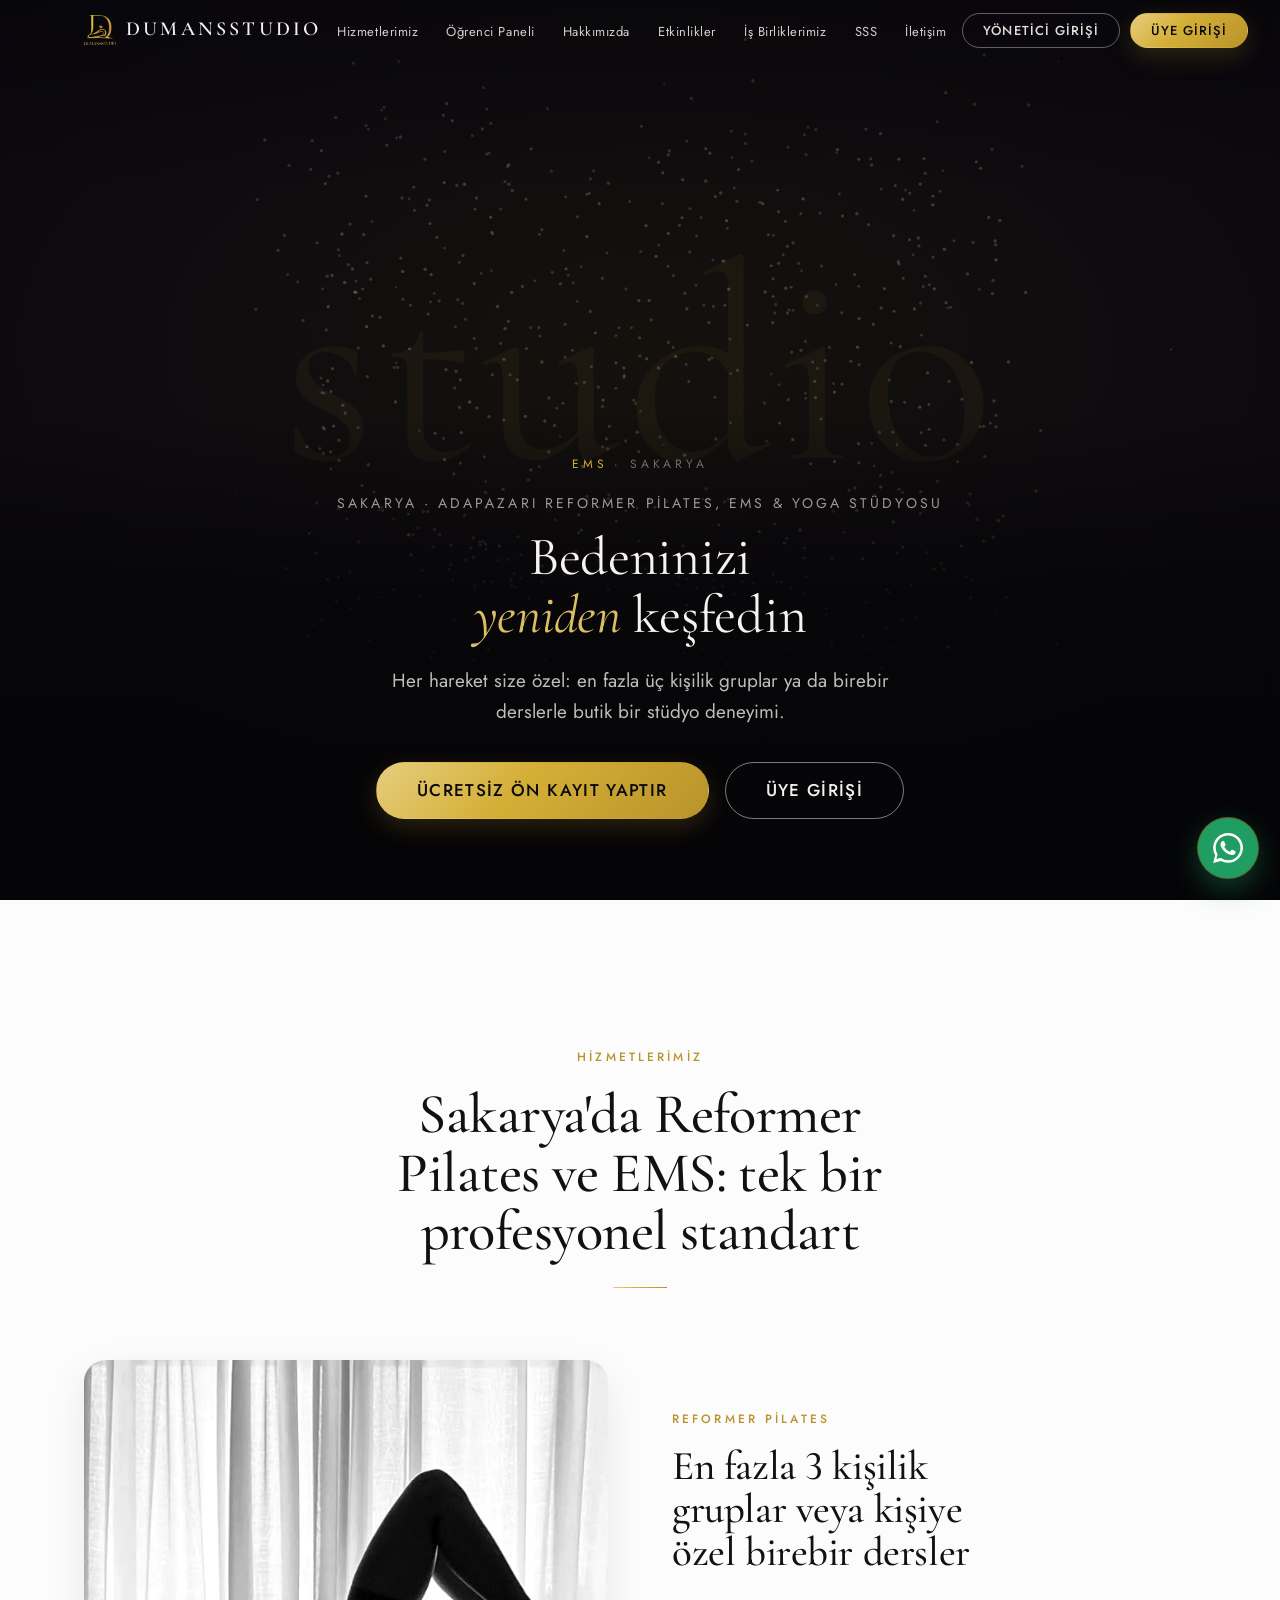
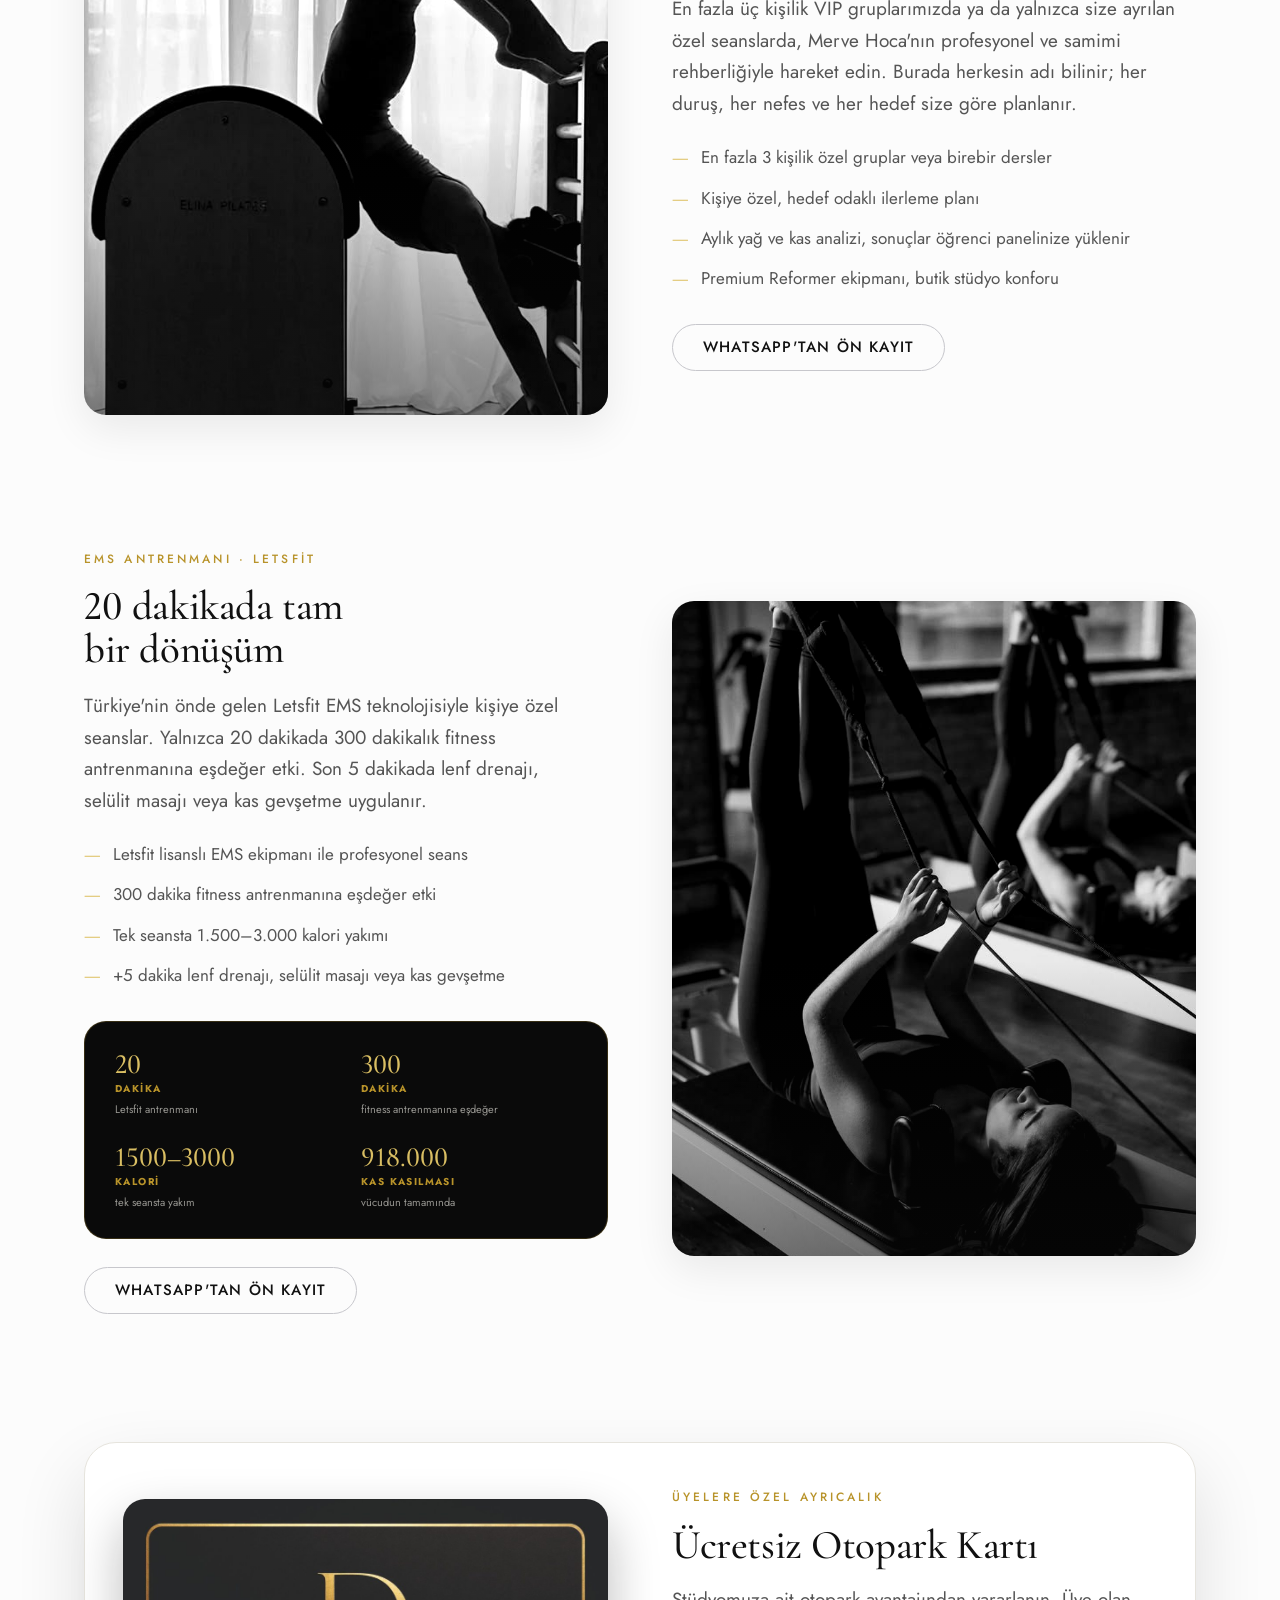
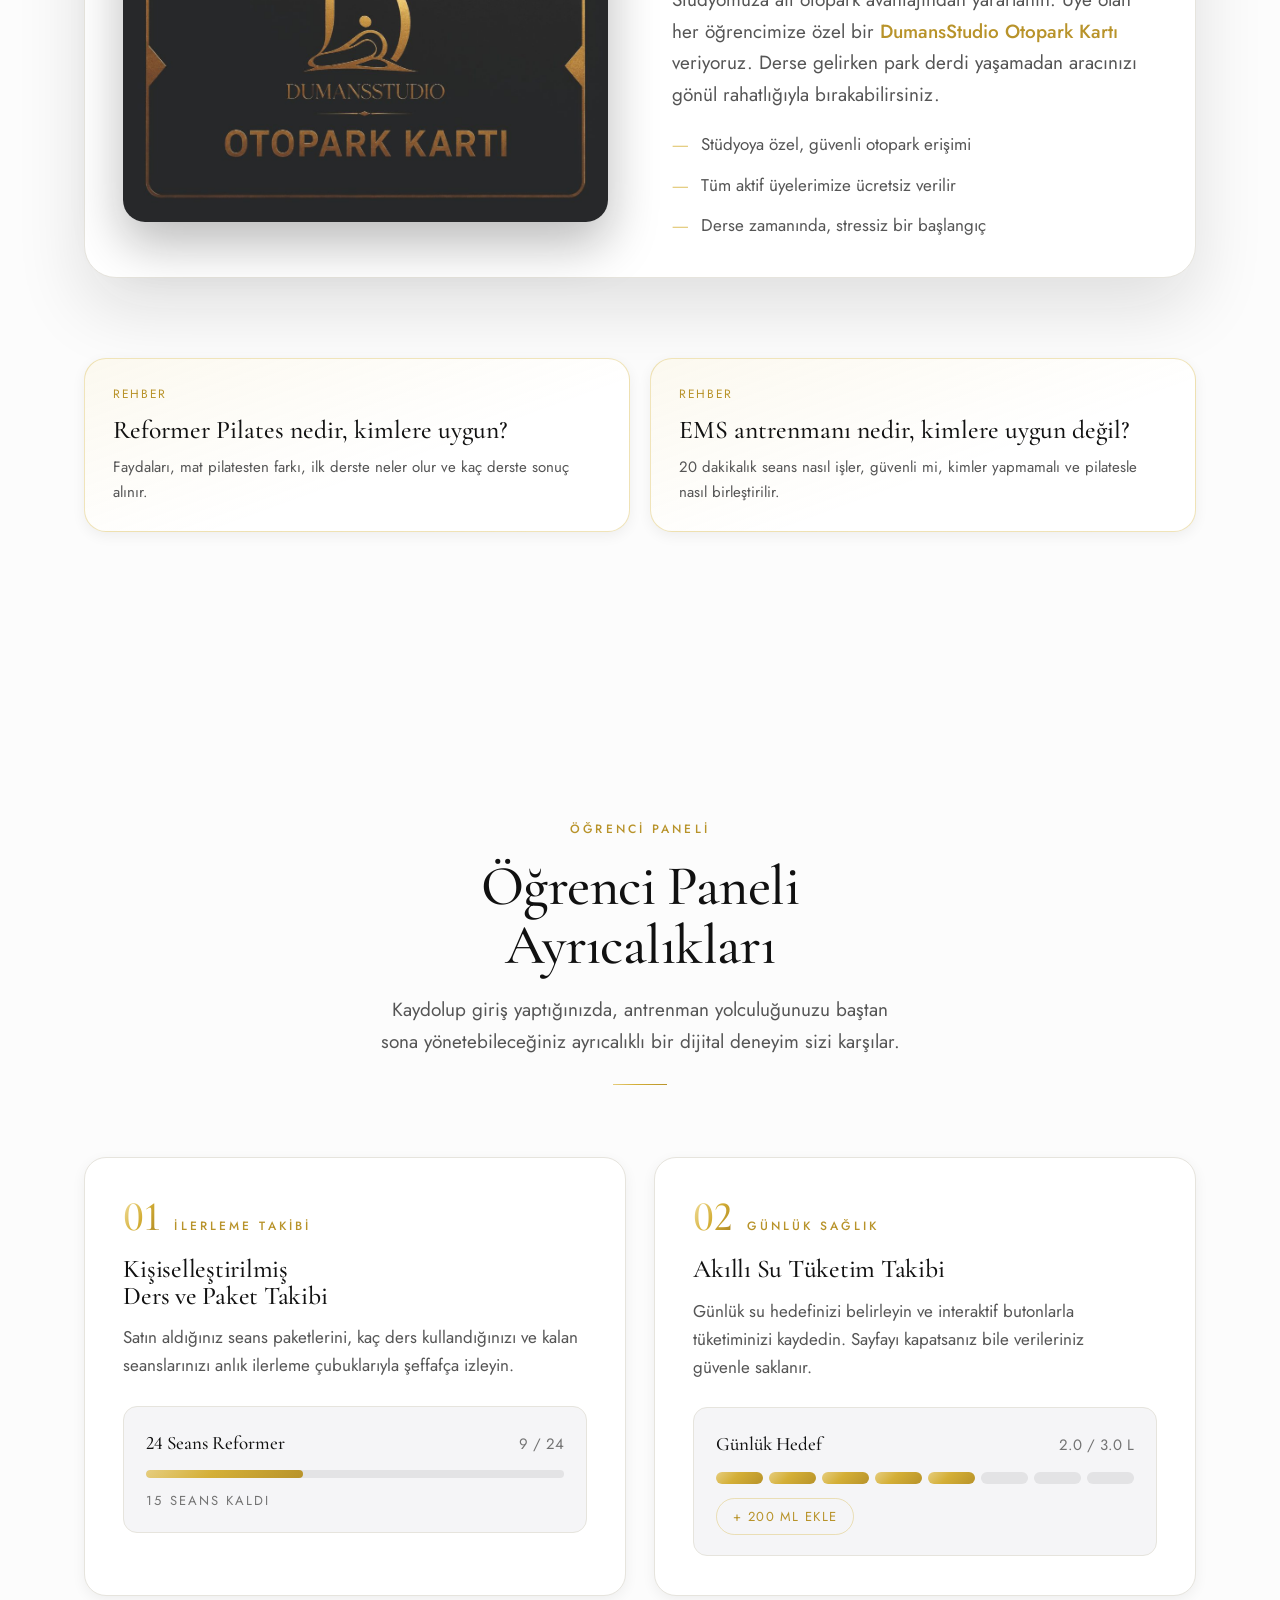
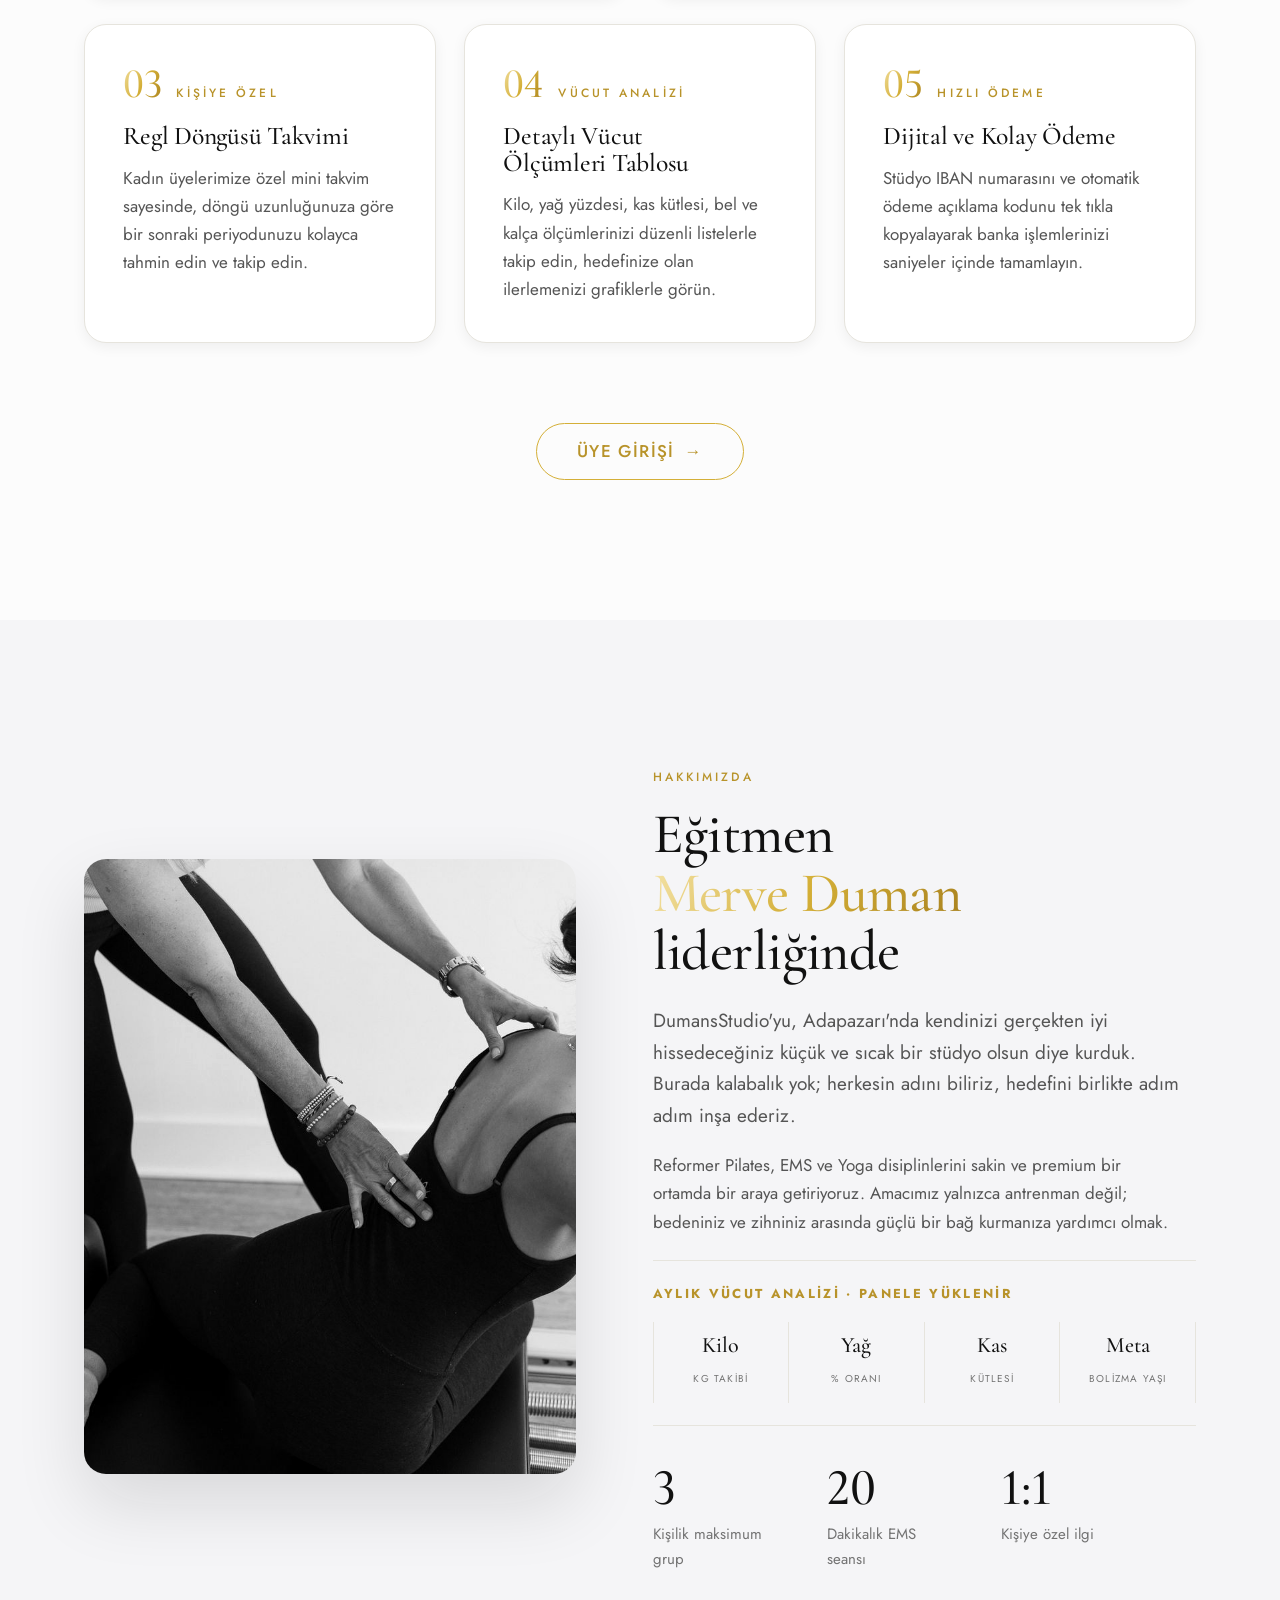
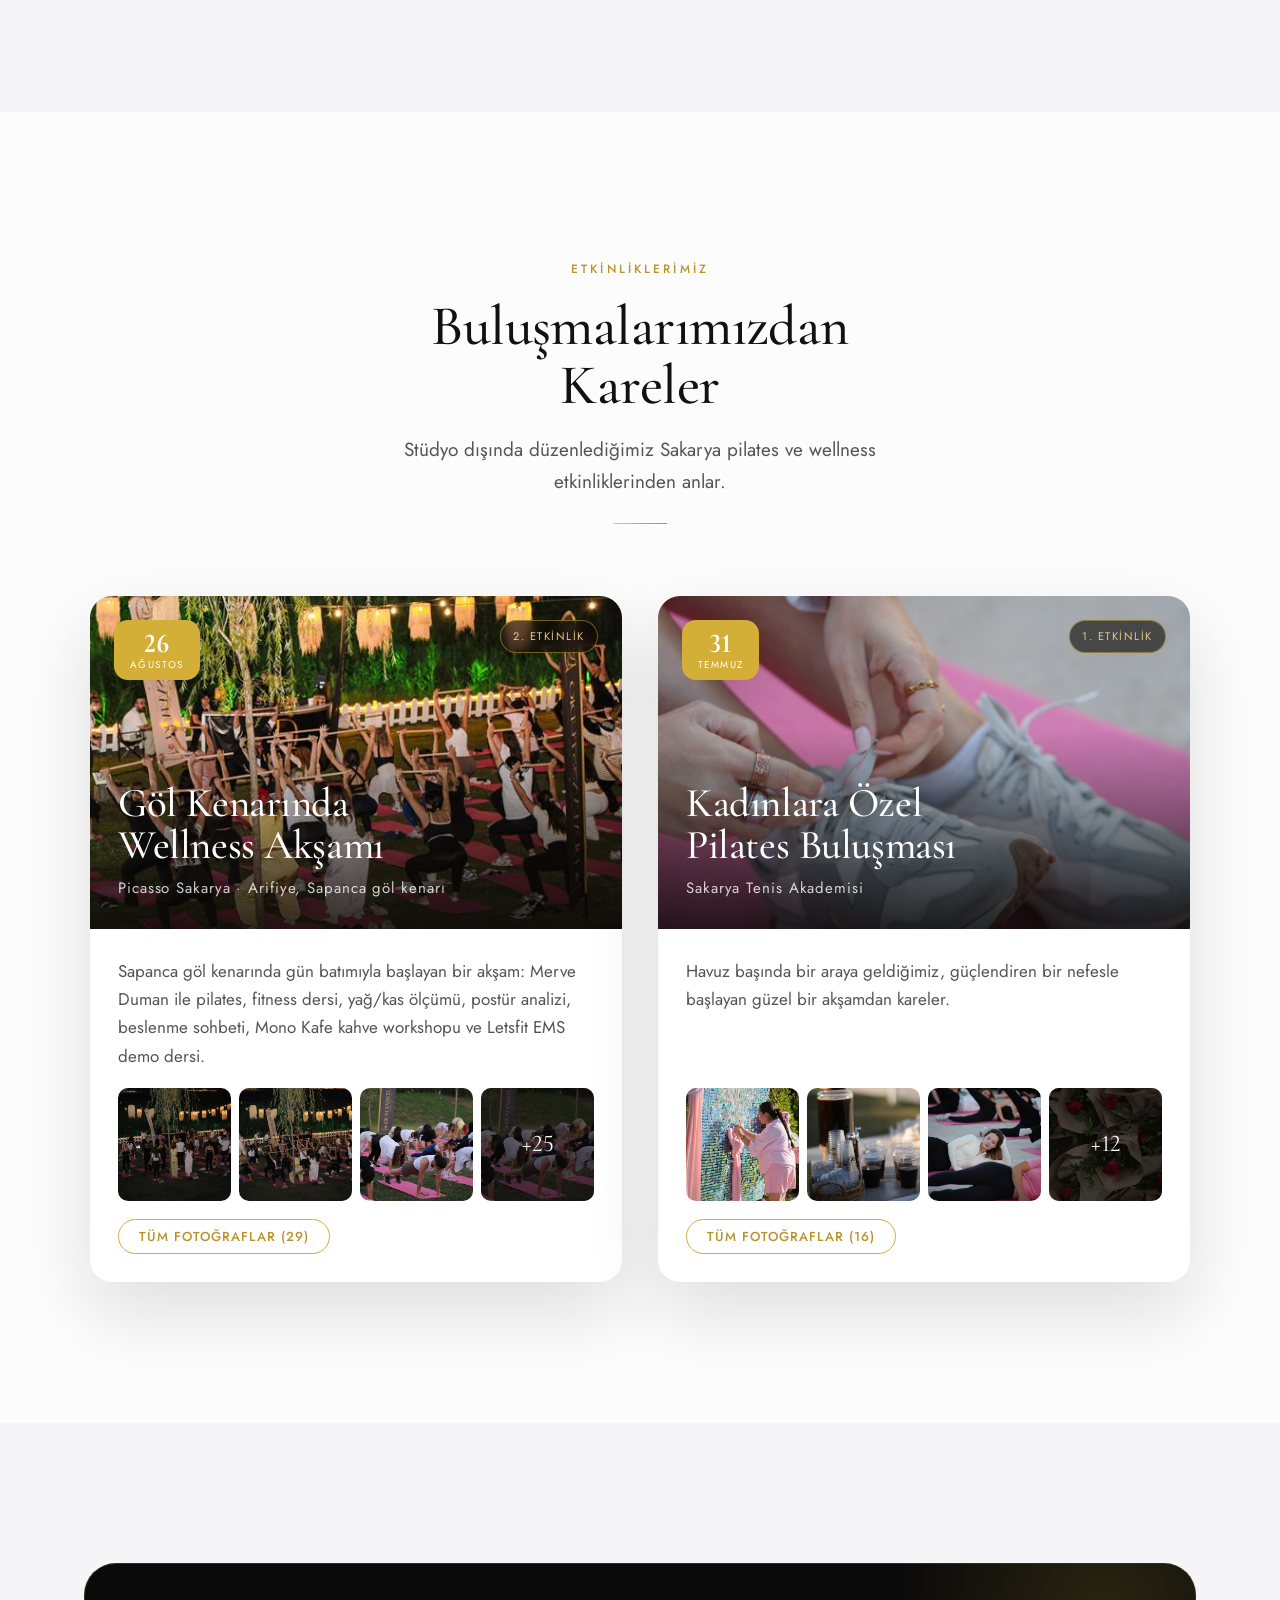
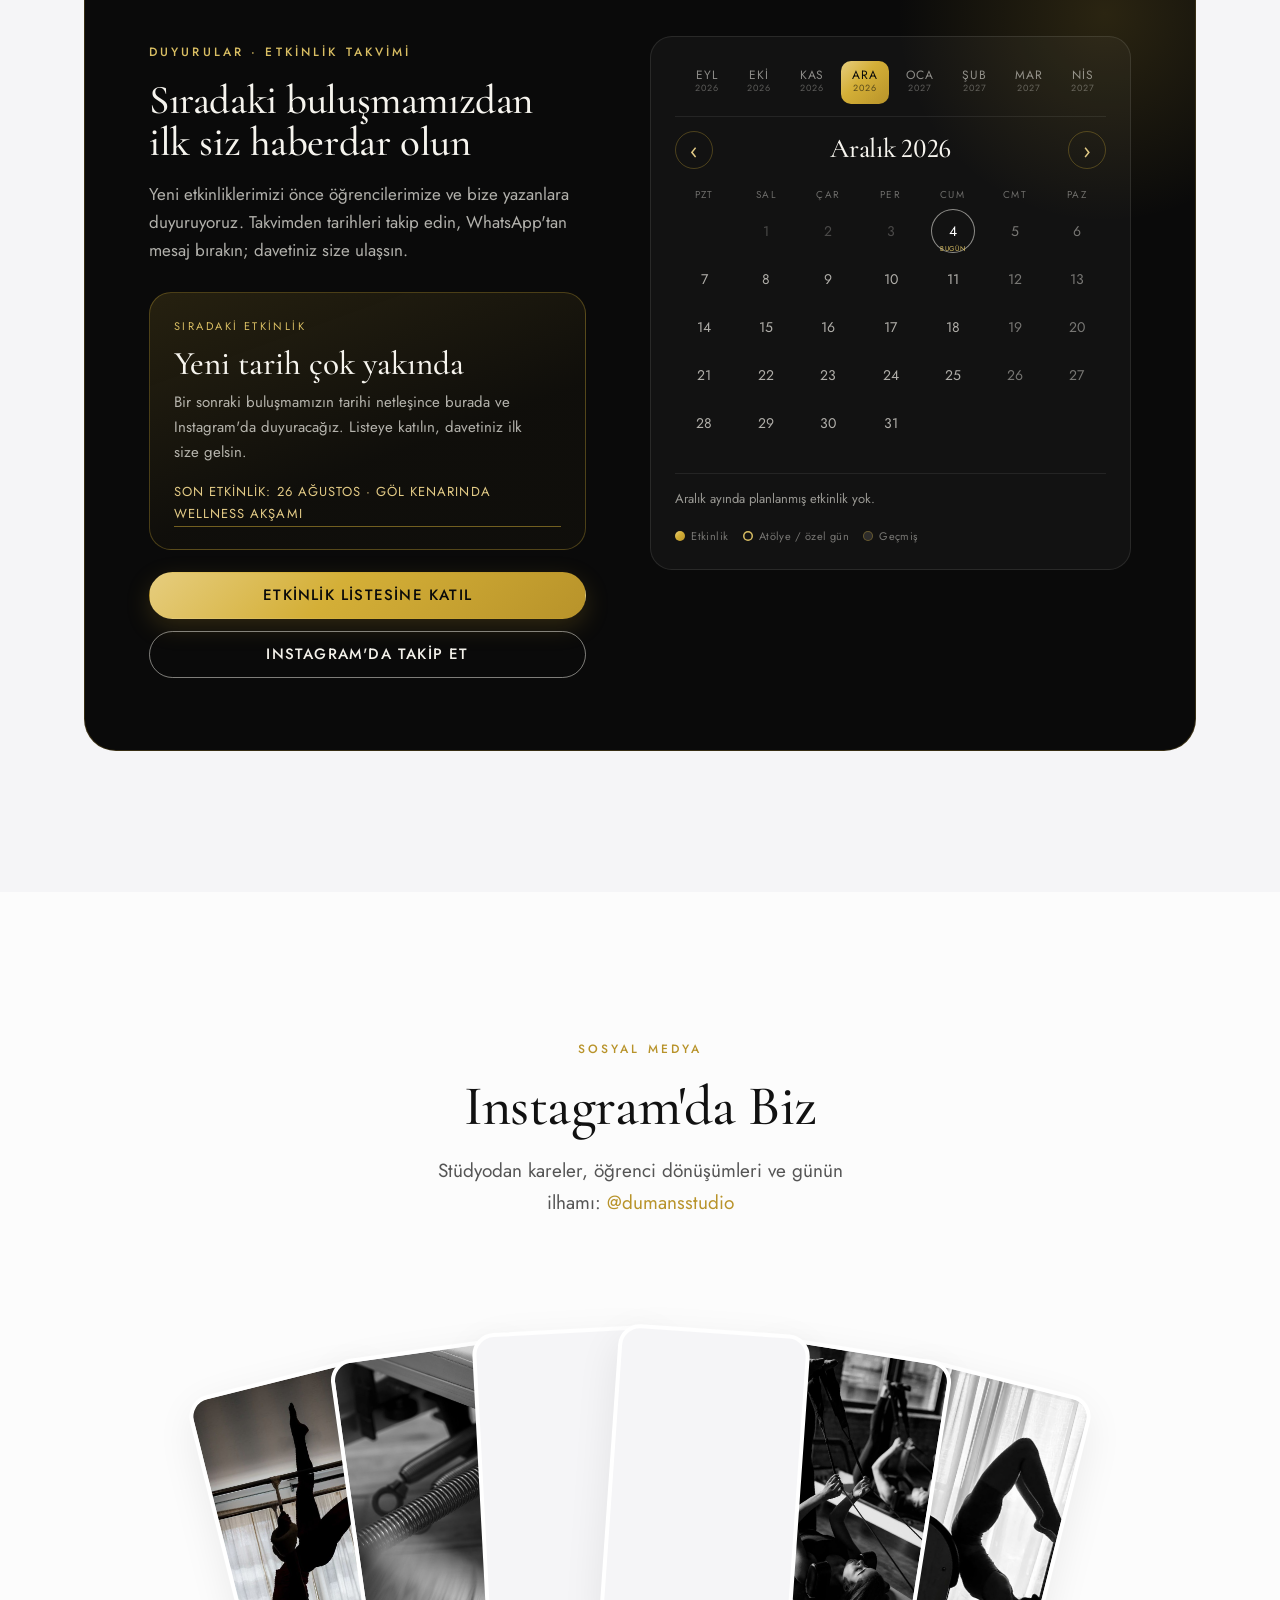
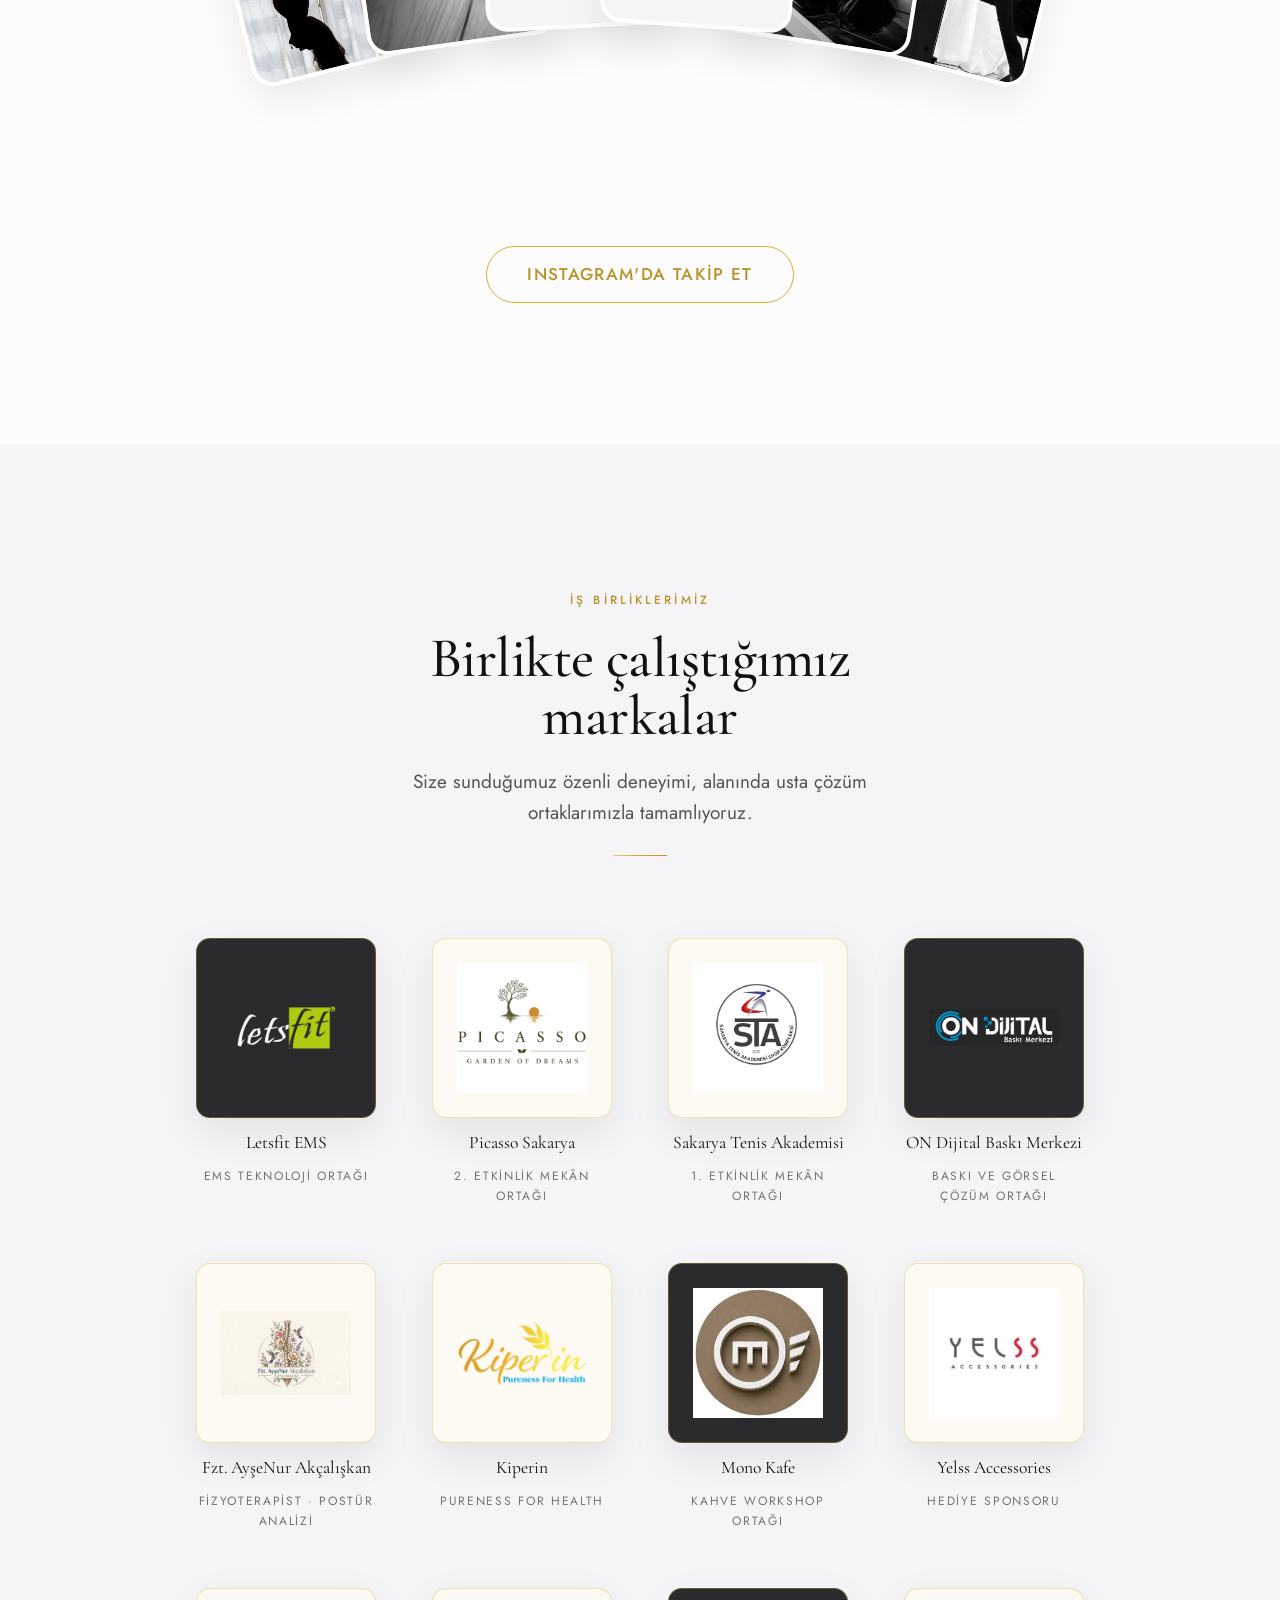
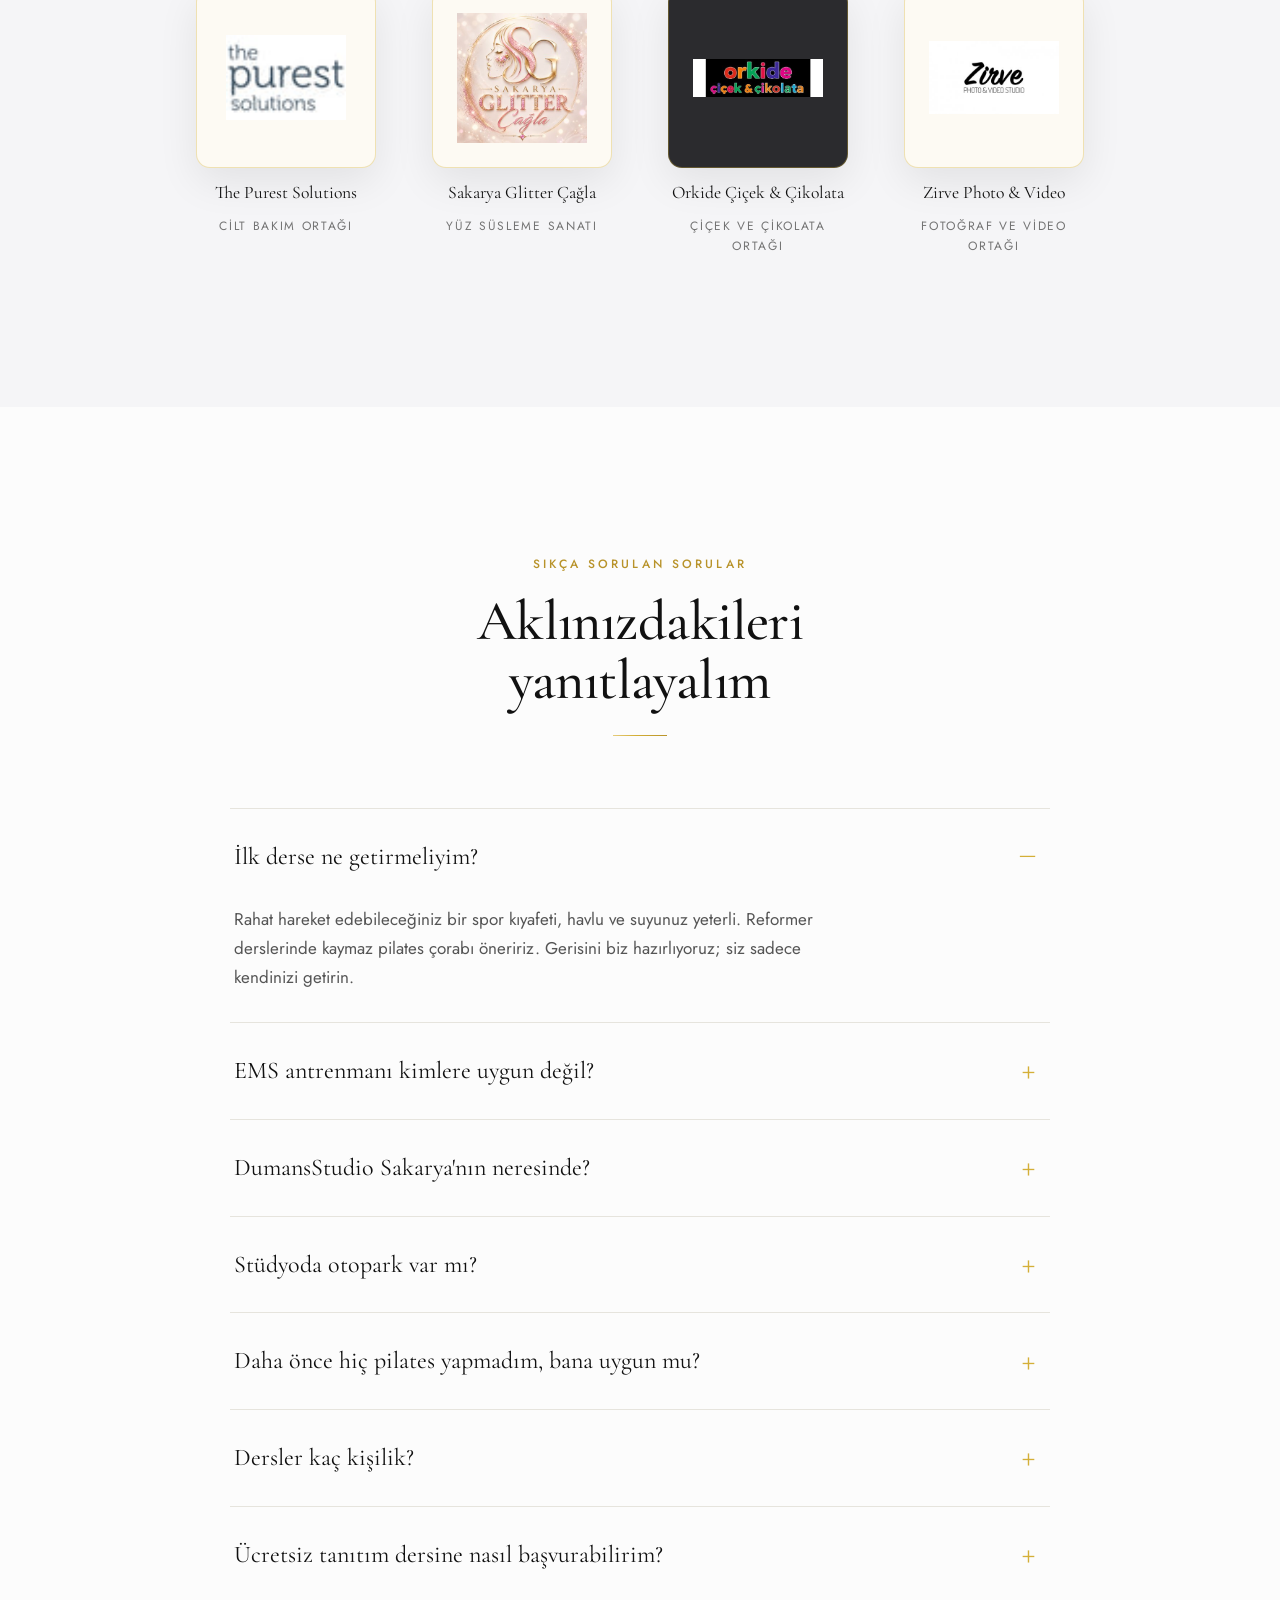
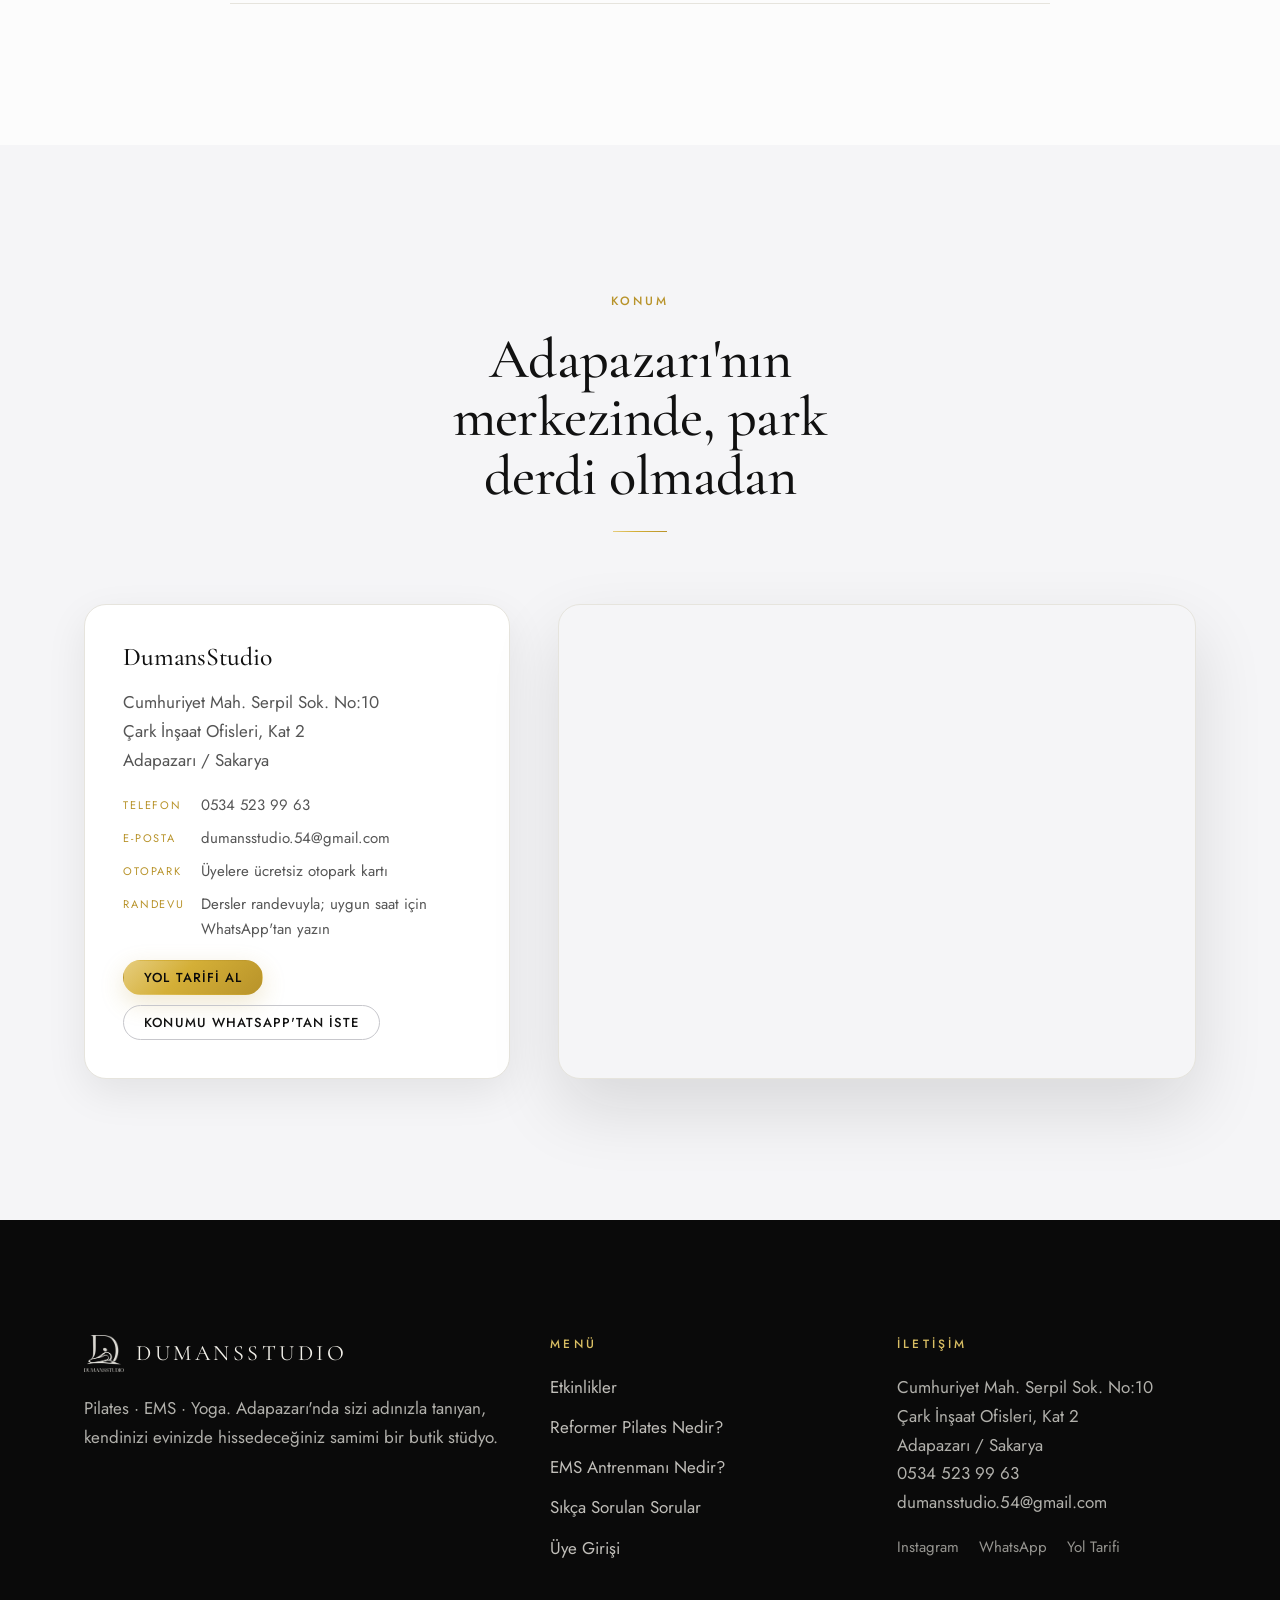
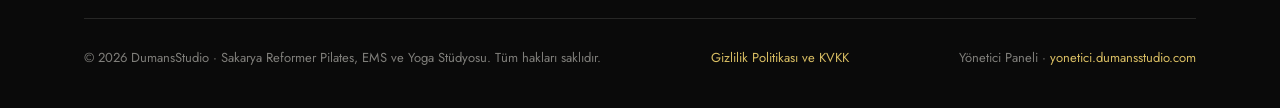
<file: index.html>
<!DOCTYPE html>
<html lang="tr">
<head>
<meta charset="utf-8">
<meta name="viewport" content="width=device-width, initial-scale=1">
<title>Sakarya Pilates | Reformer Pilates, EMS &amp; Yoga Stüdyosu – DumansStudio Adapazarı</title>
<meta name="description" content="Adapazarı / Sakarya'da butik Reformer Pilates, EMS ve Yoga stüdyosu. En fazla 3 kişilik gruplar veya birebir dersler, Eğitmen Merve Duman. Ücretsiz tanıtım dersi için hemen yazın.">
<meta name="keywords" content="sakarya pilates, adapazarı pilates, reformer pilates sakarya, reformer pilates adapazarı, sakarya ems, ems antrenmanı adapazarı, sakarya yoga, butik pilates stüdyosu, sakarya pilates etkinliği, merve duman pilates, dumansstudio">
<meta name="author" content="DumansStudio">
<meta name="robots" content="index, follow, max-image-preview:large">
<meta name="theme-color" content="#0a0810">
<meta name="format-detection" content="telephone=no">
<meta name="geo.region" content="TR-54">
<meta name="geo.placename" content="Adapazarı, Sakarya">
<link rel="canonical" href="https://dumansstudio.com/">

<link rel="icon" href="/favicon.ico" sizes="48x48">
<link rel="icon" type="image/png" sizes="192x192" href="/favicon-192.png">
<link rel="icon" type="image/png" sizes="96x96" href="/favicon-96.png">
<link rel="icon" type="image/png" sizes="48x48" href="/favicon-48.png">
<link rel="apple-touch-icon" sizes="180x180" href="/apple-touch-icon.png">

<meta property="og:type" content="website">
<meta property="og:locale" content="tr_TR">
<meta property="og:site_name" content="DumansStudio">
<meta property="og:title" content="DumansStudio | Sakarya Reformer Pilates, EMS &amp; Yoga">
<meta property="og:description" content="Adapazarı / Sakarya'da butik Reformer Pilates, EMS ve Yoga. En fazla 3 kişilik özel gruplar, Eğitmen Merve Duman.">
<meta property="og:url" content="https://dumansstudio.com/">
<meta property="og:image" content="https://dumansstudio.com/dumansstudio-sakarya-pilates-og.jpg">
<meta property="og:image:width" content="1200">
<meta property="og:image:height" content="630">
<meta property="og:image:alt" content="DumansStudio – Sakarya Reformer Pilates, EMS ve Yoga stüdyosu">
<meta name="twitter:card" content="summary_large_image">
<meta name="twitter:title" content="DumansStudio | Sakarya Reformer Pilates, EMS &amp; Yoga">
<meta name="twitter:description" content="Adapazarı / Sakarya'da butik Reformer Pilates, EMS ve Yoga stüdyosu.">
<meta name="twitter:image" content="https://dumansstudio.com/dumansstudio-sakarya-pilates-og.jpg">

<link rel="preload" href="jost-latin.woff2" as="font" type="font/woff2" crossorigin>
<link rel="preload" href="cormorant-latin.woff2" as="font" type="font/woff2" crossorigin>

<script>document.documentElement.classList.add('js');</script>

<script type="application/ld+json">
{
  "@context": "https://schema.org",
  "@graph": [
    {
      "@type": ["HealthClub", "SportsActivityLocation"],
      "@id": "https://dumansstudio.com/#studio",
      "name": "DumansStudio",
      "alternateName": ["Dumans Studio", "DumansStudio Pilates"],
      "description": "Sakarya / Adapazarı'nda butik Reformer Pilates, EMS antrenmanı ve Yoga stüdyosu. En fazla 3 kişilik gruplar veya birebir dersler.",
      "url": "https://dumansstudio.com/",
      "logo": "https://dumansstudio.com/dumansstudio-logo.png",
      "image": [
        "https://dumansstudio.com/dumansstudio-sakarya-pilates-og.jpg",
        "https://dumansstudio.com/sakarya-reformer-pilates-studyo.jpg",
        "https://dumansstudio.com/egitmen-merve-duman-pilates-dersi.jpg"
      ],
      "telephone": "+905345239963",
      "email": "dumansstudio.54@gmail.com",
      "priceRange": "$$",
      "currenciesAccepted": "TRY",
      "address": {
        "@type": "PostalAddress",
        "streetAddress": "Cumhuriyet Mah. Serpil Sok. No:10 Kat:2, Çark İnşaat Ofisleri",
        "addressLocality": "Adapazarı",
        "addressRegion": "Sakarya",
        "postalCode": "54100",
        "addressCountry": "TR"
      },
      "geo": { "@type": "GeoCoordinates", "latitude": 40.7796475, "longitude": 30.3945176 },
      "hasMap": "https://www.google.com/maps/search/?api=1&query=DumansStudio+Cumhuriyet+Mah.+Serpil+Sok.+No%3A10+Adapazar%C4%B1+Sakarya",
      "areaServed": [
        { "@type": "City", "name": "Adapazarı" },
        { "@type": "AdministrativeArea", "name": "Sakarya" }
      ],
      "founder": { "@id": "https://dumansstudio.com/#merve-duman" },
      "employee": { "@id": "https://dumansstudio.com/#merve-duman" },
      "sameAs": ["https://www.instagram.com/dumansstudio/"],
      "amenityFeature": [
        { "@type": "LocationFeatureSpecification", "name": "Üyelere ücretsiz otopark", "value": true }
      ],
      "hasOfferCatalog": {
        "@type": "OfferCatalog",
        "name": "Dersler",
        "itemListElement": [
          { "@type": "Offer", "itemOffered": { "@type": "Service", "name": "Reformer Pilates", "description": "En fazla 3 kişilik gruplar veya kişiye özel birebir Reformer Pilates dersleri." } },
          { "@type": "Offer", "itemOffered": { "@type": "Service", "name": "EMS Antrenmanı (Letsfit)", "description": "20 dakikalık kişiye özel Letsfit EMS seansları." } },
          { "@type": "Offer", "itemOffered": { "@type": "Service", "name": "Yoga" } }
        ]
      }
    },
    {
      "@type": "Person",
      "@id": "https://dumansstudio.com/#merve-duman",
      "name": "Merve Duman",
      "jobTitle": "Pilates Eğitmeni",
      "worksFor": { "@id": "https://dumansstudio.com/#studio" }
    },
    {
      "@type": "WebSite",
      "@id": "https://dumansstudio.com/#website",
      "url": "https://dumansstudio.com/",
      "name": "DumansStudio",
      "inLanguage": "tr-TR",
      "publisher": { "@id": "https://dumansstudio.com/#studio" }
    },
    {
      "@type": "Event",
      "name": "Göl Kenarında Wellness Akşamı",
      "description": "DumansStudio'nun Picasso Sakarya'nın Sapanca göl kenarındaki bahçesinde düzenlediği pilates, fitness, beslenme ve sağlıklı yaşam etkinliği.",
      "startDate": "2026-08-26T19:00:00+03:00",
      "endDate": "2026-08-26T21:30:00+03:00",
      "eventAttendanceMode": "https://schema.org/OfflineEventAttendanceMode",
      "eventStatus": "https://schema.org/EventScheduled",
      "image": ["https://dumansstudio.com/sapanca-wellness-aksami-picasso-01.jpg"],
      "location": {
        "@type": "Place",
        "name": "Picasso Sakarya",
        "address": { "@type": "PostalAddress", "addressLocality": "Arifiye", "addressRegion": "Sakarya", "addressCountry": "TR" }
      },
      "organizer": { "@id": "https://dumansstudio.com/#studio" },
      "performer": { "@id": "https://dumansstudio.com/#merve-duman" }
    },
    {
      "@type": "Event",
      "name": "Kadınlara Özel Pilates Buluşması",
      "description": "DumansStudio'nun Sakarya Tenis Akademisi'nde havuz başında düzenlediği kadınlara özel pilates etkinliği.",
      "startDate": "2026-07-31",
      "eventAttendanceMode": "https://schema.org/OfflineEventAttendanceMode",
      "eventStatus": "https://schema.org/EventScheduled",
      "image": ["https://dumansstudio.com/sakarya-pilates-etkinligi-tenis-akademisi-01.jpg"],
      "location": {
        "@type": "Place",
        "name": "Sakarya Tenis Akademisi",
        "address": { "@type": "PostalAddress", "addressRegion": "Sakarya", "addressCountry": "TR" }
      },
      "organizer": { "@id": "https://dumansstudio.com/#studio" },
      "performer": { "@id": "https://dumansstudio.com/#merve-duman" }
    },
    {
      "@type": "FAQPage",
      "mainEntity": [
        { "@type": "Question", "name": "İlk derse ne getirmeliyim?", "acceptedAnswer": { "@type": "Answer", "text": "Rahat hareket edebileceğiniz bir spor kıyafeti, havlu ve suyunuz yeterli. Reformer derslerinde kaymaz pilates çorabı öneririz. Gerisini biz hazırlıyoruz; siz sadece kendinizi getirin." } },
        { "@type": "Question", "name": "EMS antrenmanı kimlere uygun değil?", "acceptedAnswer": { "@type": "Answer", "text": "EMS çoğu kişi için güvenlidir; ancak kalp pili kullananlara, hamilelere, epilepsi hastalarına ve ciddi kronik rahatsızlığı olanlara önerilmez. Emin değilseniz ilk görüşmemizde durumunuzu birlikte değerlendirir, size en doğru yönlendirmeyi yaparız." } },
        { "@type": "Question", "name": "DumansStudio Sakarya'nın neresinde?", "acceptedAnswer": { "@type": "Answer", "text": "Stüdyomuz Adapazarı'nda: Cumhuriyet Mah. Serpil Sok. No:10, Çark İnşaat Ofisleri, 2. kat. Yol tarifi için sayfanın altındaki İletişim bölümünü kullanabilir ya da 0534 523 99 63 numarasından bize ulaşabilirsiniz." } },
        { "@type": "Question", "name": "Stüdyoda otopark var mı?", "acceptedAnswer": { "@type": "Answer", "text": "Evet. Aktif üyelerimize stüdyoya özel, ücretsiz bir Otopark Kartı veriyoruz; böylece derse park derdi yaşamadan gelebilirsiniz." } },
        { "@type": "Question", "name": "Daha önce hiç pilates yapmadım, bana uygun mu?", "acceptedAnswer": { "@type": "Answer", "text": "Kesinlikle. Dersler tamamen sizin seviyenize göre ilerler. En fazla üç kişilik küçük gruplar ve birebir ilgi sayesinde ilk günden itibaren kendinizi güvende ve rahat hissedersiniz." } },
        { "@type": "Question", "name": "Dersler kaç kişilik?", "acceptedAnswer": { "@type": "Answer", "text": "Reformer gruplarımız en fazla 3 kişiliktir; dilerseniz tamamen size özel birebir ders de alabilirsiniz. EMS seansları ise her zaman kişiye özeldir." } },
        { "@type": "Question", "name": "Ücretsiz tanıtım dersine nasıl başvurabilirim?", "acceptedAnswer": { "@type": "Answer", "text": "Sayfadaki “Ücretsiz Ön Kayıt Yaptır” butonundan WhatsApp üzerinden bize mesaj bırakın. Merve Hoca en kısa sürede size dönüş yapar ve tanıtım dersiniz için en uygun günü birlikte belirlersiniz." } }
      ]
    }
  ]
}
</script>

<link rel="stylesheet" href="site.css">
</head>
<body>

<div id="preloader" aria-hidden="true">
  <div class="pl-inner">
    <img class="pl-logo" src="dumansstudio-logo.png" alt="" width="512" height="494">
    <canvas class="pl-canvas"></canvas>
    <div class="pl-meta">
      <div class="pl-text">Sağlıklı Yaşam Yükleniyor</div>
      <div class="pl-pct"><span>0</span><small>%</small></div>
    </div>
  </div>
</div>

<header class="site-header" id="top">
  <nav class="nav" aria-label="Ana menü">
    <a href="#hero" class="brand" aria-label="DumansStudio ana sayfa">
      <img src="logo-mark.png" alt="" width="96" height="89">
      <span>DUMANSSTUDIO</span>
    </a>
    <ul class="nav-links">
      <li><a href="#hizmetler">Hizmetlerimiz</a></li>
      <li><a href="#panel">Öğrenci Paneli</a></li>
      <li><a href="#hakkimizda">Hakkımızda</a></li>
      <li><a href="#etkinlikler">Etkinlikler</a></li>
      <li><a href="#isbirligi">İş Birliklerimiz</a></li>
      <li><a href="#sss">SSS</a></li>
      <li><a href="#konum">İletişim</a></li>
    </ul>
    <div class="nav-btns">
      <a class="btn btn-sm btn-ghost" href="https://yonetici.dumansstudio.com" rel="nofollow">Yönetici Girişi</a>
      <a class="btn btn-sm btn-primary" href="https://ogrenci.dumansstudio.com" rel="nofollow">Üye Girişi</a>
    </div>
    <button class="ham" type="button" aria-label="Menüyü aç" aria-expanded="false" aria-controls="mob-menu"><span></span><span></span><span></span></button>
  </nav>
</header>
<div class="mob-menu" id="mob-menu">
  <ul>
    <li><a href="#hero">Ana Sayfa</a></li>
    <li><a href="#hizmetler">Hizmetlerimiz</a></li>
    <li><a href="#panel">Öğrenci Paneli</a></li>
    <li><a href="#hakkimizda">Hakkımızda</a></li>
    <li><a href="#etkinlikler">Etkinlikler</a></li>
    <li><a href="#isbirligi">İş Birliklerimiz</a></li>
    <li><a href="#sss">SSS</a></li>
    <li><a href="#konum">İletişim</a></li>
  </ul>
  <div class="mob-btns">
    <a class="btn btn-primary" href="https://ogrenci.dumansstudio.com" rel="nofollow">Üye Girişi</a>
    <a class="btn btn-ghost" href="https://yonetici.dumansstudio.com" rel="nofollow">Yönetici Girişi</a>
  </div>
</div>

<main>
  <section id="hero" class="hero">
    <div class="hero-ghost" aria-hidden="true">studio</div>
    <canvas class="hero-canvas" aria-hidden="true"></canvas>
    <div class="hero-scrim"></div>
    <div class="hero-inner">
      <div class="hero-eyebrow" data-reveal aria-hidden="true"><span class="hero-word">Reformer Pilates</span><span class="sep">· Sakarya</span></div>
      <h1 data-reveal>
        <span class="h1-kw">Sakarya · Adapazarı Reformer Pilates, EMS &amp; Yoga Stüdyosu</span>
        <span class="h1-main">Bedeninizi <em>yeniden</em> keşfedin</span>
      </h1>
      <p class="hero-sub" data-reveal>Her hareket size özel: en fazla üç kişilik gruplar ya da birebir derslerle butik bir stüdyo deneyimi.</p>
      <div class="hero-cta" data-reveal>
        <a class="btn btn-lg btn-primary" href="https://wa.me/905345239963?text=Merhaba%2C%20DumansStudio'da%20%C3%BCcretsiz%20tan%C4%B1t%C4%B1m%20dersi%20i%C3%A7in%20%C3%B6n%20kay%C4%B1t%20yapt%C4%B1rmak%20istiyorum." target="_blank" rel="noopener">Ücretsiz Ön Kayıt Yaptır</a>
        <a class="btn btn-lg btn-light" href="https://ogrenci.dumansstudio.com" rel="nofollow">Üye Girişi</a>
      </div>
    </div>
  </section>

  <section id="hizmetler" class="section">
    <div class="container">
      <div class="sec-head" data-reveal>
        <span class="eyebrow">Hizmetlerimiz</span>
        <h2>Sakarya'da Reformer Pilates ve EMS: tek bir profesyonel standart</h2>
        <hr class="rule-gold">
      </div>
      <div class="services">
        <article class="srv" data-reveal>
          <div class="srv-img"><img src="adapazari-reformer-pilates-grup-dersi.jpg" alt="Adapazarı'nda Reformer Pilates dersi – DumansStudio" width="736" height="793" loading="lazy" decoding="async"></div>
          <div>
            <span class="eyebrow">Reformer Pilates</span>
            <h3>En fazla 3 kişilik gruplar veya kişiye özel birebir dersler</h3>
            <p>En fazla üç kişilik VIP gruplarımızda ya da yalnızca size ayrılan özel seanslarda, Merve Hoca'nın profesyonel ve samimi rehberliğiyle hareket edin. Burada herkesin adı bilinir; her duruş, her nefes ve her hedef size göre planlanır.</p>
            <ul class="dash-list">
              <li>En fazla 3 kişilik özel gruplar veya birebir dersler</li>
              <li>Kişiye özel, hedef odaklı ilerleme planı</li>
              <li>Aylık yağ ve kas analizi, sonuçlar öğrenci panelinize yüklenir</li>
              <li>Premium Reformer ekipmanı, butik stüdyo konforu</li>
            </ul>
            <a class="btn btn-outline" href="https://wa.me/905345239963?text=Merhaba%2C%20Reformer%20Pilates%20dersleri%20hakk%C4%B1nda%20bilgi%20almak%20istiyorum." target="_blank" rel="noopener">WhatsApp'tan Ön Kayıt</a>
          </div>
        </article>
        <article class="srv rev" data-reveal>
          <div class="srv-img"><img src="sakarya-ems-antrenmani-letsfit.jpg" alt="Sakarya EMS antrenmanı – Letsfit EMS seansı" width="736" height="1104" loading="lazy" decoding="async"></div>
          <div>
            <span class="eyebrow">EMS Antrenmanı · Letsfit</span>
            <h3>20 dakikada tam bir dönüşüm</h3>
            <p>Türkiye'nin önde gelen Letsfit EMS teknolojisiyle kişiye özel seanslar. Yalnızca 20 dakikada 300 dakikalık fitness antrenmanına eşdeğer etki. Son 5 dakikada lenf drenajı, selülit masajı veya kas gevşetme uygulanır.</p>
            <ul class="dash-list">
              <li>Letsfit lisanslı EMS ekipmanı ile profesyonel seans</li>
              <li>300 dakika fitness antrenmanına eşdeğer etki</li>
              <li>Tek seansta 1.500–3.000 kalori yakımı</li>
              <li>+5 dakika lenf drenajı, selülit masajı veya kas gevşetme</li>
            </ul>
            <div class="ems-stats">
              <div><b>20</b><span>Dakika</span><small>Letsfit antrenmanı</small></div>
              <div><b>300</b><span>Dakika</span><small>fitness antrenmanına eşdeğer</small></div>
              <div><b>1500–3000</b><span>Kalori</span><small>tek seansta yakım</small></div>
              <div><b>918.000</b><span>Kas kasılması</span><small>vücudun tamamında</small></div>
            </div>
            <a class="btn btn-outline" href="https://wa.me/905345239963?text=Merhaba%2C%20EMS%20antrenman%C4%B1%20hakk%C4%B1nda%20bilgi%20almak%20istiyorum." target="_blank" rel="noopener">WhatsApp'tan Ön Kayıt</a>
          </div>
        </article>
      </div>

      <div class="park" data-reveal>
        <div class="park-media"><img src="dumansstudio-otopark-karti.jpg" alt="DumansStudio üyelerine özel ücretsiz otopark kartı" width="1100" height="733" loading="lazy" decoding="async"></div>
        <div>
          <span class="eyebrow">Üyelere Özel Ayrıcalık</span>
          <h3>Ücretsiz Otopark Kartı</h3>
          <p>Stüdyomuza ait otopark avantajından yararlanın. Üye olan her öğrencimize özel bir <strong>DumansStudio Otopark Kartı</strong> veriyoruz. Derse gelirken park derdi yaşamadan aracınızı gönül rahatlığıyla bırakabilirsiniz.</p>
          <ul class="dash-list">
            <li>Stüdyoya özel, güvenli otopark erişimi</li>
            <li>Tüm aktif üyelerimize ücretsiz verilir</li>
            <li>Derse zamanında, stressiz bir başlangıç</li>
          </ul>
        </div>
      </div>

      <div class="guide-links" data-reveal>
        <a class="guide-link" href="reformer-pilates-nedir">
          <em>Rehber</em>
          <b>Reformer Pilates nedir, kimlere uygun?</b>
          <span>Faydaları, mat pilatesten farkı, ilk derste neler olur ve kaç derste sonuç alınır.</span>
        </a>
        <a class="guide-link" href="ems-antrenmani-nedir">
          <em>Rehber</em>
          <b>EMS antrenmanı nedir, kimlere uygun değil?</b>
          <span>20 dakikalık seans nasıl işler, güvenli mi, kimler yapmamalı ve pilatesle nasıl birleştirilir.</span>
        </a>
      </div>
    </div>
  </section>

  <section id="panel" class="section">
    <div class="container">
      <div class="sec-head" data-reveal>
        <span class="eyebrow">Öğrenci Paneli</span>
        <h2>Öğrenci Paneli Ayrıcalıkları</h2>
        <p>Kaydolup giriş yaptığınızda, antrenman yolculuğunuzu baştan sona yönetebileceğiniz ayrıcalıklı bir dijital deneyim sizi karşılar.</p>
        <hr class="rule-gold">
      </div>
      <div class="panel-grid" data-reveal>
        <article class="pcard wide">
          <div class="pcard-top"><span class="num gold-text">01</span><span class="eyebrow">İlerleme Takibi</span></div>
          <h3>Kişiselleştirilmiş Ders ve Paket Takibi</h3>
          <p>Satın aldığınız seans paketlerini, kaç ders kullandığınızı ve kalan seanslarınızı anlık ilerleme çubuklarıyla şeffafça izleyin.</p>
          <div class="mock" aria-hidden="true">
            <div class="mock-row"><b>24 Seans Reformer</b><span>9 / 24</span></div>
            <div class="mock-bar"><i></i></div>
            <div class="mock-note">15 seans kaldı</div>
          </div>
        </article>
        <article class="pcard wide">
          <div class="pcard-top"><span class="num gold-text">02</span><span class="eyebrow">Günlük Sağlık</span></div>
          <h3>Akıllı Su Tüketim Takibi</h3>
          <p>Günlük su hedefinizi belirleyin ve interaktif butonlarla tüketiminizi kaydedin. Sayfayı kapatsanız bile verileriniz güvenle saklanır.</p>
          <div class="mock" aria-hidden="true">
            <div class="mock-row"><b>Günlük Hedef</b><span>2.0 / 3.0 L</span></div>
            <div class="mock-drops"><i class="on"></i><i class="on"></i><i class="on"></i><i class="on"></i><i class="on"></i><i></i><i></i><i></i></div>
            <div class="mock-chip">+ 200 ml ekle</div>
          </div>
        </article>
        <article class="pcard">
          <div class="pcard-top"><span class="num gold-text">03</span><span class="eyebrow">Kişiye Özel</span></div>
          <h3>Regl Döngüsü Takvimi</h3>
          <p>Kadın üyelerimize özel mini takvim sayesinde, döngü uzunluğunuza göre bir sonraki periyodunuzu kolayca tahmin edin ve takip edin.</p>
        </article>
        <article class="pcard">
          <div class="pcard-top"><span class="num gold-text">04</span><span class="eyebrow">Vücut Analizi</span></div>
          <h3>Detaylı Vücut Ölçümleri Tablosu</h3>
          <p>Kilo, yağ yüzdesi, kas kütlesi, bel ve kalça ölçümlerinizi düzenli listelerle takip edin, hedefinize olan ilerlemenizi grafiklerle görün.</p>
        </article>
        <article class="pcard">
          <div class="pcard-top"><span class="num gold-text">05</span><span class="eyebrow">Hızlı Ödeme</span></div>
          <h3>Dijital ve Kolay Ödeme</h3>
          <p>Stüdyo IBAN numarasını ve otomatik ödeme açıklama kodunu tek tıkla kopyalayarak banka işlemlerinizi saniyeler içinde tamamlayın.</p>
        </article>
      </div>
      <div class="center-cta" data-reveal>
        <a class="btn btn-lg btn-outline-gold" href="https://ogrenci.dumansstudio.com" rel="nofollow">Üye Girişi <span aria-hidden="true">→</span></a>
      </div>
    </div>
  </section>

  <section id="hakkimizda" class="section alt">
    <div class="container about">
      <div class="about-img" data-reveal><img src="egitmen-merve-duman-pilates-dersi.jpg" alt="Eğitmen Merve Duman öğrencisine Reformer Pilates dersi veriyor" width="736" height="976" loading="lazy" decoding="async"></div>
      <div data-reveal>
        <span class="eyebrow">Hakkımızda</span>
        <h2>Eğitmen <span class="gold-text">Merve Duman</span> liderliğinde</h2>
        <p class="lead">DumansStudio'yu, Adapazarı'nda kendinizi gerçekten iyi hissedeceğiniz küçük ve sıcak bir stüdyo olsun diye kurduk. Burada kalabalık yok; herkesin adını biliriz, hedefini birlikte adım adım inşa ederiz.</p>
        <p class="body">Reformer Pilates, EMS ve Yoga disiplinlerini sakin ve premium bir ortamda bir araya getiriyoruz. Amacımız yalnızca antrenman değil; bedeniniz ve zihniniz arasında güçlü bir bağ kurmanıza yardımcı olmak.</p>
        <div class="analysis">
          <div class="analysis-title">Aylık Vücut Analizi · Panele Yüklenir</div>
          <ul>
            <li><b>Kilo</b><span>kg takibi</span></li>
            <li><b>Yağ</b><span>% oranı</span></li>
            <li><b>Kas</b><span>kütlesi</span></li>
            <li><b>Meta</b><span>bolizma yaşı</span></li>
          </ul>
        </div>
        <div class="stats">
          <div><b>3</b><span>Kişilik maksimum grup</span></div>
          <div><b>20</b><span>Dakikalık EMS seansı</span></div>
          <div><b>1:1</b><span>Kişiye özel ilgi</span></div>
        </div>
      </div>
    </div>
  </section>

  <section id="etkinlikler" class="section">
    <div class="container">
      <div class="sec-head" data-reveal>
        <span class="eyebrow">Etkinliklerimiz</span>
        <h2>Buluşmalarımızdan Kareler</h2>
        <p>Stüdyo dışında düzenlediğimiz Sakarya pilates ve wellness etkinliklerinden anlar.</p>
        <hr class="rule-gold">
      </div>
      <div class="ev-grid" data-reveal>
        <article class="ev-card">
          <div class="ev-cover"><button class="ev-hit" type="button" data-gallery="gal-2" aria-label="Göl Kenarında Wellness Akşamı galerisini aç"></button>
            <img src="sapanca-wellness-aksami-picasso-01-k.jpg" srcset="sapanca-wellness-aksami-picasso-01-k.jpg 560w, sapanca-wellness-aksami-picasso-01.jpg 1600w" sizes="(max-width: 900px) 100vw, 540px" alt="Göl Kenarında Wellness Akşamı: Picasso Sakarya bahçesinde fenerler altında grup pilates dersi" width="560" height="374" loading="lazy" decoding="async">
            <span class="ev-badge"><b>26</b><small>AĞUSTOS</small></span>
            <span class="ev-new">2. Etkinlik</span>
            <div class="ev-info"><h3>Göl Kenarında Wellness Akşamı</h3><span class="place">Picasso Sakarya · Arifiye, Sapanca göl kenarı</span></div>
          </div>
          <div class="ev-body">
            <p>Sapanca göl kenarında gün batımıyla başlayan bir akşam: Merve Duman ile pilates, fitness dersi, yağ/kas ölçümü, postür analizi, beslenme sohbeti, Mono Kafe kahve workshopu ve Letsfit EMS demo dersi.</p>
            <div class="ev-thumbs">
              <button type="button" data-gallery="gal-2" data-photo="1" aria-label="Fotoğraf 2"><img src="sapanca-wellness-aksami-picasso-02-k.jpg" alt="" width="373" height="560" loading="lazy" decoding="async"></button>
              <button type="button" data-gallery="gal-2" data-photo="2" aria-label="Fotoğraf 3"><img src="sapanca-wellness-aksami-picasso-03-k.jpg" alt="" width="373" height="560" loading="lazy" decoding="async"></button>
              <button type="button" data-gallery="gal-2" data-photo="3" aria-label="Fotoğraf 4"><img src="sapanca-wellness-aksami-picasso-04-k.jpg" alt="" width="373" height="560" loading="lazy" decoding="async"></button>
              <button type="button" class="more" data-more="+25" data-gallery="gal-2" aria-label="Tüm fotoğrafları gör"><img src="sapanca-wellness-aksami-picasso-05-k.jpg" alt="" width="373" height="560" loading="lazy" decoding="async"></button>
            </div>
            <button class="btn btn-sm btn-outline-gold ev-open" type="button" data-gallery="gal-2">Tüm Fotoğraflar (29)</button>
          </div>
        </article>
        <article class="ev-card">
          <div class="ev-cover"><button class="ev-hit" type="button" data-gallery="gal-1" aria-label="Kadınlara Özel Pilates Buluşması galerisini aç"></button>
            <img src="sakarya-pilates-etkinligi-tenis-akademisi-01-k.jpg" srcset="sakarya-pilates-etkinligi-tenis-akademisi-01-k.jpg 373w, sakarya-pilates-etkinligi-tenis-akademisi-01.jpg 1066w" sizes="(max-width: 900px) 100vw, 540px" alt="Kadınlara Özel Pilates Buluşması: Sakarya Tenis Akademisi'nde pilates matında hazırlık" width="373" height="560" loading="lazy" decoding="async">
            <span class="ev-badge"><b>31</b><small>TEMMUZ</small></span>
            <span class="ev-new">1. Etkinlik</span>
            <div class="ev-info"><h3>Kadınlara Özel Pilates Buluşması</h3><span class="place">Sakarya Tenis Akademisi</span></div>
          </div>
          <div class="ev-body">
            <p>Havuz başında bir araya geldiğimiz, güçlendiren bir nefesle başlayan güzel bir akşamdan kareler.</p>
            <div class="ev-thumbs">
              <button type="button" data-gallery="gal-1" data-photo="1" aria-label="Fotoğraf 2"><img src="sakarya-pilates-etkinligi-tenis-akademisi-02-k.jpg" alt="" width="373" height="560" loading="lazy" decoding="async"></button>
              <button type="button" data-gallery="gal-1" data-photo="2" aria-label="Fotoğraf 3"><img src="sakarya-pilates-etkinligi-tenis-akademisi-03-k.jpg" alt="" width="373" height="560" loading="lazy" decoding="async"></button>
              <button type="button" data-gallery="gal-1" data-photo="3" aria-label="Fotoğraf 4"><img src="sakarya-pilates-etkinligi-tenis-akademisi-04-k.jpg" alt="" width="373" height="560" loading="lazy" decoding="async"></button>
              <button type="button" class="more" data-more="+12" data-gallery="gal-1" aria-label="Tüm fotoğrafları gör"><img src="sakarya-pilates-etkinligi-tenis-akademisi-05-k.jpg" alt="" width="373" height="560" loading="lazy" decoding="async"></button>
            </div>
            <button class="btn btn-sm btn-outline-gold ev-open" type="button" data-gallery="gal-1">Tüm Fotoğraflar (16)</button>
          </div>
        </article>
      </div>
    </div>
  </section>

  <section id="duyurular" class="section alt" aria-labelledby="next-title">
    <div class="container">
      <div class="next-band" data-reveal>
        <div class="next-left">
          <span class="eyebrow" style="color: var(--gold-400)">Duyurular · Etkinlik Takvimi</span>
          <h2 id="next-title">Sıradaki buluşmamızdan ilk siz haberdar olun</h2>
          <p>Yeni etkinliklerimizi önce öğrencilerimize ve bize yazanlara duyuruyoruz. Takvimden tarihleri takip edin, WhatsApp'tan mesaj bırakın; davetiniz size ulaşsın.</p>

          <div class="spot" id="spot" aria-live="polite">
            <div class="spot-empty">
              <span class="spot-kicker">Sıradaki Etkinlik</span>
              <b class="spot-title">Yeni tarih çok yakında</b>
              <p>Bir sonraki buluşmamızın tarihi netleşince burada ve Instagram'da duyuracağız.</p>
            </div>
          </div>

          <div class="next-actions">
            <a class="btn btn-primary" id="spot-join" href="https://wa.me/905345239963?text=Merhaba%2C%20DumansStudio'nun%20bir%20sonraki%20etkinli%C4%9Finden%20haberdar%20olmak%20istiyorum." target="_blank" rel="noopener">Etkinlik Listesine Katıl</a>
            <a class="btn btn-light" href="https://www.instagram.com/dumansstudio/" target="_blank" rel="noopener">Instagram'da Takip Et</a>
          </div>
        </div>

        <div class="cal" id="cal" hidden>
          <div class="cal-strip" role="tablist" aria-label="Aylar"></div>
          <div class="cal-head">
            <button type="button" class="cal-nav" data-step="-1" aria-label="Önceki ay">‹</button>
            <h3 class="cal-month" aria-live="polite"></h3>
            <button type="button" class="cal-nav" data-step="1" aria-label="Sonraki ay">›</button>
          </div>
          <div class="cal-grid" role="grid">
            <div class="cal-wd" role="row"><span>Pzt</span><span>Sal</span><span>Çar</span><span>Per</span><span>Cum</span><span>Cmt</span><span>Paz</span></div>
            <div class="cal-days"></div>
          </div>
          <ul class="cal-list"></ul>
          <div class="cal-legend"><span><i class="lg-ev"></i>Etkinlik</span><span><i class="lg-oz"></i>Atölye / özel gün</span><span><i class="lg-past"></i>Geçmiş</span></div>
        </div>
      </div>
    </div>
  </section>

  <section id="sosyal" class="section social">
    <div class="container">
      <div class="sec-head" data-reveal style="margin-bottom: 0">
        <span class="eyebrow">Sosyal Medya</span>
        <h2>Instagram'da Biz</h2>
        <p>Stüdyodan kareler, öğrenci dönüşümleri ve günün ilhamı: <a href="https://www.instagram.com/dumansstudio/" target="_blank" rel="noopener" style="color: var(--gold-600)">@dumansstudio</a></p>
      </div>
      <div class="social-stage" data-reveal>
        <a class="scard" href="https://www.instagram.com/dumansstudio/" target="_blank" rel="noopener" style="--rot:-14deg; --ty:48px; z-index:1; transition-delay:80ms"><img src="pilates-hareketi-siluet.jpg" alt="Pilates hareketi yapan kadın silueti" width="736" height="1106" loading="lazy" decoding="async"></a>
        <a class="scard" href="https://www.instagram.com/dumansstudio/" target="_blank" rel="noopener" style="--rot:-8deg; --ty:22px; z-index:2; transition-delay:170ms"><img src="reformer-pilates-aleti-detay.jpg" alt="Reformer pilates aleti detayı" width="736" height="1114" loading="lazy" decoding="async"></a>
        <a class="scard" href="https://www.instagram.com/dumansstudio/" target="_blank" rel="noopener" style="--rot:-3deg; --ty:4px; z-index:3; transition-delay:260ms"><img src="egitmen-merve-duman-pilates-dersi.jpg" alt="Eğitmen eşliğinde pilates dersi" width="736" height="976" loading="lazy" decoding="async"></a>
        <a class="scard" href="https://www.instagram.com/dumansstudio/" target="_blank" rel="noopener" style="--rot:4deg; --ty:4px; z-index:3; transition-delay:350ms"><img src="sakarya-reformer-pilates-studyo.jpg" alt="Sakarya Reformer Pilates stüdyosu" width="736" height="981" loading="lazy" decoding="async"></a>
        <a class="scard" href="https://www.instagram.com/dumansstudio/" target="_blank" rel="noopener" style="--rot:9deg; --ty:22px; z-index:2; transition-delay:440ms"><img src="sakarya-ems-antrenmani-letsfit.jpg" alt="Reformer üzerinde pilates hareketi" width="736" height="1104" loading="lazy" decoding="async"></a>
        <a class="scard" href="https://www.instagram.com/dumansstudio/" target="_blank" rel="noopener" style="--rot:14deg; --ty:48px; z-index:1; transition-delay:530ms"><img src="adapazari-reformer-pilates-grup-dersi.jpg" alt="Pilates esneme hareketi" width="736" height="793" loading="lazy" decoding="async"></a>
      </div>
      <div class="center-cta" data-reveal style="padding-bottom: var(--space-section); margin-top: clamp(40px, 5vw, 64px)">
        <a class="btn btn-lg btn-outline-gold" href="https://www.instagram.com/dumansstudio/" target="_blank" rel="noopener">Instagram'da Takip Et</a>
      </div>
    </div>
  </section>

  <section id="isbirligi" class="section alt">
    <div class="container">
      <div class="sec-head" data-reveal>
        <span class="eyebrow">İş Birliklerimiz</span>
        <h2>Birlikte çalıştığımız markalar</h2>
        <p>Size sunduğumuz özenli deneyimi, alanında usta çözüm ortaklarımızla tamamlıyoruz.</p>
        <hr class="rule-gold">
      </div>
      <ul class="partner-grid" data-reveal>
        <li><a class="partner" href="https://www.letsfit.com.tr/" target="_blank" rel="noopener"><span class="partner-logo"><img src="partner-letsfit.png" alt="Letsfit EMS logosu" width="156" height="56" loading="lazy"></span><span class="partner-name">Letsfit EMS</span><span class="partner-role">EMS Teknoloji Ortağı</span></a></li>
        <li><a class="partner" href="https://www.picassosakarya.com/" target="_blank" rel="noopener"><span class="partner-logo light"><img src="partner-picasso-sakarya.jpg" alt="Picasso Sakarya logosu" width="360" height="360" loading="lazy"></span><span class="partner-name">Picasso Sakarya</span><span class="partner-role">2. Etkinlik Mekân Ortağı</span></a></li>
        <li><div class="partner"><span class="partner-logo light"><img src="partner-sakarya-tenis-akademisi.jpg" alt="Sakarya Tenis Akademisi logosu" width="360" height="357" loading="lazy"></span><span class="partner-name">Sakarya Tenis Akademisi</span><span class="partner-role">1. Etkinlik Mekân Ortağı</span></div></li>
        <li><a class="partner" href="https://www.ondijitalbaski.com/" target="_blank" rel="noopener"><span class="partner-logo"><img src="partner-on-dijital.jpg" alt="ON Dijital Baskı Merkezi logosu" width="360" height="104" loading="lazy"></span><span class="partner-name">ON Dijital Baskı Merkezi</span><span class="partner-role">Baskı ve Görsel Çözüm Ortağı</span></a></li>
        <li><div class="partner"><span class="partner-logo light"><img src="partner-fzt-aysenur-akcaliskan.jpg" alt="Fzt. AyşeNur Akçalışkan logosu" width="360" height="234" loading="lazy"></span><span class="partner-name">Fzt. AyşeNur Akçalışkan</span><span class="partner-role">Fizyoterapist · Postür Analizi</span></div></li>
        <li><div class="partner"><span class="partner-logo light"><img src="partner-kiperin.webp" alt="Kiperin logosu" width="360" height="360" loading="lazy"></span><span class="partner-name">Kiperin</span><span class="partner-role">Pureness For Health</span></div></li>
        <li><div class="partner"><span class="partner-logo"><img src="partner-mono-kafe.jpg" alt="Mono Kafe logosu" width="225" height="225" loading="lazy"></span><span class="partner-name">Mono Kafe</span><span class="partner-role">Kahve Workshop Ortağı</span></div></li>
        <li><div class="partner"><span class="partner-logo light"><img src="partner-yelss.jpg" alt="Yelss Accessories logosu" width="300" height="300" loading="lazy"></span><span class="partner-name">Yelss Accessories</span><span class="partner-role">Hediye Sponsoru</span></div></li>
        <li><div class="partner"><span class="partner-logo light"><img src="partner-the-purest-solutions.png" alt="The Purest Solutions logosu" width="62" height="44" loading="lazy" style="max-width:120px"></span><span class="partner-name">The Purest Solutions</span><span class="partner-role">Cilt Bakım Ortağı</span></div></li>
        <li><div class="partner"><span class="partner-logo light"><img src="partner-sakarya-glitter-cagla.jpg" alt="Sakarya Glitter Çağla logosu" width="360" height="360" loading="lazy"></span><span class="partner-name">Sakarya Glitter Çağla</span><span class="partner-role">Yüz Süsleme Sanatı</span></div></li>
        <li><div class="partner"><span class="partner-logo"><img src="partner-orkide.jpg" alt="Orkide Çiçek ve Çikolata logosu" width="360" height="105" loading="lazy"></span><span class="partner-name">Orkide Çiçek &amp; Çikolata</span><span class="partner-role">Çiçek ve Çikolata Ortağı</span></div></li>
        <li><div class="partner"><span class="partner-logo light"><img src="partner-zirve-photo.jpg" alt="Zirve Photo &amp; Video Studio logosu" width="360" height="202" loading="lazy"></span><span class="partner-name">Zirve Photo &amp; Video</span><span class="partner-role">Fotoğraf ve Video Ortağı</span></div></li>
      </ul>
    </div>
  </section>

  <section id="sss" class="section">
    <div class="container">
      <div class="sec-head" data-reveal>
        <span class="eyebrow">Sıkça Sorulan Sorular</span>
        <h2>Aklınızdakileri yanıtlayalım</h2>
        <hr class="rule-gold">
      </div>
      <div class="faq" data-reveal>
        <details open><summary>İlk derse ne getirmeliyim?</summary><p>Rahat hareket edebileceğiniz bir spor kıyafeti, havlu ve suyunuz yeterli. Reformer derslerinde kaymaz pilates çorabı öneririz. Gerisini biz hazırlıyoruz; siz sadece kendinizi getirin.</p></details>
        <details><summary>EMS antrenmanı kimlere uygun değil?</summary><p>EMS çoğu kişi için güvenlidir; ancak kalp pili kullananlara, hamilelere, epilepsi hastalarına ve ciddi kronik rahatsızlığı olanlara önerilmez. Emin değilseniz ilk görüşmemizde durumunuzu birlikte değerlendirir, size en doğru yönlendirmeyi yaparız.</p></details>
        <details><summary>DumansStudio Sakarya'nın neresinde?</summary><p>Stüdyomuz Adapazarı'nda: Cumhuriyet Mah. Serpil Sok. No:10, Çark İnşaat Ofisleri, 2. kat. Yol tarifi için sayfanın altındaki İletişim bölümünü kullanabilir ya da 0534 523 99 63 numarasından bize ulaşabilirsiniz.</p></details>
        <details><summary>Stüdyoda otopark var mı?</summary><p>Evet. Aktif üyelerimize stüdyoya özel, ücretsiz bir Otopark Kartı veriyoruz; böylece derse park derdi yaşamadan gelebilirsiniz.</p></details>
        <details><summary>Daha önce hiç pilates yapmadım, bana uygun mu?</summary><p>Kesinlikle. Dersler tamamen sizin seviyenize göre ilerler. En fazla üç kişilik küçük gruplar ve birebir ilgi sayesinde ilk günden itibaren kendinizi güvende ve rahat hissedersiniz.</p></details>
        <details><summary>Dersler kaç kişilik?</summary><p>Reformer gruplarımız en fazla 3 kişiliktir; dilerseniz tamamen size özel birebir ders de alabilirsiniz. EMS seansları ise her zaman kişiye özeldir.</p></details>
        <details><summary>Ücretsiz tanıtım dersine nasıl başvurabilirim?</summary><p>Sayfadaki “Ücretsiz Ön Kayıt Yaptır” butonundan WhatsApp üzerinden bize mesaj bırakın. Merve Hoca en kısa sürede size dönüş yapar ve tanıtım dersiniz için en uygun günü birlikte belirlersiniz.</p></details>
      </div>
    </div>
  </section>

  <section id="konum" class="section alt" aria-labelledby="konum-title">
    <div class="container">
      <div class="sec-head" data-reveal>
        <span class="eyebrow">Konum</span>
        <h2 id="konum-title">Adapazarı'nın merkezinde, park derdi olmadan</h2>
        <hr class="rule-gold">
      </div>
      <div class="loc" data-reveal>
        <div class="loc-card">
          <h3>DumansStudio</h3>
          <address>Cumhuriyet Mah. Serpil Sok. No:10<br>Çark İnşaat Ofisleri, Kat 2<br>Adapazarı / Sakarya</address>
          <dl>
            <dt>Telefon</dt><dd><a href="tel:+905345239963">0534 523 99 63</a></dd>
            <dt>E-posta</dt><dd><a href="mailto:dumansstudio.54@gmail.com">dumansstudio.54@gmail.com</a></dd>
            <dt>Otopark</dt><dd>Üyelere ücretsiz otopark kartı</dd>
            <dt>Randevu</dt><dd>Dersler randevuyla; uygun saat için WhatsApp'tan yazın</dd>
          </dl>
          <div class="btns">
            <a class="btn btn-primary btn-sm" href="https://www.google.com/maps/dir/?api=1&amp;destination=Cumhuriyet+Mah.+Serpil+Sok.+No%3A10+Adapazar%C4%B1+Sakarya" target="_blank" rel="noopener">Yol Tarifi Al</a>
            <a class="btn btn-outline btn-sm" href="https://wa.me/905345239963?text=Merhaba%2C%20st%C3%BCdyonuzun%20konumunu%20alabilir%20miyim%3F" target="_blank" rel="noopener">Konumu WhatsApp'tan İste</a>
          </div>
        </div>
        <div class="loc-map">
          <iframe title="DumansStudio konumu – Google Haritalar" src="https://www.google.com/maps?q=Cumhuriyet+Mah.+Serpil+Sok.+No%3A10%2C+Adapazar%C4%B1%2C+Sakarya&amp;z=16&amp;output=embed" loading="lazy" referrerpolicy="no-referrer-when-downgrade" allowfullscreen></iframe>
        </div>
      </div>
    </div>
  </section>
</main>

<footer id="iletisim" class="site-footer">
  <div class="container">
    <div class="foot-grid">
      <div>
        <div class="foot-brand"><img src="logo-mark-light.png" alt="" width="96" height="89" loading="lazy"><span>DUMANSSTUDIO</span></div>
        <p>Pilates · EMS · Yoga. Adapazarı'nda sizi adınızla tanıyan, kendinizi evinizde hissedeceğiniz samimi bir butik stüdyo.</p>
      </div>
      <nav aria-label="Alt menü">
        <div class="eyebrow foot-title">Menü</div>
        <ul class="foot-links">
          <li><a href="#etkinlikler">Etkinlikler</a></li>
          <li><a href="reformer-pilates-nedir">Reformer Pilates Nedir?</a></li>
          <li><a href="ems-antrenmani-nedir">EMS Antrenmanı Nedir?</a></li>
          <li><a href="#sss">Sıkça Sorulan Sorular</a></li>
          <li><a href="https://ogrenci.dumansstudio.com" rel="nofollow">Üye Girişi</a></li>
        </ul>
      </nav>
      <div>
        <div class="eyebrow foot-title">İletişim</div>
        <address>
          Cumhuriyet Mah. Serpil Sok. No:10<br>Çark İnşaat Ofisleri, Kat 2<br>Adapazarı / Sakarya<br>
          <a href="tel:+905345239963">0534 523 99 63</a><br>
          <a href="mailto:dumansstudio.54@gmail.com">dumansstudio.54@gmail.com</a>
        </address>
        <div class="foot-social">
          <a href="https://www.instagram.com/dumansstudio/" target="_blank" rel="noopener">Instagram</a>
          <a href="https://wa.me/905345239963" target="_blank" rel="noopener">WhatsApp</a>
          <a href="https://www.google.com/maps/search/?api=1&amp;query=DumansStudio+Cumhuriyet+Mah.+Serpil+Sok.+No%3A10+Adapazar%C4%B1+Sakarya" target="_blank" rel="noopener">Yol Tarifi</a>
        </div>
      </div>
    </div>
    <div class="foot-bottom">
      <span>© 2026 DumansStudio · Sakarya Reformer Pilates, EMS ve Yoga Stüdyosu. Tüm hakları saklıdır.</span>
      <span><a href="gizlilik-politikasi">Gizlilik Politikası ve KVKK</a></span>
      <span>Yönetici Paneli · <a href="https://yonetici.dumansstudio.com" rel="nofollow">yonetici.dumansstudio.com</a></span>
    </div>
  </div>
</footer>

<a class="wa-fab" href="https://wa.me/905345239963?text=Merhaba%2C%20DumansStudio%20hakk%C4%B1nda%20bilgi%20almak%20istiyorum." target="_blank" rel="noopener" aria-label="WhatsApp ile yazın">
  <svg width="30" height="30" viewBox="0 0 24 24" fill="#fff" aria-hidden="true"><path d="M.057 24l1.687-6.163a11.867 11.867 0 0 1-1.587-5.946C.16 5.335 5.495 0 12.05 0a11.817 11.817 0 0 1 8.413 3.488 11.824 11.824 0 0 1 3.48 8.414c-.003 6.557-5.338 11.892-11.893 11.892a11.9 11.9 0 0 1-5.688-1.448L.057 24zm6.597-3.807c1.676.995 3.276 1.591 5.392 1.592 5.448 0 9.886-4.434 9.889-9.885.002-5.462-4.415-9.89-9.881-9.892-5.452 0-9.887 4.434-9.889 9.884a9.86 9.86 0 0 0 1.51 5.26l-.999 3.648 3.978-1.045zm11.387-5.464c-.074-.124-.272-.198-.57-.347-.297-.149-1.758-.868-2.031-.967-.272-.099-.47-.149-.669.149-.198.297-.768.967-.941 1.165-.173.198-.347.223-.644.074-.297-.149-1.255-.462-2.39-1.475-.883-.788-1.48-1.761-1.653-2.059-.173-.297-.018-.458.13-.606.134-.133.297-.347.446-.521.151-.172.2-.296.3-.495.099-.198.05-.372-.025-.521-.075-.148-.669-1.611-.916-2.206-.242-.579-.487-.5-.669-.51l-.57-.01c-.198 0-.52.074-.792.372s-1.04 1.016-1.04 2.479 1.065 2.876 1.213 3.074c.149.198 2.095 3.2 5.076 4.487.709.306 1.263.489 1.694.626.712.226 1.36.194 1.872.118.571-.085 1.758-.719 2.006-1.413.248-.695.248-1.29.173-1.414z"/></svg>
</a>

<dialog class="gal" id="gal-2" aria-labelledby="gal-2-title">
  <button class="x-btn" type="button" data-close aria-label="Kapat">✕</button>
  <div class="gal-inner">
    <span class="gal-date">26 Ağustos 2026 · Picasso Sakarya, Arifiye</span>
    <h3 id="gal-2-title">Göl Kenarında Wellness Akşamı</h3>
    <p class="gal-desc">Sapanca göl kenarında pilates, fitness, beslenme ve sağlıklı yaşamı buluşturduğumuz ikinci etkinliğimizden kareler.</p>
    <div class="gal-grid">
      <figure><a href="sapanca-wellness-aksami-picasso-01.jpg"><img src="sapanca-wellness-aksami-picasso-01-k.jpg" alt="Göl Kenarında Wellness Akşamı – Picasso Sakarya bahçesinde fenerler altında grup pilates dersi (DumansStudio Sakarya pilates etkinliği)" width="560" height="374" loading="lazy" decoding="async"></a></figure>
      <figure><a href="sapanca-wellness-aksami-picasso-02.jpg"><img src="sapanca-wellness-aksami-picasso-02-k.jpg" alt="Göl Kenarında Wellness Akşamı – Göl kenarındaki bahçede akşam pilates seansı (DumansStudio Sakarya pilates etkinliği)" width="560" height="373" loading="lazy" decoding="async"></a></figure>
      <figure><a href="sapanca-wellness-aksami-picasso-03.jpg"><img src="sapanca-wellness-aksami-picasso-03-k.jpg" alt="Göl Kenarında Wellness Akşamı – Sapanca göl kenarında katılımcılarla toplu pilates (DumansStudio Sakarya pilates etkinliği)" width="560" height="373" loading="lazy" decoding="async"></a></figure>
      <figure><a href="sapanca-wellness-aksami-picasso-04.jpg"><img src="sapanca-wellness-aksami-picasso-04-k.jpg" alt="Göl Kenarında Wellness Akşamı – Pilates matları üzerinde plank hareketi (DumansStudio Sakarya pilates etkinliği)" width="373" height="560" loading="lazy" decoding="async"></a></figure>
      <figure><a href="sapanca-wellness-aksami-picasso-05.jpg"><img src="sapanca-wellness-aksami-picasso-05-k.jpg" alt="Göl Kenarında Wellness Akşamı – DumansStudio bayrağı önünde plank yapan katılımcılar (DumansStudio Sakarya pilates etkinliği)" width="373" height="560" loading="lazy" decoding="async"></a></figure>
      <figure><a href="sapanca-wellness-aksami-picasso-06.jpg"><img src="sapanca-wellness-aksami-picasso-06-k.jpg" alt="Göl Kenarında Wellness Akşamı – Isınma hareketleri yapan katılımcılar (DumansStudio Sakarya pilates etkinliği)" width="373" height="560" loading="lazy" decoding="async"></a></figure>
      <figure><a href="sapanca-wellness-aksami-picasso-07.jpg"><img src="sapanca-wellness-aksami-picasso-07-k.jpg" alt="Göl Kenarında Wellness Akşamı – Fitness dersi öncesi hazırlanan katılımcılar (DumansStudio Sakarya pilates etkinliği)" width="373" height="560" loading="lazy" decoding="async"></a></figure>
      <figure><a href="sapanca-wellness-aksami-picasso-08.jpg"><img src="sapanca-wellness-aksami-picasso-08-k.jpg" alt="Göl Kenarında Wellness Akşamı – Çim alanda pilates matları ve katılımcılar (DumansStudio Sakarya pilates etkinliği)" width="373" height="560" loading="lazy" decoding="async"></a></figure>
      <figure><a href="sapanca-wellness-aksami-picasso-09.jpg"><img src="sapanca-wellness-aksami-picasso-09-k.jpg" alt="Göl Kenarında Wellness Akşamı – Pilates matının başında hazırlanan katılımcı (DumansStudio Sakarya pilates etkinliği)" width="373" height="560" loading="lazy" decoding="async"></a></figure>
      <figure><a href="sapanca-wellness-aksami-picasso-10.jpg"><img src="sapanca-wellness-aksami-picasso-10-k.jpg" alt="Göl Kenarında Wellness Akşamı – Karşılama alanında yağ ve kas ölçümü (DumansStudio Sakarya pilates etkinliği)" width="560" height="373" loading="lazy" decoding="async"></a></figure>
      <figure><a href="sapanca-wellness-aksami-picasso-11.jpg"><img src="sapanca-wellness-aksami-picasso-11-k.jpg" alt="Göl Kenarında Wellness Akşamı – Vücut analizi ölçümü yapan katılımcı (DumansStudio Sakarya pilates etkinliği)" width="373" height="560" loading="lazy" decoding="async"></a></figure>
      <figure><a href="sapanca-wellness-aksami-picasso-12.jpg"><img src="sapanca-wellness-aksami-picasso-12-k.jpg" alt="Göl Kenarında Wellness Akşamı – DumansStudio standında katılımcı (DumansStudio Sakarya pilates etkinliği)" width="373" height="560" loading="lazy" decoding="async"></a></figure>
      <figure><a href="sapanca-wellness-aksami-picasso-13.jpg"><img src="sapanca-wellness-aksami-picasso-13-k.jpg" alt="Göl Kenarında Wellness Akşamı – DumansStudio standında sohbet (DumansStudio Sakarya pilates etkinliği)" width="373" height="560" loading="lazy" decoding="async"></a></figure>
      <figure><a href="sapanca-wellness-aksami-picasso-14.jpg"><img src="sapanca-wellness-aksami-picasso-14-k.jpg" alt="Göl Kenarında Wellness Akşamı – Kiperin kolajen çeşmesi standı (DumansStudio Sakarya pilates etkinliği)" width="373" height="560" loading="lazy" decoding="async"></a></figure>
      <figure><a href="sapanca-wellness-aksami-picasso-15.jpg"><img src="sapanca-wellness-aksami-picasso-15-k.jpg" alt="Göl Kenarında Wellness Akşamı – Akşam ışığında etkinlikten bir kare (DumansStudio Sakarya pilates etkinliği)" width="373" height="560" loading="lazy" decoding="async"></a></figure>
      <figure><a href="sapanca-wellness-aksami-picasso-16.jpg"><img src="sapanca-wellness-aksami-picasso-16-k.jpg" alt="Göl Kenarında Wellness Akşamı – Cilt bakım ürünleri standı (DumansStudio Sakarya pilates etkinliği)" width="373" height="560" loading="lazy" decoding="async"></a></figure>
      <figure><a href="sapanca-wellness-aksami-picasso-17.jpg"><img src="sapanca-wellness-aksami-picasso-17-k.jpg" alt="Göl Kenarında Wellness Akşamı – Kiperin kolajen ürünleri (DumansStudio Sakarya pilates etkinliği)" width="373" height="560" loading="lazy" decoding="async"></a></figure>
      <figure><a href="sapanca-wellness-aksami-picasso-18.jpg"><img src="sapanca-wellness-aksami-picasso-18-k.jpg" alt="Göl Kenarında Wellness Akşamı – Etkinlikte gülümseyen katılımcı (DumansStudio Sakarya pilates etkinliği)" width="373" height="560" loading="lazy" decoding="async"></a></figure>
      <figure><a href="sapanca-wellness-aksami-picasso-19.jpg"><img src="sapanca-wellness-aksami-picasso-19-k.jpg" alt="Göl Kenarında Wellness Akşamı – Yüz süsleme köşesi (DumansStudio Sakarya pilates etkinliği)" width="373" height="560" loading="lazy" decoding="async"></a></figure>
      <figure><a href="sapanca-wellness-aksami-picasso-20.jpg"><img src="sapanca-wellness-aksami-picasso-20-k.jpg" alt="Göl Kenarında Wellness Akşamı – Etkinlikte sohbet eden katılımcılar (DumansStudio Sakarya pilates etkinliği)" width="373" height="560" loading="lazy" decoding="async"></a></figure>
      <figure><a href="sapanca-wellness-aksami-picasso-21.jpg"><img src="sapanca-wellness-aksami-picasso-21-k.jpg" alt="Göl Kenarında Wellness Akşamı – Ürün standında katılımcılar (DumansStudio Sakarya pilates etkinliği)" width="373" height="560" loading="lazy" decoding="async"></a></figure>
      <figure><a href="sapanca-wellness-aksami-picasso-22.jpg"><img src="sapanca-wellness-aksami-picasso-22-k.jpg" alt="Göl Kenarında Wellness Akşamı – Mono Kafe kahve workshopu (DumansStudio Sakarya pilates etkinliği)" width="373" height="560" loading="lazy" decoding="async"></a></figure>
      <figure><a href="sapanca-wellness-aksami-picasso-23.jpg"><img src="sapanca-wellness-aksami-picasso-23-k.jpg" alt="Göl Kenarında Wellness Akşamı – Mono Kafe kahvesi (DumansStudio Sakarya pilates etkinliği)" width="373" height="560" loading="lazy" decoding="async"></a></figure>
      <figure><a href="sapanca-wellness-aksami-picasso-24.jpg"><img src="sapanca-wellness-aksami-picasso-24-k.jpg" alt="Göl Kenarında Wellness Akşamı – İçecek ikramı (DumansStudio Sakarya pilates etkinliği)" width="373" height="560" loading="lazy" decoding="async"></a></figure>
      <figure><a href="sapanca-wellness-aksami-picasso-25.jpg"><img src="sapanca-wellness-aksami-picasso-25-k.jpg" alt="Göl Kenarında Wellness Akşamı – Katılımcılar için hazırlanan ürünler (DumansStudio Sakarya pilates etkinliği)" width="373" height="560" loading="lazy" decoding="async"></a></figure>
      <figure><a href="sapanca-wellness-aksami-picasso-26.jpg"><img src="sapanca-wellness-aksami-picasso-26-k.jpg" alt="Göl Kenarında Wellness Akşamı – Etkinlik katılımcısı (DumansStudio Sakarya pilates etkinliği)" width="373" height="560" loading="lazy" decoding="async"></a></figure>
      <figure><a href="sapanca-wellness-aksami-picasso-27.jpg"><img src="sapanca-wellness-aksami-picasso-27-k.jpg" alt="Göl Kenarında Wellness Akşamı – Göl manzaralı ürün standı (DumansStudio Sakarya pilates etkinliği)" width="373" height="560" loading="lazy" decoding="async"></a></figure>
      <figure><a href="gol-kenarinda-wellness-aksami-davetiye.jpg"><img src="gol-kenarinda-wellness-aksami-davetiye.jpg" alt="Göl Kenarında Wellness Akşamı – Davetiye" width="1200" height="1200" loading="lazy" decoding="async"></a></figure>
      <figure><a href="gol-kenarinda-wellness-aksami-program.jpg"><img src="gol-kenarinda-wellness-aksami-program.jpg" alt="Göl Kenarında Wellness Akşamı – Etkinlik programı" width="1200" height="1200" loading="lazy" decoding="async"></a></figure>
    </div>
  </div>
</dialog>

<dialog class="gal" id="gal-1" aria-labelledby="gal-1-title">
  <button class="x-btn" type="button" data-close aria-label="Kapat">✕</button>
  <div class="gal-inner">
    <span class="gal-date">31 Temmuz 2026 · Sakarya Tenis Akademisi</span>
    <h3 id="gal-1-title">Kadınlara Özel Pilates Buluşması</h3>
    <p class="gal-desc">Havuz başında bir araya geldiğimiz ilk etkinliğimizden kareler.</p>
    <div class="gal-grid">
      <figure><a href="sakarya-pilates-etkinligi-tenis-akademisi-01.jpg"><img src="sakarya-pilates-etkinligi-tenis-akademisi-01-k.jpg" alt="Kadınlara Özel Pilates Buluşması – Pilates matında ayakkabı bağlayan katılımcı (DumansStudio Sakarya pilates etkinliği)" width="373" height="560" loading="lazy" decoding="async"></a></figure>
      <figure><a href="sakarya-pilates-etkinligi-tenis-akademisi-02.jpg"><img src="sakarya-pilates-etkinligi-tenis-akademisi-02-k.jpg" alt="Kadınlara Özel Pilates Buluşması – Havuz başında etkinlik alanı (DumansStudio Sakarya pilates etkinliği)" width="373" height="560" loading="lazy" decoding="async"></a></figure>
      <figure><a href="sakarya-pilates-etkinligi-tenis-akademisi-03.jpg"><img src="sakarya-pilates-etkinligi-tenis-akademisi-03-k.jpg" alt="Kadınlara Özel Pilates Buluşması – Etkinlik katılımcısı (DumansStudio Sakarya pilates etkinliği)" width="373" height="560" loading="lazy" decoding="async"></a></figure>
      <figure><a href="sakarya-pilates-etkinligi-tenis-akademisi-04.jpg"><img src="sakarya-pilates-etkinligi-tenis-akademisi-04-k.jpg" alt="Kadınlara Özel Pilates Buluşması – Pilates matlarında esneme hareketi yapan katılımcılar (DumansStudio Sakarya pilates etkinliği)" width="560" height="373" loading="lazy" decoding="async"></a></figure>
      <figure><a href="sakarya-pilates-etkinligi-tenis-akademisi-05.jpg"><img src="sakarya-pilates-etkinligi-tenis-akademisi-05-k.jpg" alt="Kadınlara Özel Pilates Buluşması – Kiperin hediye paketleri (DumansStudio Sakarya pilates etkinliği)" width="373" height="560" loading="lazy" decoding="async"></a></figure>
      <figure><a href="sakarya-pilates-etkinligi-tenis-akademisi-06.jpg"><img src="sakarya-pilates-etkinligi-tenis-akademisi-06-k.jpg" alt="Kadınlara Özel Pilates Buluşması – Havuz başında pilates hareketi (DumansStudio Sakarya pilates etkinliği)" width="373" height="560" loading="lazy" decoding="async"></a></figure>
      <figure><a href="sakarya-pilates-etkinligi-tenis-akademisi-07.jpg"><img src="sakarya-pilates-etkinligi-tenis-akademisi-07-k.jpg" alt="Kadınlara Özel Pilates Buluşması – Havuz kenarında dans eden katılımcılar (DumansStudio Sakarya pilates etkinliği)" width="373" height="560" loading="lazy" decoding="async"></a></figure>
      <figure><a href="sakarya-pilates-etkinligi-tenis-akademisi-08.jpg"><img src="sakarya-pilates-etkinligi-tenis-akademisi-08-k.jpg" alt="Kadınlara Özel Pilates Buluşması – Kiperin ürünüyle poz veren katılımcı (DumansStudio Sakarya pilates etkinliği)" width="373" height="560" loading="lazy" decoding="async"></a></figure>
      <figure><a href="sakarya-pilates-etkinligi-tenis-akademisi-09.jpg"><img src="sakarya-pilates-etkinligi-tenis-akademisi-09-k.jpg" alt="Kadınlara Özel Pilates Buluşması – Etkinlikte bir araya gelen katılımcılar (DumansStudio Sakarya pilates etkinliği)" width="373" height="560" loading="lazy" decoding="async"></a></figure>
      <figure><a href="sakarya-pilates-etkinligi-tenis-akademisi-10.jpg"><img src="sakarya-pilates-etkinligi-tenis-akademisi-10-k.jpg" alt="Kadınlara Özel Pilates Buluşması – Pilates matında egzersiz (DumansStudio Sakarya pilates etkinliği)" width="373" height="560" loading="lazy" decoding="async"></a></figure>
      <figure><a href="sakarya-pilates-etkinligi-tenis-akademisi-11.jpg"><img src="sakarya-pilates-etkinligi-tenis-akademisi-11-k.jpg" alt="Kadınlara Özel Pilates Buluşması – Glitter duvarı süslemesi (DumansStudio Sakarya pilates etkinliği)" width="373" height="560" loading="lazy" decoding="async"></a></figure>
      <figure><a href="sakarya-pilates-etkinligi-tenis-akademisi-12.jpg"><img src="sakarya-pilates-etkinligi-tenis-akademisi-12-k.jpg" alt="Kadınlara Özel Pilates Buluşması – İçecek ikramı (DumansStudio Sakarya pilates etkinliği)" width="373" height="560" loading="lazy" decoding="async"></a></figure>
      <figure><a href="sakarya-pilates-etkinligi-tenis-akademisi-13.jpg"><img src="sakarya-pilates-etkinligi-tenis-akademisi-13-k.jpg" alt="Kadınlara Özel Pilates Buluşması – Etkinlik ikram masası (DumansStudio Sakarya pilates etkinliği)" width="373" height="560" loading="lazy" decoding="async"></a></figure>
      <figure><a href="sakarya-pilates-etkinligi-tenis-akademisi-14.jpg"><img src="sakarya-pilates-etkinligi-tenis-akademisi-14-k.jpg" alt="Kadınlara Özel Pilates Buluşması – Katılımcılara verilen çiçek buketleri (DumansStudio Sakarya pilates etkinliği)" width="373" height="560" loading="lazy" decoding="async"></a></figure>
      <figure><a href="sakarya-pilates-etkinligi-tenis-akademisi-15.jpg"><img src="sakarya-pilates-etkinligi-tenis-akademisi-15-k.jpg" alt="Kadınlara Özel Pilates Buluşması – Etkinlikte neler bekliyor programı (DumansStudio Sakarya pilates etkinliği)" width="315" height="560" loading="lazy" decoding="async"></a></figure>
      <figure><a href="sakarya-pilates-etkinligi-tenis-akademisi-16.jpg"><img src="sakarya-pilates-etkinligi-tenis-akademisi-16-k.jpg" alt="Kadınlara Özel Pilates Buluşması – Etkinlik katılımcıları (DumansStudio Sakarya pilates etkinliği)" width="373" height="560" loading="lazy" decoding="async"></a></figure>
    </div>
  </div>
</dialog>

<dialog class="viewer" id="viewer" aria-label="Fotoğraf görüntüleyici">
  <button class="x-btn" type="button" data-close aria-label="Kapat">✕</button>
  <button class="viewer-nav viewer-prev" type="button" aria-label="Önceki fotoğraf">‹</button>
  <div class="viewer-stage"><img alt=""></div>
  <button class="viewer-nav viewer-next" type="button" aria-label="Sonraki fotoğraf">›</button>
  <div class="viewer-count"></div>
</dialog>

<script src="poses.js" defer></script>
<script src="site.js" defer></script>
<script src="etkinlikler.js" defer></script>
<script src="takvim.js" defer></script>
</body>
</html>
</file>
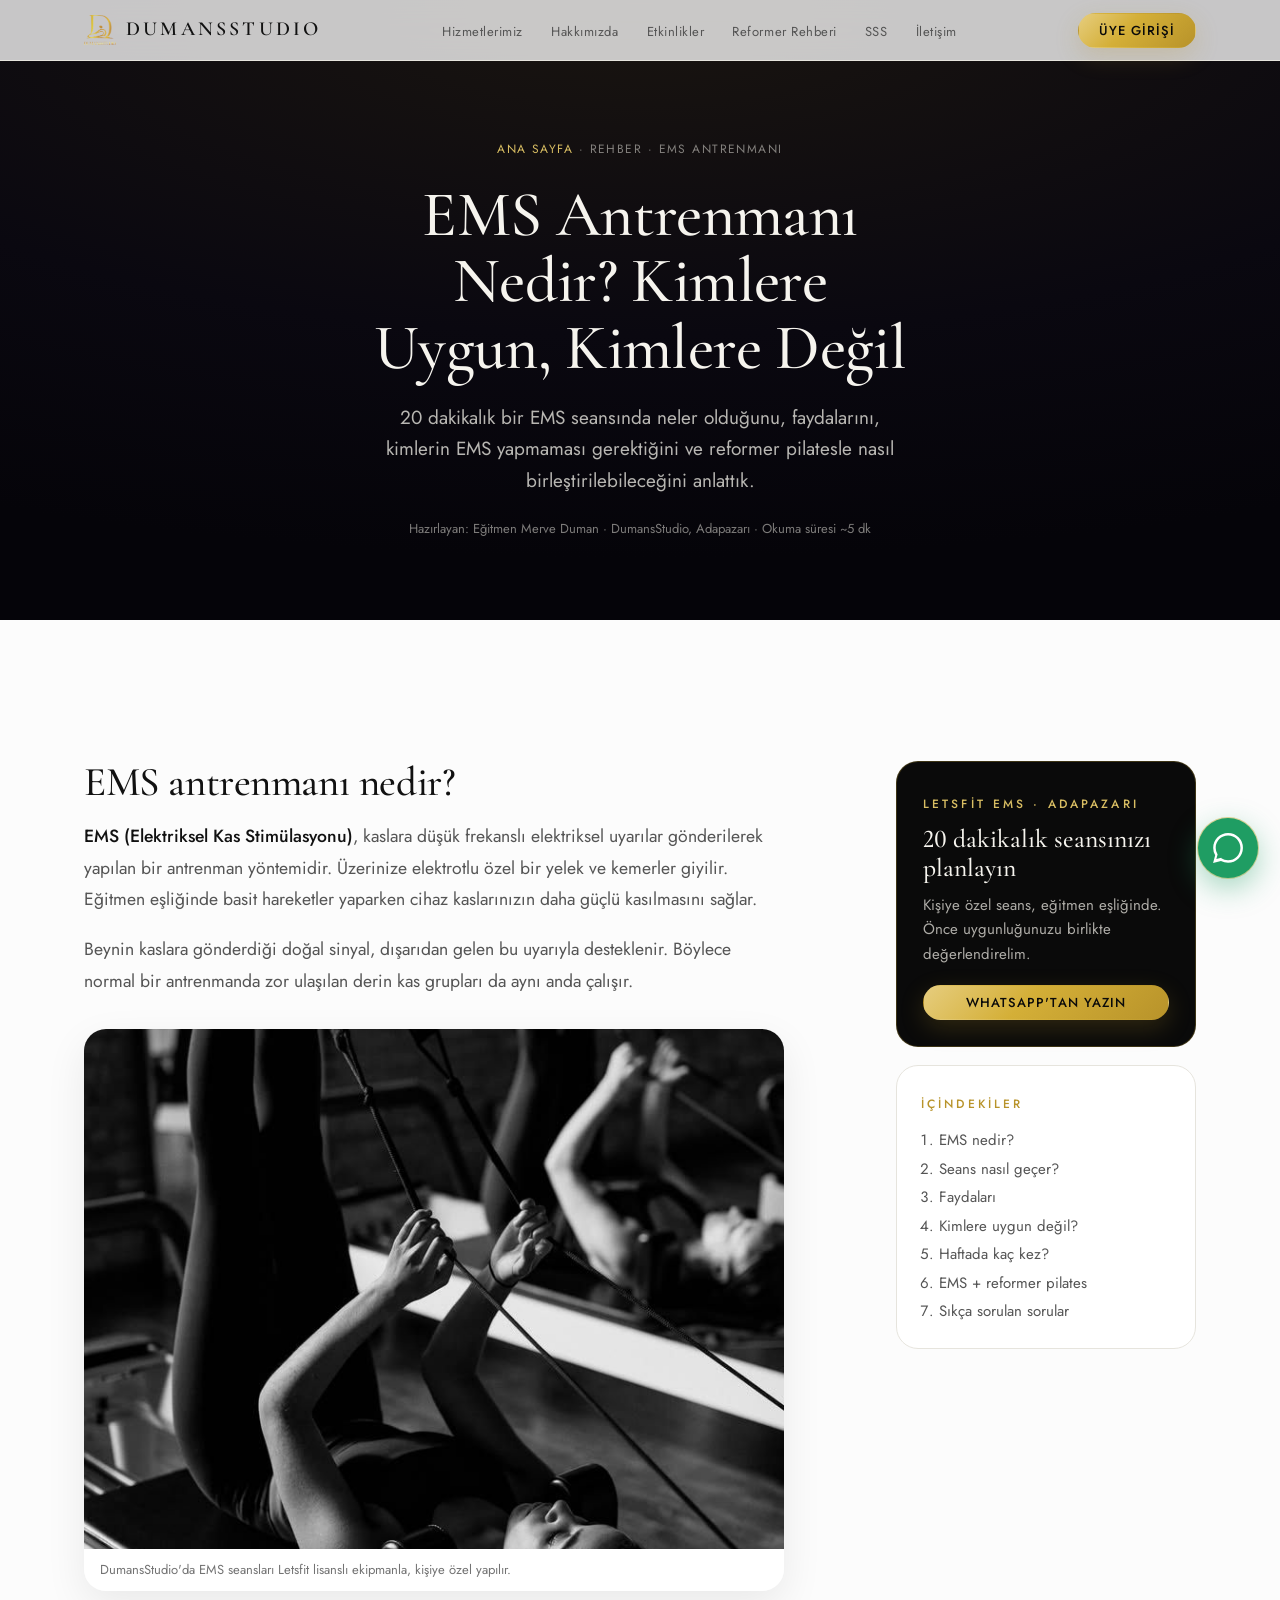
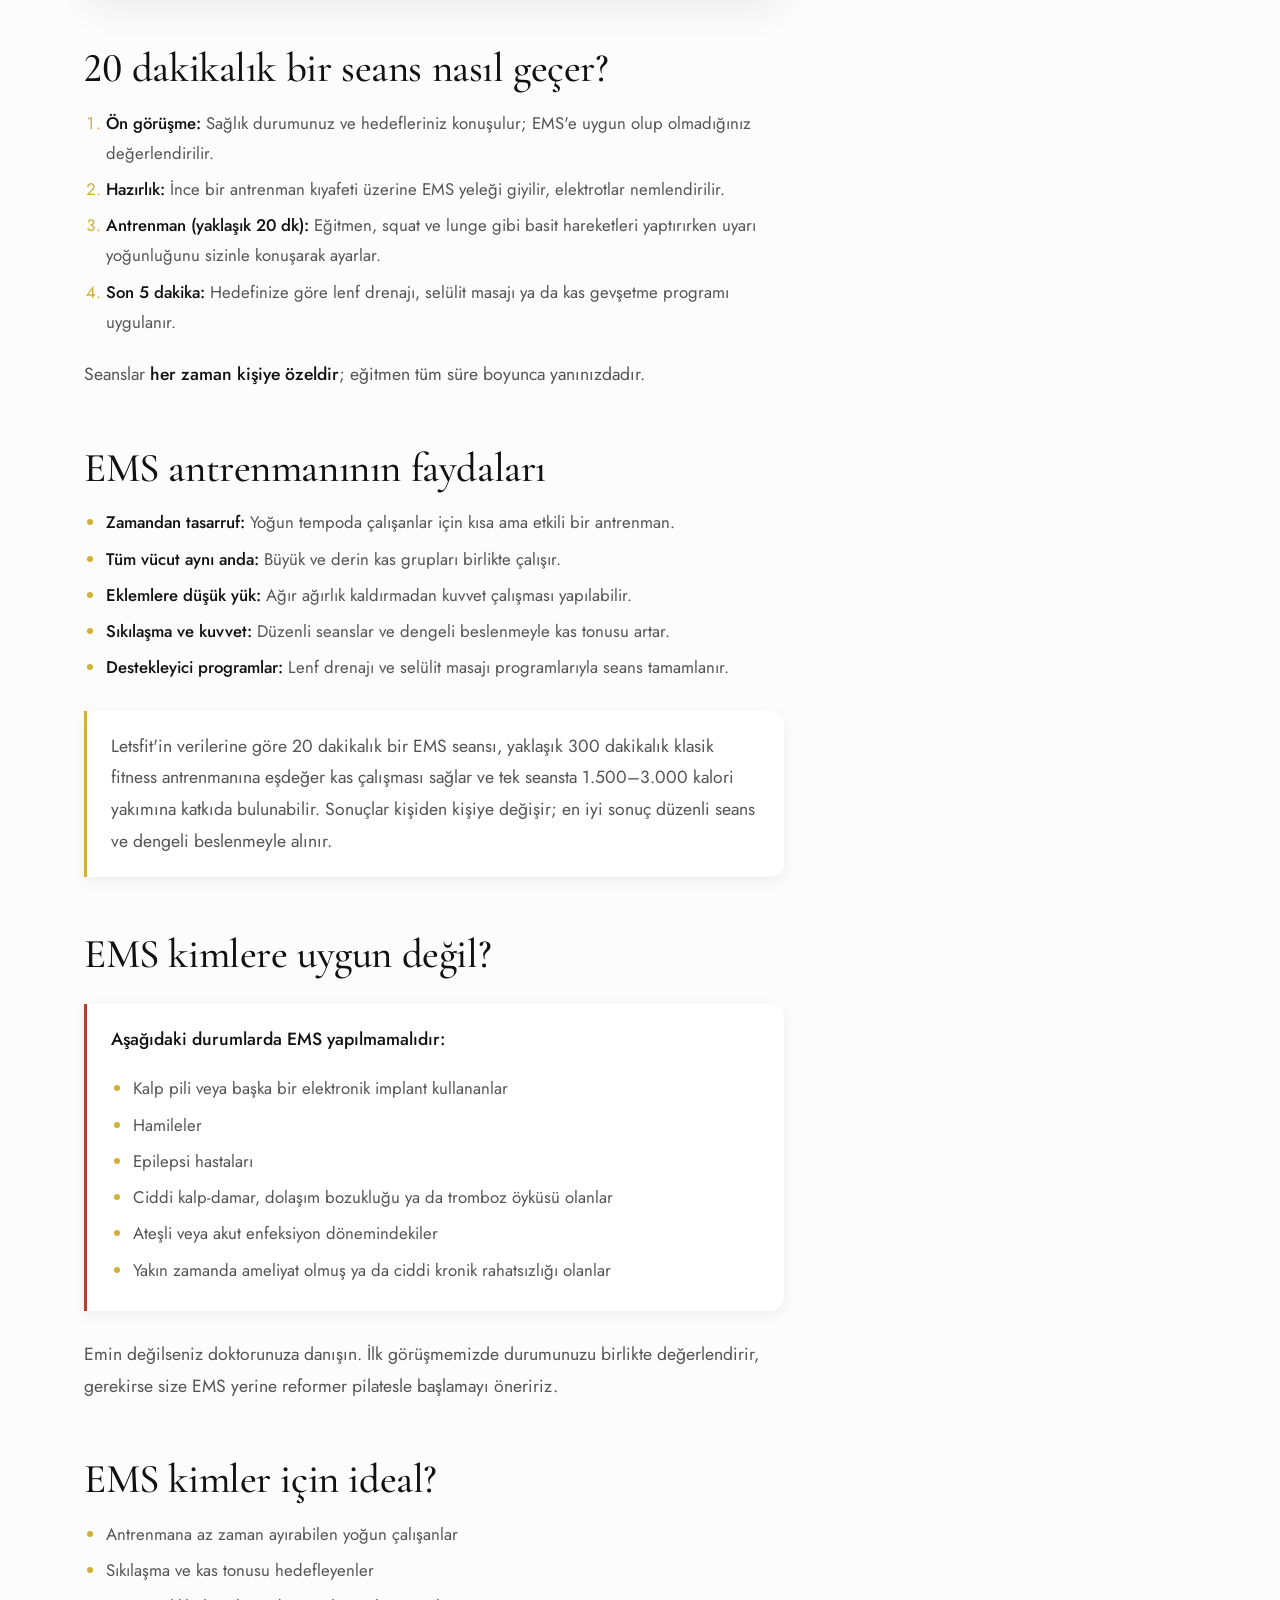
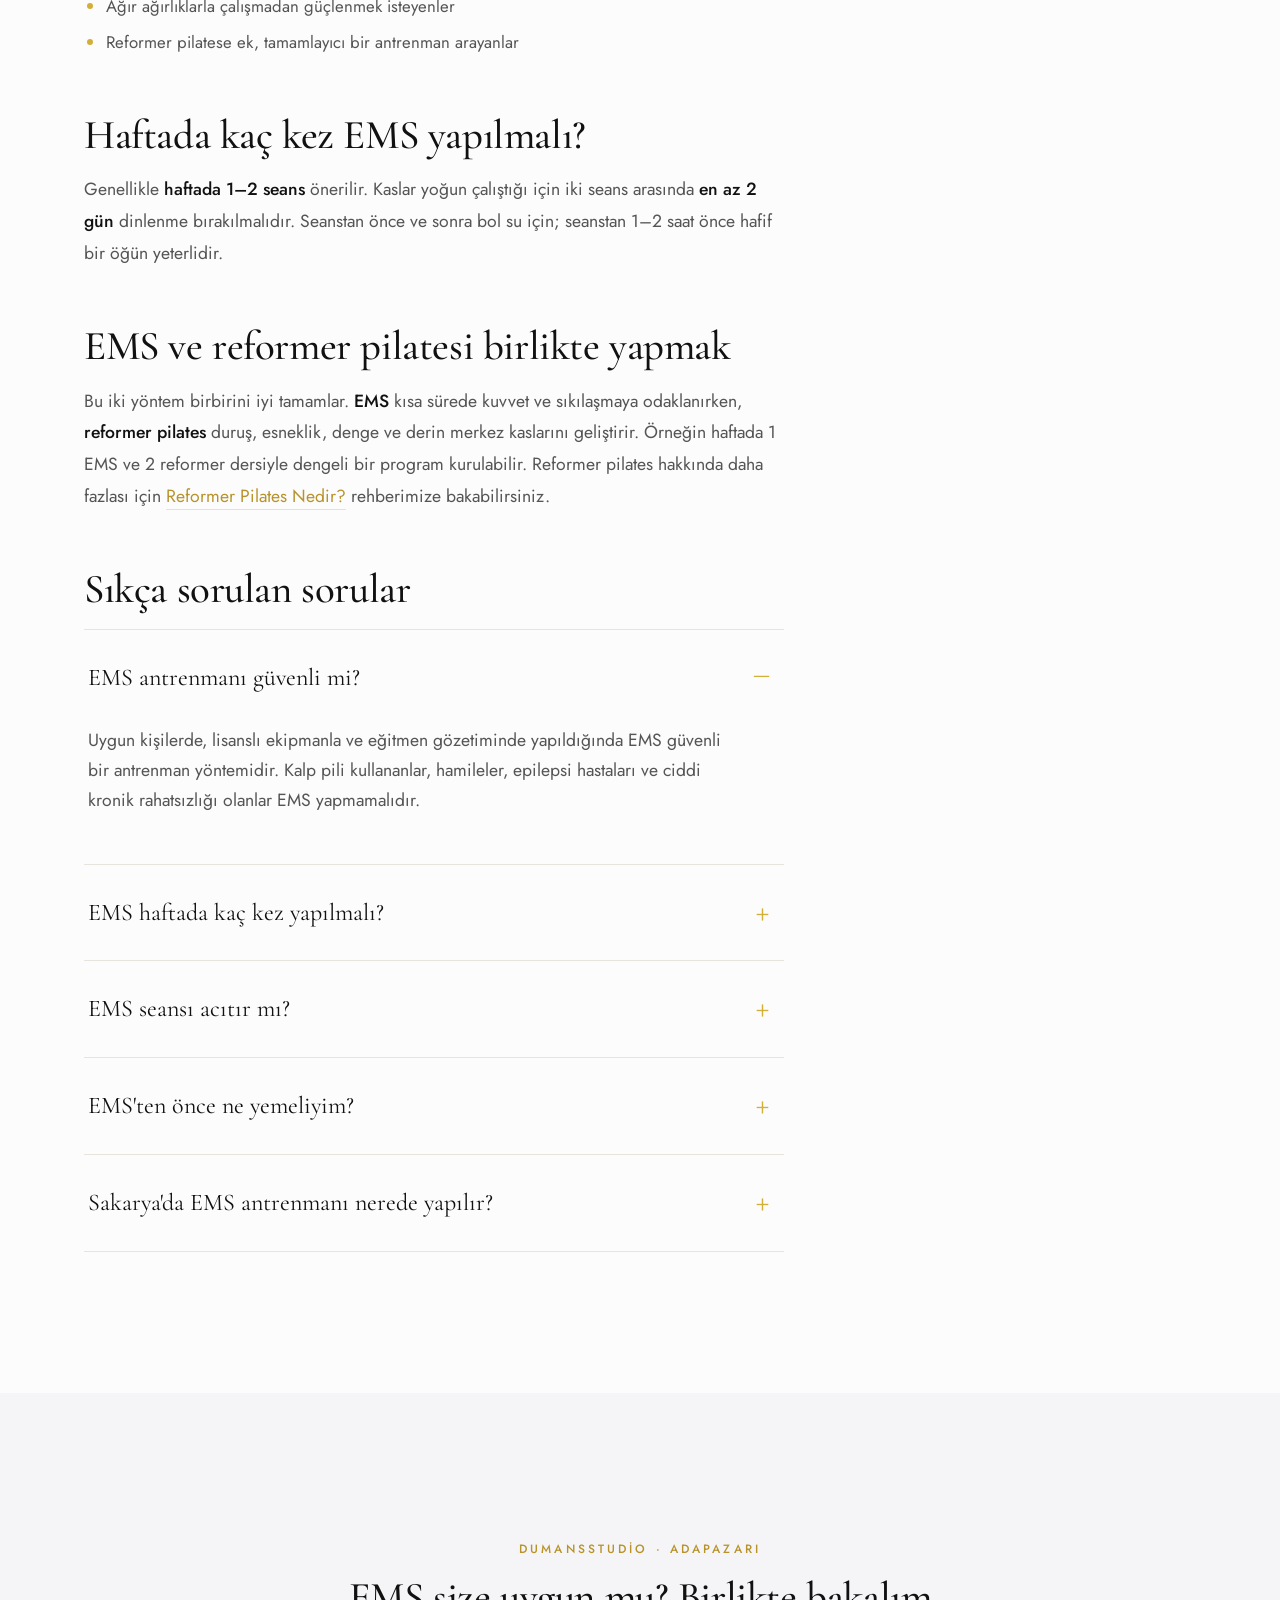
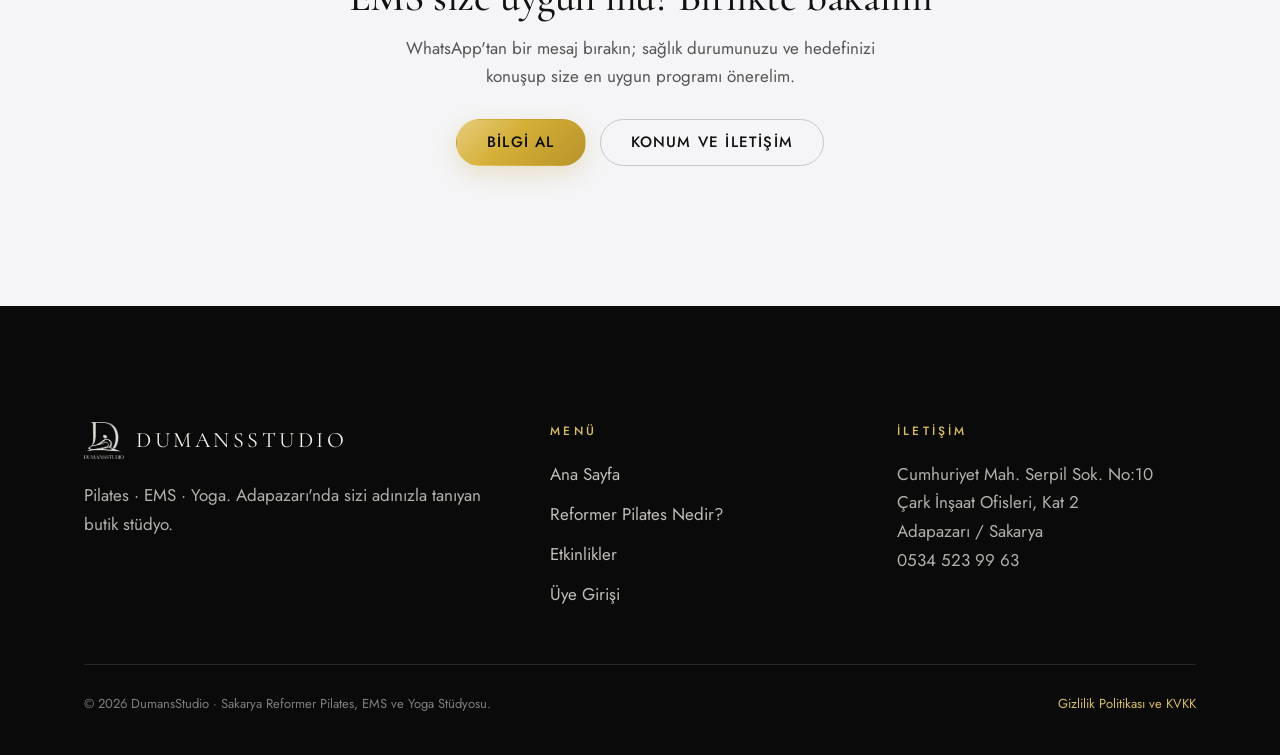
<file: ems-antrenmani-nedir.html>
<!DOCTYPE html>
<html lang="tr">
<head>
<meta charset="utf-8">
<meta name="viewport" content="width=device-width, initial-scale=1">
<title>EMS Antrenmanı Nedir? Kimlere Uygun, Kimlere Değil | Sakarya – DumansStudio</title>
<meta name="description" content="EMS antrenmanı nedir, 20 dakikalık seans nasıl geçer, güvenli mi, kimler yapmamalı ve haftada kaç kez yapılır? Adapazarı / Sakarya'da Letsfit EMS rehberi.">
<meta name="robots" content="index, follow, max-image-preview:large">
<meta name="theme-color" content="#0a0810">
<link rel="canonical" href="https://dumansstudio.com/ems-antrenmani-nedir">
<link rel="icon" href="/favicon.ico" sizes="48x48">
<link rel="icon" type="image/png" sizes="192x192" href="/favicon-192.png">
<link rel="icon" type="image/png" sizes="96x96" href="/favicon-96.png">
<link rel="icon" type="image/png" sizes="48x48" href="/favicon-48.png">
<link rel="apple-touch-icon" sizes="180x180" href="/apple-touch-icon.png">

<meta property="og:type" content="article">
<meta property="og:locale" content="tr_TR">
<meta property="og:site_name" content="DumansStudio">
<meta property="og:title" content="EMS Antrenmanı Nedir? Kimlere Uygun, Kimlere Değil">
<meta property="og:description" content="20 dakikalık EMS seansı nasıl geçer, kimler yapmamalı, haftada kaç kez yapılır? Sakarya DumansStudio rehberi.">
<meta property="og:url" content="https://dumansstudio.com/ems-antrenmani-nedir">
<meta property="og:image" content="https://dumansstudio.com/dumansstudio-sakarya-pilates-og.jpg">
<meta name="twitter:card" content="summary_large_image">

<link rel="preload" href="jost-latin.woff2" as="font" type="font/woff2" crossorigin>
<link rel="preload" href="cormorant-latin.woff2" as="font" type="font/woff2" crossorigin>
<link rel="stylesheet" href="site.css">
<script>document.documentElement.classList.add('js');</script>

<script type="application/ld+json">
{
  "@context": "https://schema.org",
  "@graph": [
    {
      "@type": "Article",
      "headline": "EMS Antrenmanı Nedir? Kimlere Uygun, Kimlere Değil",
      "description": "EMS antrenmanının nasıl çalıştığı, seansın akışı, faydaları, kimlerin yapmaması gerektiği ve önerilen sıklık.",
      "image": "https://dumansstudio.com/sakarya-ems-antrenmani-letsfit.jpg",
      "datePublished": "2026-09-23",
      "dateModified": "2026-09-23",
      "inLanguage": "tr-TR",
      "author": { "@type": "Person", "name": "Merve Duman", "jobTitle": "Pilates Eğitmeni" },
      "publisher": { "@type": "Organization", "name": "DumansStudio", "logo": { "@type": "ImageObject", "url": "https://dumansstudio.com/dumansstudio-logo.png" } },
      "mainEntityOfPage": "https://dumansstudio.com/ems-antrenmani-nedir"
    },
    {
      "@type": "BreadcrumbList",
      "itemListElement": [
        { "@type": "ListItem", "position": 1, "name": "Ana Sayfa", "item": "https://dumansstudio.com/" },
        { "@type": "ListItem", "position": 2, "name": "EMS Antrenmanı Nedir?", "item": "https://dumansstudio.com/ems-antrenmani-nedir" }
      ]
    },
    {
      "@type": "FAQPage",
      "mainEntity": [
        { "@type": "Question", "name": "EMS antrenmanı güvenli mi?", "acceptedAnswer": { "@type": "Answer", "text": "Uygun kişilerde, lisanslı ekipmanla ve eğitmen gözetiminde yapıldığında EMS güvenli bir antrenman yöntemidir. Kalp pili kullananlar, hamileler, epilepsi hastaları ve ciddi kronik rahatsızlığı olanlar EMS yapmamalıdır." } },
        { "@type": "Question", "name": "EMS haftada kaç kez yapılmalı?", "acceptedAnswer": { "@type": "Answer", "text": "Genellikle haftada 1–2 seans önerilir. Kasların toparlanması için iki seans arasında en az 2 gün bırakılmalıdır." } },
        { "@type": "Question", "name": "EMS seansı acıtır mı?", "acceptedAnswer": { "@type": "Answer", "text": "Hayır. Seans boyunca kaslarınızda güçlü ama kontrollü kasılmalar hissedersiniz. Yoğunluk eğitmen tarafından sizinle konuşularak ayarlanır ve istediğiniz an azaltılabilir. Ertesi gün hafif kas yorgunluğu normaldir." } },
        { "@type": "Question", "name": "EMS'ten önce ne yemeliyim?", "acceptedAnswer": { "@type": "Answer", "text": "Seanstan 1–2 saat önce hafif bir öğün yeterlidir. Aç karnına ya da çok ağır bir yemekten hemen sonra gelmeyin; seans öncesi ve sonrası bol su için." } },
        { "@type": "Question", "name": "Sakarya'da EMS antrenmanı nerede yapılır?", "acceptedAnswer": { "@type": "Answer", "text": "DumansStudio, Adapazarı'nda Letsfit lisanslı ekipmanla kişiye özel 20 dakikalık EMS seansları sunar. Bilgi ve randevu için 0534 523 99 63 numarasından WhatsApp ile ulaşabilirsiniz." } }
      ]
    }
  ]
}
</script>
</head>
<body>

<header class="site-header solid" data-solid>
  <nav class="nav" aria-label="Ana menü">
    <a href="./" class="brand" aria-label="DumansStudio ana sayfa">
      <img src="logo-mark.png" alt="" width="96" height="89">
      <span>DUMANSSTUDIO</span>
    </a>
    <ul class="nav-links">
      <li><a href="./#hizmetler">Hizmetlerimiz</a></li>
      <li><a href="./#hakkimizda">Hakkımızda</a></li>
      <li><a href="./#etkinlikler">Etkinlikler</a></li>
      <li><a href="reformer-pilates-nedir">Reformer Rehberi</a></li>
      <li><a href="./#sss">SSS</a></li>
      <li><a href="./#konum">İletişim</a></li>
    </ul>
    <div class="nav-btns">
      <a class="btn btn-sm btn-primary" href="https://ogrenci.dumansstudio.com" rel="nofollow">Üye Girişi</a>
    </div>
    <button class="ham" type="button" aria-label="Menüyü aç" aria-expanded="false" aria-controls="mob-menu"><span></span><span></span><span></span></button>
  </nav>
</header>
<div class="mob-menu" id="mob-menu">
  <ul>
    <li><a href="./">Ana Sayfa</a></li>
    <li><a href="./#hizmetler">Hizmetlerimiz</a></li>
    <li><a href="./#etkinlikler">Etkinlikler</a></li>
    <li><a href="reformer-pilates-nedir">Reformer Rehberi</a></li>
    <li><a href="./#sss">SSS</a></li>
    <li><a href="./#konum">İletişim</a></li>
  </ul>
  <div class="mob-btns">
    <a class="btn btn-primary" href="https://ogrenci.dumansstudio.com" rel="nofollow">Üye Girişi</a>
  </div>
</div>

<main>
  <section class="page-hero">
    <div class="container">
      <nav class="crumbs" aria-label="Sayfa yolu"><a href="./">Ana Sayfa</a> · Rehber · EMS Antrenmanı</nav>
      <h1>EMS Antrenmanı Nedir? Kimlere Uygun, Kimlere Değil</h1>
      <p>20 dakikalık bir EMS seansında neler olduğunu, faydalarını, kimlerin EMS yapmaması gerektiğini ve reformer pilatesle nasıl birleştirilebileceğini anlattık.</p>
      <div class="meta">Hazırlayan: Eğitmen Merve Duman · DumansStudio, Adapazarı · Okuma süresi ~5 dk</div>
    </div>
  </section>

  <section class="section">
    <div class="container article-wrap">
      <article class="article">
        <h2 id="nedir">EMS antrenmanı nedir?</h2>
        <p><strong>EMS (Elektriksel Kas Stimülasyonu)</strong>, kaslara düşük frekanslı elektriksel uyarılar gönderilerek yapılan bir antrenman yöntemidir. Üzerinize elektrotlu özel bir yelek ve kemerler giyilir. Eğitmen eşliğinde basit hareketler yaparken cihaz kaslarınızın daha güçlü kasılmasını sağlar.</p>
        <p>Beynin kaslara gönderdiği doğal sinyal, dışarıdan gelen bu uyarıyla desteklenir. Böylece normal bir antrenmanda zor ulaşılan derin kas grupları da aynı anda çalışır.</p>

        <figure>
          <img src="sakarya-ems-antrenmani-letsfit.jpg" alt="Sakarya'da EMS antrenmanı – DumansStudio Letsfit seansı" width="736" height="1104" loading="lazy" decoding="async" style="max-height:520px; object-fit:cover">
          <figcaption>DumansStudio'da EMS seansları Letsfit lisanslı ekipmanla, kişiye özel yapılır.</figcaption>
        </figure>

        <h2 id="seans">20 dakikalık bir seans nasıl geçer?</h2>
        <ol>
          <li><strong>Ön görüşme:</strong> Sağlık durumunuz ve hedefleriniz konuşulur; EMS'e uygun olup olmadığınız değerlendirilir.</li>
          <li><strong>Hazırlık:</strong> İnce bir antrenman kıyafeti üzerine EMS yeleği giyilir, elektrotlar nemlendirilir.</li>
          <li><strong>Antrenman (yaklaşık 20 dk):</strong> Eğitmen, squat ve lunge gibi basit hareketleri yaptırırken uyarı yoğunluğunu sizinle konuşarak ayarlar.</li>
          <li><strong>Son 5 dakika:</strong> Hedefinize göre lenf drenajı, selülit masajı ya da kas gevşetme programı uygulanır.</li>
        </ol>
        <p>Seanslar <strong>her zaman kişiye özeldir</strong>; eğitmen tüm süre boyunca yanınızdadır.</p>

        <h2 id="faydalar">EMS antrenmanının faydaları</h2>
        <ul>
          <li><strong>Zamandan tasarruf:</strong> Yoğun tempoda çalışanlar için kısa ama etkili bir antrenman.</li>
          <li><strong>Tüm vücut aynı anda:</strong> Büyük ve derin kas grupları birlikte çalışır.</li>
          <li><strong>Eklemlere düşük yük:</strong> Ağır ağırlık kaldırmadan kuvvet çalışması yapılabilir.</li>
          <li><strong>Sıkılaşma ve kuvvet:</strong> Düzenli seanslar ve dengeli beslenmeyle kas tonusu artar.</li>
          <li><strong>Destekleyici programlar:</strong> Lenf drenajı ve selülit masajı programlarıyla seans tamamlanır.</li>
        </ul>
        <div class="callout">
          <p>Letsfit'in verilerine göre 20 dakikalık bir EMS seansı, yaklaşık 300 dakikalık klasik fitness antrenmanına eşdeğer kas çalışması sağlar ve tek seansta 1.500–3.000 kalori yakımına katkıda bulunabilir. Sonuçlar kişiden kişiye değişir; en iyi sonuç düzenli seans ve dengeli beslenmeyle alınır.</p>
        </div>

        <h2 id="kimlere-degil">EMS kimlere uygun değil?</h2>
        <div class="callout warn">
          <p><strong>Aşağıdaki durumlarda EMS yapılmamalıdır:</strong></p>
          <ul style="margin-bottom:0">
            <li>Kalp pili veya başka bir elektronik implant kullananlar</li>
            <li>Hamileler</li>
            <li>Epilepsi hastaları</li>
            <li>Ciddi kalp-damar, dolaşım bozukluğu ya da tromboz öyküsü olanlar</li>
            <li>Ateşli veya akut enfeksiyon dönemindekiler</li>
            <li>Yakın zamanda ameliyat olmuş ya da ciddi kronik rahatsızlığı olanlar</li>
          </ul>
        </div>
        <p>Emin değilseniz doktorunuza danışın. İlk görüşmemizde durumunuzu birlikte değerlendirir, gerekirse size EMS yerine reformer pilatesle başlamayı öneririz.</p>

        <h2 id="kimlere">EMS kimler için ideal?</h2>
        <ul>
          <li>Antrenmana az zaman ayırabilen yoğun çalışanlar</li>
          <li>Sıkılaşma ve kas tonusu hedefleyenler</li>
          <li>Ağır ağırlıklarla çalışmadan güçlenmek isteyenler</li>
          <li>Reformer pilatese ek, tamamlayıcı bir antrenman arayanlar</li>
        </ul>

        <h2 id="siklik">Haftada kaç kez EMS yapılmalı?</h2>
        <p>Genellikle <strong>haftada 1–2 seans</strong> önerilir. Kaslar yoğun çalıştığı için iki seans arasında <strong>en az 2 gün</strong> dinlenme bırakılmalıdır. Seanstan önce ve sonra bol su için; seanstan 1–2 saat önce hafif bir öğün yeterlidir.</p>

        <h2 id="pilates">EMS ve reformer pilatesi birlikte yapmak</h2>
        <p>Bu iki yöntem birbirini iyi tamamlar. <strong>EMS</strong> kısa sürede kuvvet ve sıkılaşmaya odaklanırken, <strong>reformer pilates</strong> duruş, esneklik, denge ve derin merkez kaslarını geliştirir. Örneğin haftada 1 EMS ve 2 reformer dersiyle dengeli bir program kurulabilir. Reformer pilates hakkında daha fazlası için <a href="reformer-pilates-nedir">Reformer Pilates Nedir?</a> rehberimize bakabilirsiniz.</p>

        <h2 id="sss">Sıkça sorulan sorular</h2>
        <div class="faq">
          <details open><summary>EMS antrenmanı güvenli mi?</summary><p>Uygun kişilerde, lisanslı ekipmanla ve eğitmen gözetiminde yapıldığında EMS güvenli bir antrenman yöntemidir. Kalp pili kullananlar, hamileler, epilepsi hastaları ve ciddi kronik rahatsızlığı olanlar EMS yapmamalıdır.</p></details>
          <details><summary>EMS haftada kaç kez yapılmalı?</summary><p>Genellikle haftada 1–2 seans önerilir. Kasların toparlanması için iki seans arasında en az 2 gün bırakılmalıdır.</p></details>
          <details><summary>EMS seansı acıtır mı?</summary><p>Hayır. Seans boyunca kaslarınızda güçlü ama kontrollü kasılmalar hissedersiniz. Yoğunluk eğitmen tarafından sizinle konuşularak ayarlanır ve istediğiniz an azaltılabilir. Ertesi gün hafif kas yorgunluğu normaldir.</p></details>
          <details><summary>EMS'ten önce ne yemeliyim?</summary><p>Seanstan 1–2 saat önce hafif bir öğün yeterlidir. Aç karnına ya da çok ağır bir yemekten hemen sonra gelmeyin; seans öncesi ve sonrası bol su için.</p></details>
          <details><summary>Sakarya'da EMS antrenmanı nerede yapılır?</summary><p>DumansStudio, Adapazarı'nda Letsfit lisanslı ekipmanla kişiye özel 20 dakikalık EMS seansları sunar. Bilgi ve randevu için 0534 523 99 63 numarasından WhatsApp ile ulaşabilirsiniz.</p></details>
        </div>
      </article>

      <aside class="aside">
        <div class="aside-card">
          <span class="eyebrow" style="color: var(--gold-400)">Letsfit EMS · Adapazarı</span>
          <b>20 dakikalık seansınızı planlayın</b>
          <p>Kişiye özel seans, eğitmen eşliğinde. Önce uygunluğunuzu birlikte değerlendirelim.</p>
          <a class="btn btn-primary btn-sm" href="https://wa.me/905345239963?text=Merhaba%2C%20EMS%20antrenman%C4%B1%20hakk%C4%B1nda%20bilgi%20almak%20istiyorum." target="_blank" rel="noopener">WhatsApp'tan Yazın</a>
        </div>
        <nav class="aside-toc" aria-label="İçindekiler">
          <span class="eyebrow">İçindekiler</span>
          <ol>
            <li><a href="#nedir">EMS nedir?</a></li>
            <li><a href="#seans">Seans nasıl geçer?</a></li>
            <li><a href="#faydalar">Faydaları</a></li>
            <li><a href="#kimlere-degil">Kimlere uygun değil?</a></li>
            <li><a href="#siklik">Haftada kaç kez?</a></li>
            <li><a href="#pilates">EMS + reformer pilates</a></li>
            <li><a href="#sss">Sıkça sorulan sorular</a></li>
          </ol>
        </nav>
      </aside>
    </div>
  </section>

  <section class="section alt">
    <div class="container page-cta">
      <span class="eyebrow">DumansStudio · Adapazarı</span>
      <h2>EMS size uygun mu? Birlikte bakalım</h2>
      <p>WhatsApp'tan bir mesaj bırakın; sağlık durumunuzu ve hedefinizi konuşup size en uygun programı önerelim.</p>
      <div class="btns">
        <a class="btn btn-primary" href="https://wa.me/905345239963?text=Merhaba%2C%20EMS%20antrenman%C4%B1%20hakk%C4%B1nda%20bilgi%20almak%20istiyorum." target="_blank" rel="noopener">Bilgi Al</a>
        <a class="btn btn-outline" href="./#konum">Konum ve İletişim</a>
      </div>
    </div>
  </section>
</main>

<footer class="site-footer">
  <div class="container">
    <div class="foot-grid">
      <div>
        <div class="foot-brand"><img src="logo-mark-light.png" alt="" width="96" height="89" loading="lazy"><span>DUMANSSTUDIO</span></div>
        <p>Pilates · EMS · Yoga. Adapazarı'nda sizi adınızla tanıyan butik stüdyo.</p>
      </div>
      <nav aria-label="Alt menü">
        <div class="eyebrow foot-title">Menü</div>
        <ul class="foot-links">
          <li><a href="./">Ana Sayfa</a></li>
          <li><a href="reformer-pilates-nedir">Reformer Pilates Nedir?</a></li>
          <li><a href="./#etkinlikler">Etkinlikler</a></li>
          <li><a href="https://ogrenci.dumansstudio.com" rel="nofollow">Üye Girişi</a></li>
        </ul>
      </nav>
      <div>
        <div class="eyebrow foot-title">İletişim</div>
        <address>Cumhuriyet Mah. Serpil Sok. No:10<br>Çark İnşaat Ofisleri, Kat 2<br>Adapazarı / Sakarya<br><a href="tel:+905345239963">0534 523 99 63</a></address>
      </div>
    </div>
    <div class="foot-bottom"><span>© 2026 DumansStudio · Sakarya Reformer Pilates, EMS ve Yoga Stüdyosu.</span><span><a href="gizlilik-politikasi">Gizlilik Politikası ve KVKK</a></span></div>
  </div>
</footer>

<a class="wa-fab" href="https://wa.me/905345239963?text=Merhaba%2C%20DumansStudio%20hakk%C4%B1nda%20bilgi%20almak%20istiyorum." target="_blank" rel="noopener" aria-label="WhatsApp ile yazın">
  <svg width="30" height="30" viewBox="0 0 24 24" fill="#fff" aria-hidden="true"><path d="M.057 24l1.687-6.163a11.867 11.867 0 0 1-1.587-5.946C.16 5.335 5.495 0 12.05 0a11.817 11.817 0 0 1 8.413 3.488 11.824 11.824 0 0 1 3.48 8.414c-.003 6.557-5.338 11.892-11.893 11.892a11.9 11.9 0 0 1-5.688-1.448L.057 24zm6.597-3.807c1.676.995 3.276 1.591 5.392 1.592 5.448 0 9.886-4.434 9.889-9.885.002-5.462-4.415-9.89-9.881-9.892-5.452 0-9.887 4.434-9.889 9.884a9.86 9.86 0 0 0 1.51 5.26l-.999 3.648 3.978-1.045z"/></svg>
</a>

<script src="site.js" defer></script>
</body>
</html>
</file>
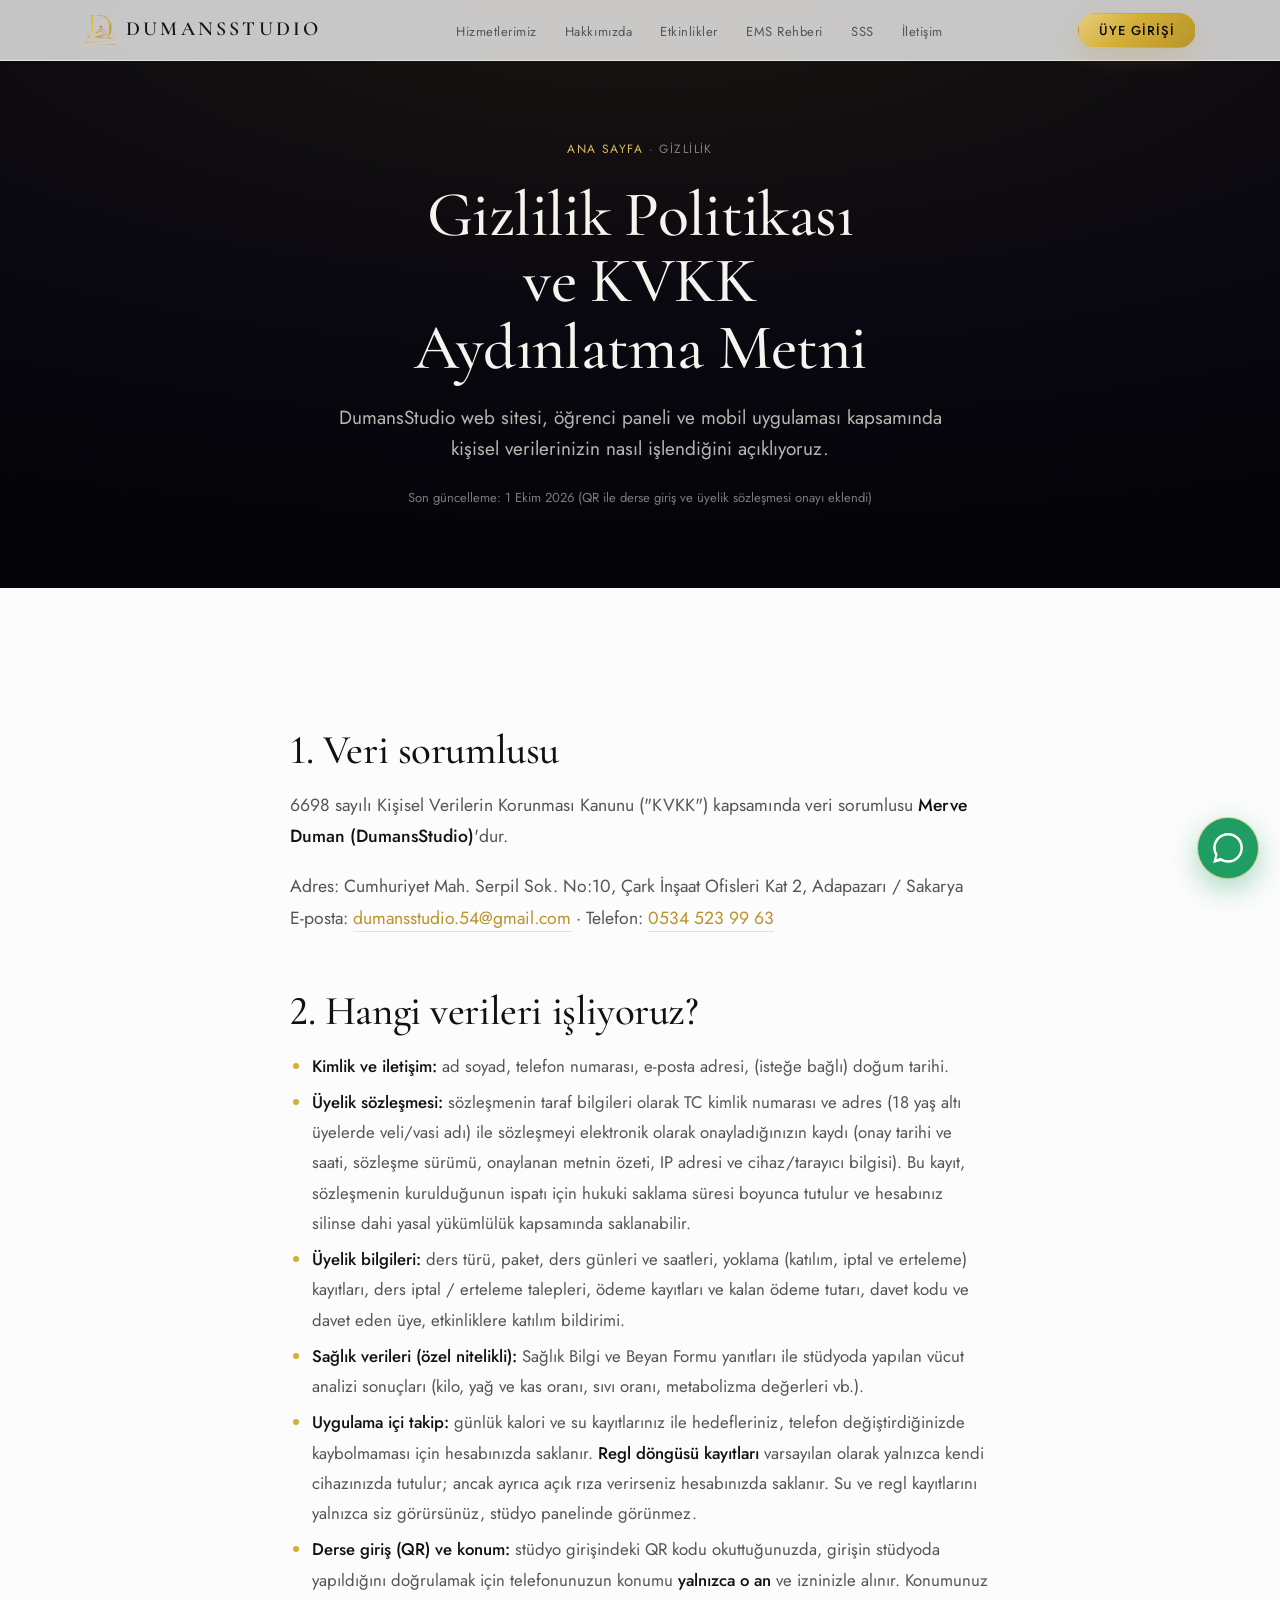
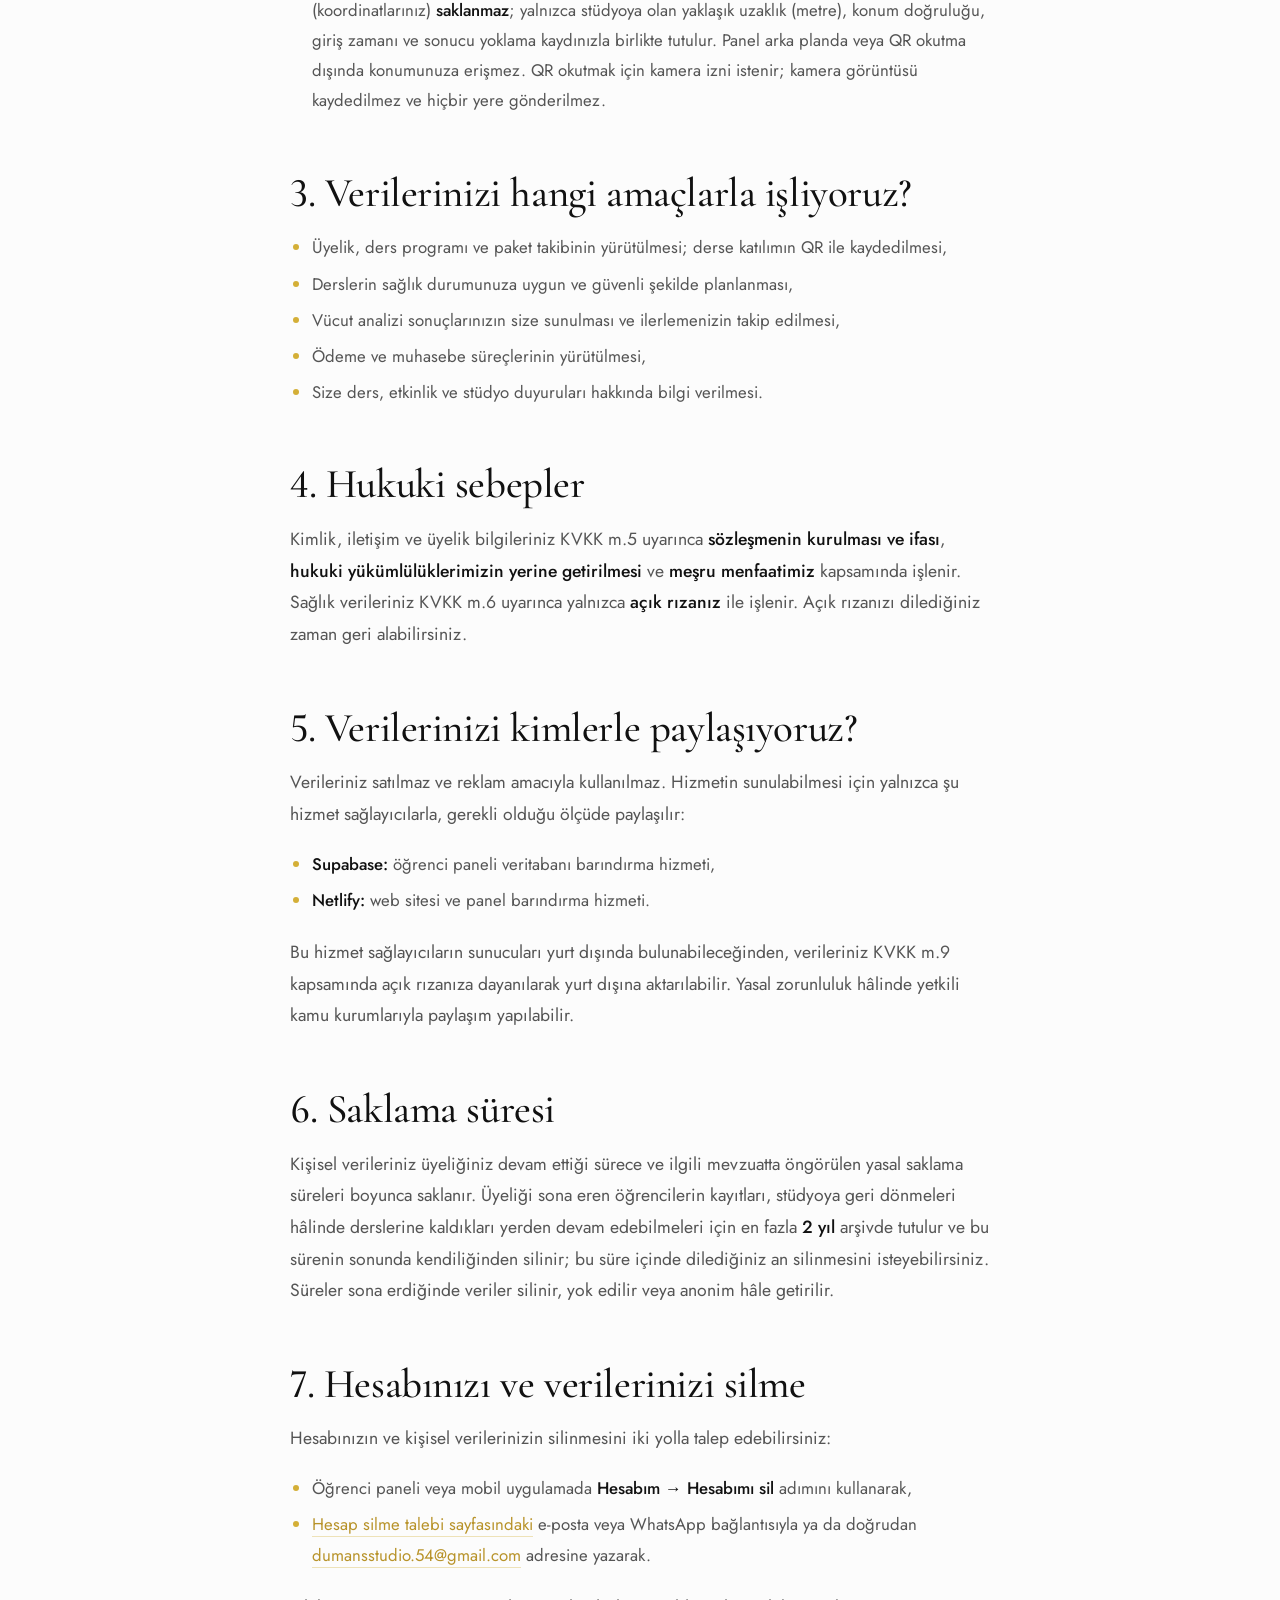
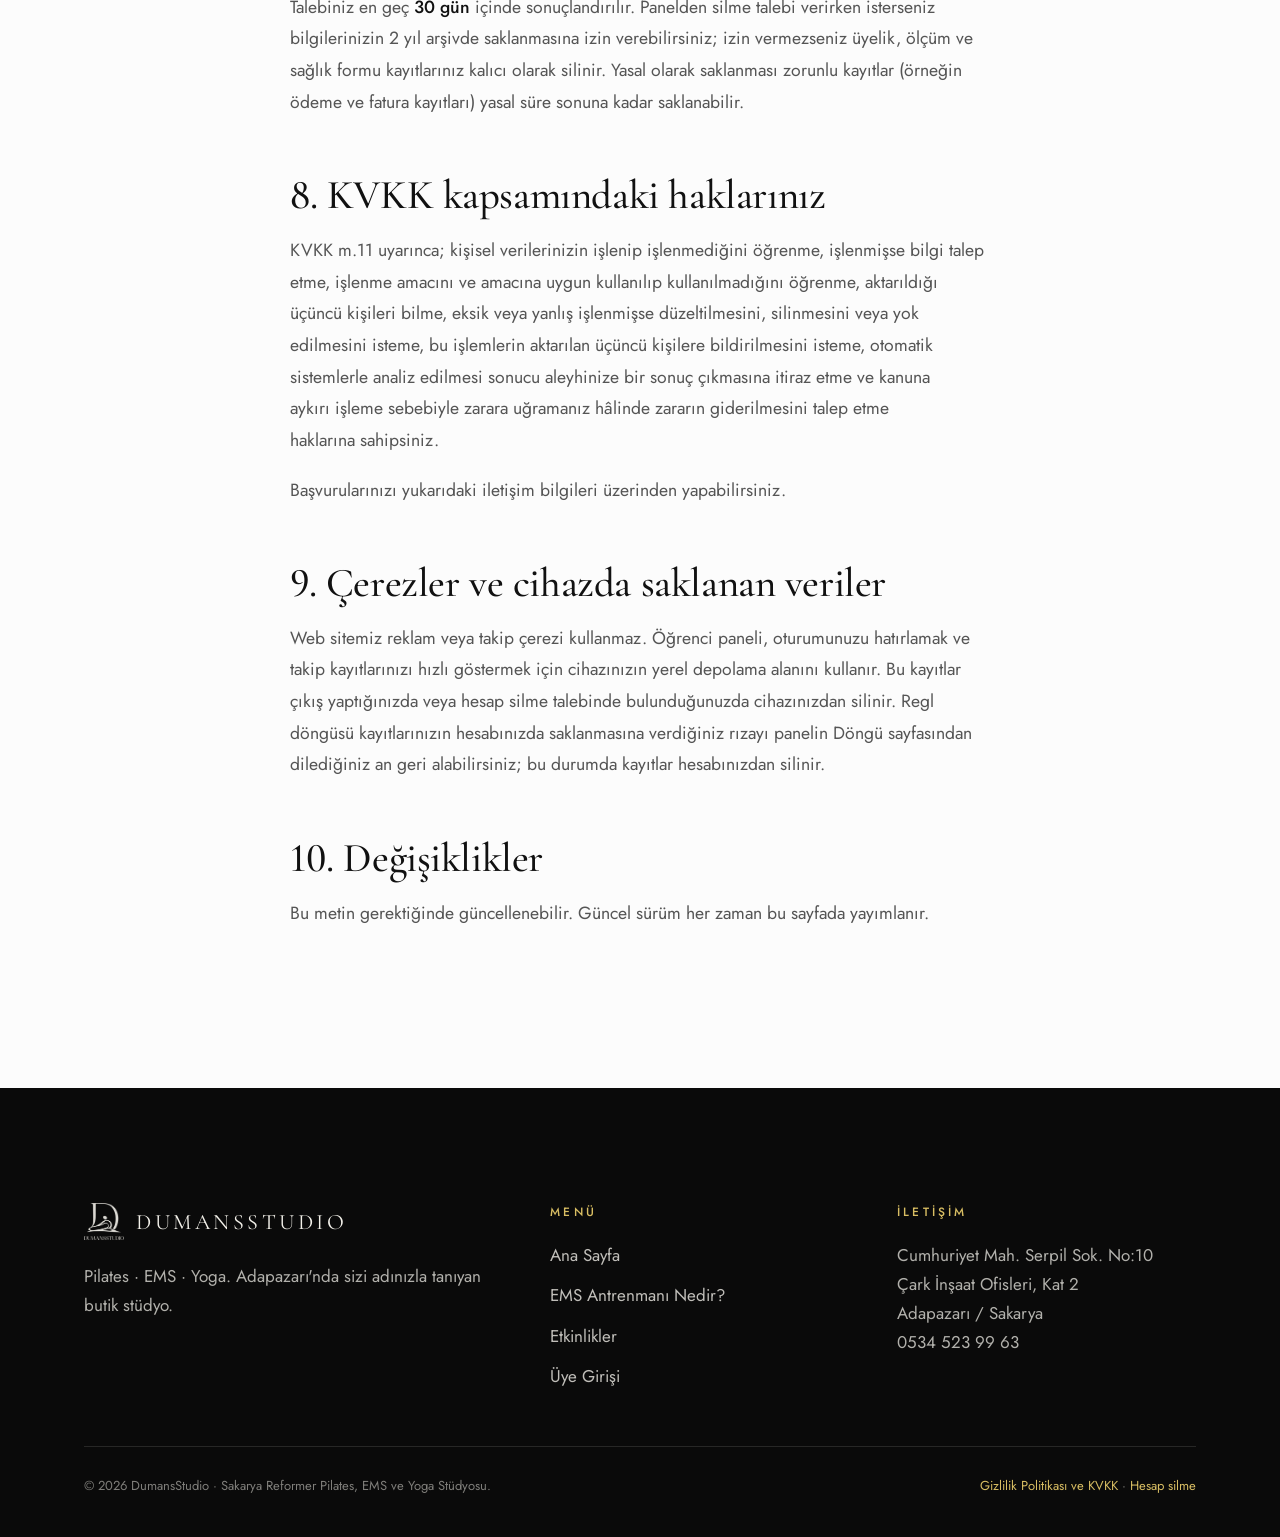
<file: gizlilik-politikasi.html>
<!DOCTYPE html>
<html lang="tr">
<head>
<meta charset="utf-8">
<meta name="viewport" content="width=device-width, initial-scale=1">
<title>Gizlilik Politikası ve KVKK Aydınlatma Metni | DumansStudio</title>
<meta name="description" content="DumansStudio web sitesi, öğrenci paneli ve mobil uygulamasında kişisel verilerin işlenmesi, saklanması, silinmesi ve KVKK kapsamındaki haklarınız.">
<meta name="robots" content="index, follow, max-image-preview:large">
<meta name="theme-color" content="#0a0810">
<link rel="canonical" href="https://dumansstudio.com/gizlilik-politikasi">
<link rel="icon" href="/favicon.ico" sizes="48x48">
<link rel="icon" type="image/png" sizes="192x192" href="/favicon-192.png">
<link rel="icon" type="image/png" sizes="96x96" href="/favicon-96.png">
<link rel="icon" type="image/png" sizes="48x48" href="/favicon-48.png">
<link rel="apple-touch-icon" sizes="180x180" href="/apple-touch-icon.png">

<meta property="og:type" content="website">
<meta property="og:locale" content="tr_TR">
<meta property="og:site_name" content="DumansStudio">
<meta property="og:title" content="Gizlilik Politikası ve KVKK Aydınlatma Metni | DumansStudio">
<meta property="og:description" content="Kişisel verilerinizin nasıl işlendiği ve KVKK kapsamındaki haklarınız.">
<meta property="og:url" content="https://dumansstudio.com/gizlilik-politikasi">
<meta property="og:image" content="https://dumansstudio.com/dumansstudio-sakarya-pilates-og.jpg">
<meta name="twitter:card" content="summary_large_image">

<link rel="preload" href="jost-latin.woff2" as="font" type="font/woff2" crossorigin>
<link rel="preload" href="cormorant-latin.woff2" as="font" type="font/woff2" crossorigin>
<link rel="stylesheet" href="site.css">
<script>document.documentElement.classList.add('js');</script>

</head>
<body>

<header class="site-header solid" data-solid>
  <nav class="nav" aria-label="Ana menü">
    <a href="./" class="brand" aria-label="DumansStudio ana sayfa">
      <img src="logo-mark.png" alt="" width="96" height="89">
      <span>DUMANSSTUDIO</span>
    </a>
    <ul class="nav-links">
      <li><a href="./#hizmetler">Hizmetlerimiz</a></li>
      <li><a href="./#hakkimizda">Hakkımızda</a></li>
      <li><a href="./#etkinlikler">Etkinlikler</a></li>
      <li><a href="ems-antrenmani-nedir">EMS Rehberi</a></li>
      <li><a href="./#sss">SSS</a></li>
      <li><a href="./#konum">İletişim</a></li>
    </ul>
    <div class="nav-btns">
      <a class="btn btn-sm btn-primary" href="https://ogrenci.dumansstudio.com" rel="nofollow">Üye Girişi</a>
    </div>
    <button class="ham" type="button" aria-label="Menüyü aç" aria-expanded="false" aria-controls="mob-menu"><span></span><span></span><span></span></button>
  </nav>
</header>
<div class="mob-menu" id="mob-menu">
  <ul>
    <li><a href="./">Ana Sayfa</a></li>
    <li><a href="./#hizmetler">Hizmetlerimiz</a></li>
    <li><a href="./#etkinlikler">Etkinlikler</a></li>
    <li><a href="ems-antrenmani-nedir">EMS Rehberi</a></li>
    <li><a href="./#sss">SSS</a></li>
    <li><a href="./#konum">İletişim</a></li>
  </ul>
  <div class="mob-btns">
    <a class="btn btn-primary" href="https://ogrenci.dumansstudio.com" rel="nofollow">Üye Girişi</a>
  </div>
</div>

<main>
  <section class="page-hero">
    <div class="container">
      <nav class="crumbs" aria-label="Sayfa yolu"><a href="./">Ana Sayfa</a> · Gizlilik</nav>
      <h1>Gizlilik Politikası ve KVKK Aydınlatma Metni</h1>
      <p>DumansStudio web sitesi, öğrenci paneli ve mobil uygulaması kapsamında kişisel verilerinizin nasıl işlendiğini açıklıyoruz.</p>
      <div class="meta">Son güncelleme: 1 Ekim 2026 (QR ile derse giriş ve üyelik sözleşmesi onayı eklendi)</div>
    </div>
  </section>

  <section class="section">
    <div class="container">
      <article class="article" style="margin:0 auto">
        <h2 id="sorumlu">1. Veri sorumlusu</h2>
        <p>6698 sayılı Kişisel Verilerin Korunması Kanunu ("KVKK") kapsamında veri sorumlusu <strong>Merve Duman (DumansStudio)</strong>'dur.</p>
        <p>Adres: Cumhuriyet Mah. Serpil Sok. No:10, Çark İnşaat Ofisleri Kat 2, Adapazarı / Sakarya<br>E-posta: <a href="mailto:dumansstudio.54@gmail.com">dumansstudio.54@gmail.com</a> · Telefon: <a href="tel:+905345239963">0534 523 99 63</a></p>

        <h2 id="veriler">2. Hangi verileri işliyoruz?</h2>
        <ul>
          <li><strong>Kimlik ve iletişim:</strong> ad soyad, telefon numarası, e-posta adresi, (isteğe bağlı) doğum tarihi.</li>
          <li><strong>Üyelik sözleşmesi:</strong> sözleşmenin taraf bilgileri olarak TC kimlik numarası ve adres (18 yaş altı üyelerde veli/vasi adı) ile sözleşmeyi elektronik olarak onayladığınızın kaydı (onay tarihi ve saati, sözleşme sürümü, onaylanan metnin özeti, IP adresi ve cihaz/tarayıcı bilgisi). Bu kayıt, sözleşmenin kurulduğunun ispatı için hukuki saklama süresi boyunca tutulur ve hesabınız silinse dahi yasal yükümlülük kapsamında saklanabilir.</li>
          <li><strong>Üyelik bilgileri:</strong> ders türü, paket, ders günleri ve saatleri, yoklama (katılım, iptal ve erteleme) kayıtları, ders iptal / erteleme talepleri, ödeme kayıtları ve kalan ödeme tutarı, davet kodu ve davet eden üye, etkinliklere katılım bildirimi.</li>
          <li><strong>Sağlık verileri (özel nitelikli):</strong> Sağlık Bilgi ve Beyan Formu yanıtları ile stüdyoda yapılan vücut analizi sonuçları (kilo, yağ ve kas oranı, sıvı oranı, metabolizma değerleri vb.).</li>
          <li><strong>Uygulama içi takip:</strong> günlük kalori ve su kayıtlarınız ile hedefleriniz, telefon değiştirdiğinizde kaybolmaması için hesabınızda saklanır. <strong>Regl döngüsü kayıtları</strong> varsayılan olarak yalnızca kendi cihazınızda tutulur; ancak ayrıca açık rıza verirseniz hesabınızda saklanır. Su ve regl kayıtlarını yalnızca siz görürsünüz, stüdyo panelinde görünmez.</li>
          <li><strong>Derse giriş (QR) ve konum:</strong> stüdyo girişindeki QR kodu okuttuğunuzda, girişin stüdyoda yapıldığını doğrulamak için telefonunuzun konumu <strong>yalnızca o an</strong> ve izninizle alınır. Konumunuz (koordinatlarınız) <strong>saklanmaz</strong>; yalnızca stüdyoya olan yaklaşık uzaklık (metre), konum doğruluğu, giriş zamanı ve sonucu yoklama kaydınızla birlikte tutulur. Panel arka planda veya QR okutma dışında konumunuza erişmez. QR okutmak için kamera izni istenir; kamera görüntüsü kaydedilmez ve hiçbir yere gönderilmez.</li>
        </ul>

        <h2 id="amac">3. Verilerinizi hangi amaçlarla işliyoruz?</h2>
        <ul>
          <li>Üyelik, ders programı ve paket takibinin yürütülmesi; derse katılımın QR ile kaydedilmesi,</li>
          <li>Derslerin sağlık durumunuza uygun ve güvenli şekilde planlanması,</li>
          <li>Vücut analizi sonuçlarınızın size sunulması ve ilerlemenizin takip edilmesi,</li>
          <li>Ödeme ve muhasebe süreçlerinin yürütülmesi,</li>
          <li>Size ders, etkinlik ve stüdyo duyuruları hakkında bilgi verilmesi.</li>
        </ul>

        <h2 id="hukuki">4. Hukuki sebepler</h2>
        <p>Kimlik, iletişim ve üyelik bilgileriniz KVKK m.5 uyarınca <strong>sözleşmenin kurulması ve ifası</strong>, <strong>hukuki yükümlülüklerimizin yerine getirilmesi</strong> ve <strong>meşru menfaatimiz</strong> kapsamında işlenir. Sağlık verileriniz KVKK m.6 uyarınca yalnızca <strong>açık rızanız</strong> ile işlenir. Açık rızanızı dilediğiniz zaman geri alabilirsiniz.</p>

        <h2 id="aktarim">5. Verilerinizi kimlerle paylaşıyoruz?</h2>
        <p>Verileriniz satılmaz ve reklam amacıyla kullanılmaz. Hizmetin sunulabilmesi için yalnızca şu hizmet sağlayıcılarla, gerekli olduğu ölçüde paylaşılır:</p>
        <ul>
          <li><strong>Supabase:</strong> öğrenci paneli veritabanı barındırma hizmeti,</li>
          <li><strong>Netlify:</strong> web sitesi ve panel barındırma hizmeti.</li>
        </ul>
        <p>Bu hizmet sağlayıcıların sunucuları yurt dışında bulunabileceğinden, verileriniz KVKK m.9 kapsamında açık rızanıza dayanılarak yurt dışına aktarılabilir. Yasal zorunluluk hâlinde yetkili kamu kurumlarıyla paylaşım yapılabilir.</p>

        <h2 id="sure">6. Saklama süresi</h2>
        <p>Kişisel verileriniz üyeliğiniz devam ettiği sürece ve ilgili mevzuatta öngörülen yasal saklama süreleri boyunca saklanır. Üyeliği sona eren öğrencilerin kayıtları, stüdyoya geri dönmeleri hâlinde derslerine kaldıkları yerden devam edebilmeleri için en fazla <strong>2 yıl</strong> arşivde tutulur ve bu sürenin sonunda kendiliğinden silinir; bu süre içinde dilediğiniz an silinmesini isteyebilirsiniz. Süreler sona erdiğinde veriler silinir, yok edilir veya anonim hâle getirilir.</p>

        <h2 id="silme">7. Hesabınızı ve verilerinizi silme</h2>
        <p>Hesabınızın ve kişisel verilerinizin silinmesini iki yolla talep edebilirsiniz:</p>
        <ul>
          <li>Öğrenci paneli veya mobil uygulamada <strong>Hesabım → Hesabımı sil</strong> adımını kullanarak,</li>
          <li><a href="hesap-silme">Hesap silme talebi sayfasındaki</a> e-posta veya WhatsApp bağlantısıyla ya da doğrudan <a href="mailto:dumansstudio.54@gmail.com?subject=Hesap%20silme%20talebi">dumansstudio.54@gmail.com</a> adresine yazarak.</li>
        </ul>
        <p>Talebiniz en geç <strong>30 gün</strong> içinde sonuçlandırılır. Panelden silme talebi verirken isterseniz bilgilerinizin 2 yıl arşivde saklanmasına izin verebilirsiniz; izin vermezseniz üyelik, ölçüm ve sağlık formu kayıtlarınız kalıcı olarak silinir. Yasal olarak saklanması zorunlu kayıtlar (örneğin ödeme ve fatura kayıtları) yasal süre sonuna kadar saklanabilir.</p>

        <h2 id="haklar">8. KVKK kapsamındaki haklarınız</h2>
        <p>KVKK m.11 uyarınca; kişisel verilerinizin işlenip işlenmediğini öğrenme, işlenmişse bilgi talep etme, işlenme amacını ve amacına uygun kullanılıp kullanılmadığını öğrenme, aktarıldığı üçüncü kişileri bilme, eksik veya yanlış işlenmişse düzeltilmesini, silinmesini veya yok edilmesini isteme, bu işlemlerin aktarılan üçüncü kişilere bildirilmesini isteme, otomatik sistemlerle analiz edilmesi sonucu aleyhinize bir sonuç çıkmasına itiraz etme ve kanuna aykırı işleme sebebiyle zarara uğramanız hâlinde zararın giderilmesini talep etme haklarına sahipsiniz.</p>
        <p>Başvurularınızı yukarıdaki iletişim bilgileri üzerinden yapabilirsiniz.</p>

        <h2 id="cerez">9. Çerezler ve cihazda saklanan veriler</h2>
        <p>Web sitemiz reklam veya takip çerezi kullanmaz. Öğrenci paneli, oturumunuzu hatırlamak ve takip kayıtlarınızı hızlı göstermek için cihazınızın yerel depolama alanını kullanır. Bu kayıtlar çıkış yaptığınızda veya hesap silme talebinde bulunduğunuzda cihazınızdan silinir. Regl döngüsü kayıtlarınızın hesabınızda saklanmasına verdiğiniz rızayı panelin Döngü sayfasından dilediğiniz an geri alabilirsiniz; bu durumda kayıtlar hesabınızdan silinir.</p>

        <h2 id="degisiklik">10. Değişiklikler</h2>
        <p>Bu metin gerektiğinde güncellenebilir. Güncel sürüm her zaman bu sayfada yayımlanır.</p>
      </article>
    </div>
  </section>
</main>

<footer class="site-footer">
  <div class="container">
    <div class="foot-grid">
      <div>
        <div class="foot-brand"><img src="logo-mark-light.png" alt="" width="96" height="89" loading="lazy"><span>DUMANSSTUDIO</span></div>
        <p>Pilates · EMS · Yoga. Adapazarı'nda sizi adınızla tanıyan butik stüdyo.</p>
      </div>
      <nav aria-label="Alt menü">
        <div class="eyebrow foot-title">Menü</div>
        <ul class="foot-links">
          <li><a href="./">Ana Sayfa</a></li>
          <li><a href="ems-antrenmani-nedir">EMS Antrenmanı Nedir?</a></li>
          <li><a href="./#etkinlikler">Etkinlikler</a></li>
          <li><a href="https://ogrenci.dumansstudio.com" rel="nofollow">Üye Girişi</a></li>
        </ul>
      </nav>
      <div>
        <div class="eyebrow foot-title">İletişim</div>
        <address>Cumhuriyet Mah. Serpil Sok. No:10<br>Çark İnşaat Ofisleri, Kat 2<br>Adapazarı / Sakarya<br><a href="tel:+905345239963">0534 523 99 63</a></address>
      </div>
    </div>
    <div class="foot-bottom"><span>© 2026 DumansStudio · Sakarya Reformer Pilates, EMS ve Yoga Stüdyosu.</span><span><a href="gizlilik-politikasi">Gizlilik Politikası ve KVKK</a> · <a href="hesap-silme">Hesap silme</a></span></div>
  </div>
</footer>

<a class="wa-fab" href="https://wa.me/905345239963?text=Merhaba%2C%20DumansStudio%20hakk%C4%B1nda%20bilgi%20almak%20istiyorum." target="_blank" rel="noopener" aria-label="WhatsApp ile yazın">
  <svg width="30" height="30" viewBox="0 0 24 24" fill="#fff" aria-hidden="true"><path d="M.057 24l1.687-6.163a11.867 11.867 0 0 1-1.587-5.946C.16 5.335 5.495 0 12.05 0a11.817 11.817 0 0 1 8.413 3.488 11.824 11.824 0 0 1 3.48 8.414c-.003 6.557-5.338 11.892-11.893 11.892a11.9 11.9 0 0 1-5.688-1.448L.057 24zm6.597-3.807c1.676.995 3.276 1.591 5.392 1.592 5.448 0 9.886-4.434 9.889-9.885.002-5.462-4.415-9.89-9.881-9.892-5.452 0-9.887 4.434-9.889 9.884a9.86 9.86 0 0 0 1.51 5.26l-.999 3.648 3.978-1.045z"/></svg>
</a>

<script src="site.js" defer></script>
</body>
</html>
</file>
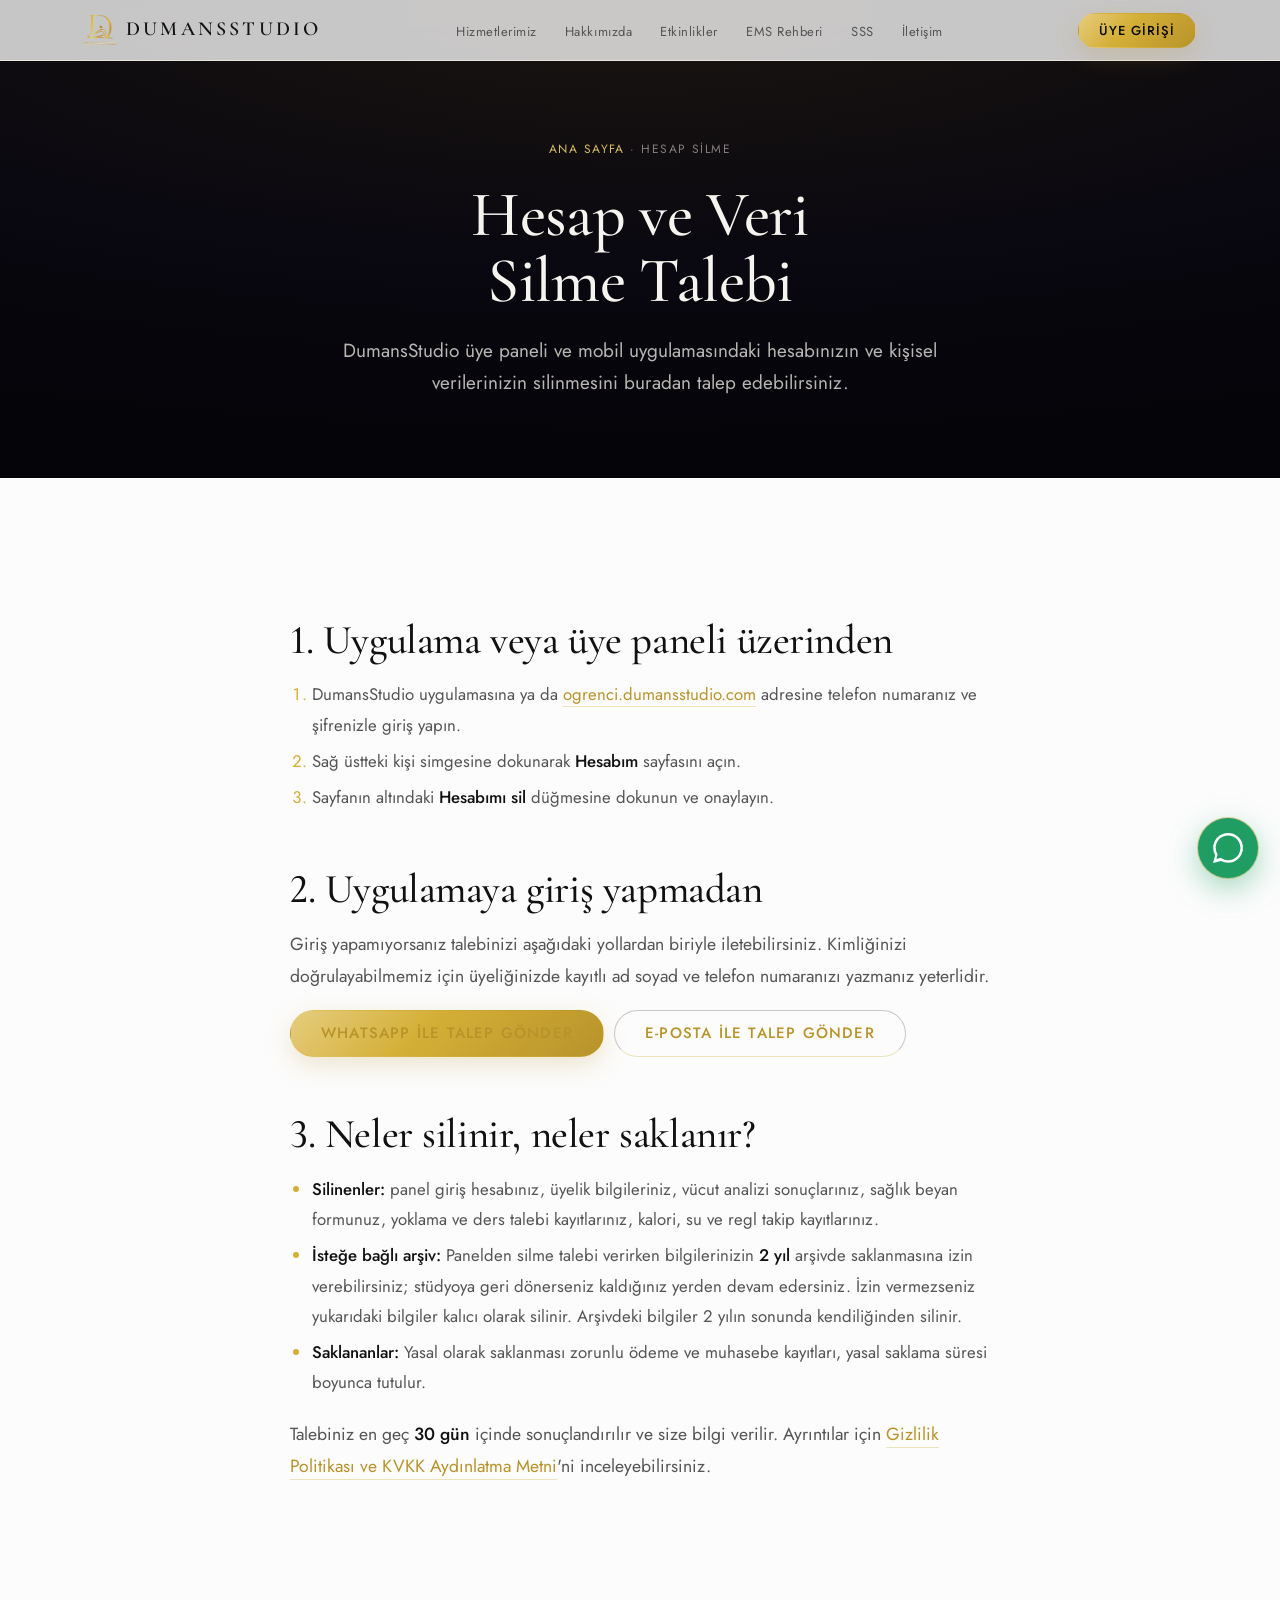
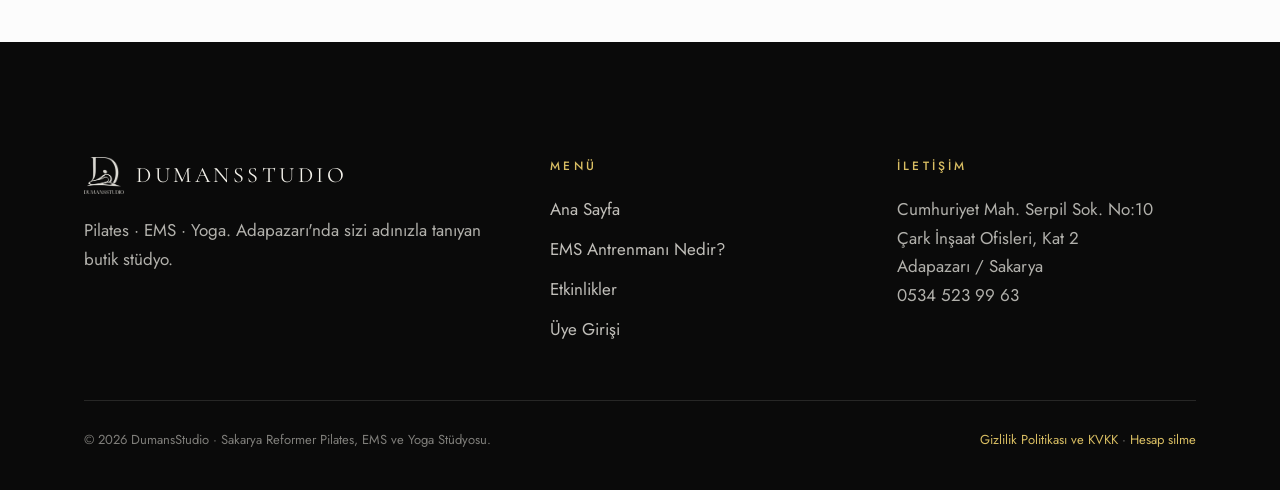
<file: hesap-silme.html>
<!DOCTYPE html>
<html lang="tr">
<head>
<meta charset="utf-8">
<meta name="viewport" content="width=device-width, initial-scale=1">
<title>Hesap ve Veri Silme Talebi | DumansStudio</title>
<meta name="description" content="DumansStudio üye paneli ve mobil uygulamasındaki hesabınızın ve kişisel verilerinizin silinmesini nasıl talep edebileceğinizi açıklar.">
<meta name="robots" content="index, follow, max-image-preview:large">
<meta name="theme-color" content="#0a0810">
<link rel="canonical" href="https://dumansstudio.com/hesap-silme">
<link rel="icon" href="/favicon.ico" sizes="48x48">
<link rel="icon" type="image/png" sizes="192x192" href="/favicon-192.png">
<link rel="icon" type="image/png" sizes="96x96" href="/favicon-96.png">
<link rel="icon" type="image/png" sizes="48x48" href="/favicon-48.png">
<link rel="apple-touch-icon" sizes="180x180" href="/apple-touch-icon.png">

<meta property="og:type" content="website">
<meta property="og:locale" content="tr_TR">
<meta property="og:site_name" content="DumansStudio">
<meta property="og:title" content="Hesap ve Veri Silme Talebi | DumansStudio">
<meta property="og:description" content="DumansStudio hesabınızın ve verilerinizin silinmesini talep edin.">
<meta property="og:url" content="https://dumansstudio.com/hesap-silme">
<meta property="og:image" content="https://dumansstudio.com/dumansstudio-sakarya-pilates-og.jpg">
<meta name="twitter:card" content="summary_large_image">

<link rel="preload" href="jost-latin.woff2" as="font" type="font/woff2" crossorigin>
<link rel="preload" href="cormorant-latin.woff2" as="font" type="font/woff2" crossorigin>
<link rel="stylesheet" href="site.css">
<script>document.documentElement.classList.add('js');</script>

</head>
<body>

<header class="site-header solid" data-solid>
  <nav class="nav" aria-label="Ana menü">
    <a href="./" class="brand" aria-label="DumansStudio ana sayfa">
      <img src="logo-mark.png" alt="" width="96" height="89">
      <span>DUMANSSTUDIO</span>
    </a>
    <ul class="nav-links">
      <li><a href="./#hizmetler">Hizmetlerimiz</a></li>
      <li><a href="./#hakkimizda">Hakkımızda</a></li>
      <li><a href="./#etkinlikler">Etkinlikler</a></li>
      <li><a href="ems-antrenmani-nedir">EMS Rehberi</a></li>
      <li><a href="./#sss">SSS</a></li>
      <li><a href="./#konum">İletişim</a></li>
    </ul>
    <div class="nav-btns">
      <a class="btn btn-sm btn-primary" href="https://ogrenci.dumansstudio.com" rel="nofollow">Üye Girişi</a>
    </div>
    <button class="ham" type="button" aria-label="Menüyü aç" aria-expanded="false" aria-controls="mob-menu"><span></span><span></span><span></span></button>
  </nav>
</header>
<div class="mob-menu" id="mob-menu">
  <ul>
    <li><a href="./">Ana Sayfa</a></li>
    <li><a href="./#hizmetler">Hizmetlerimiz</a></li>
    <li><a href="./#etkinlikler">Etkinlikler</a></li>
    <li><a href="ems-antrenmani-nedir">EMS Rehberi</a></li>
    <li><a href="./#sss">SSS</a></li>
    <li><a href="./#konum">İletişim</a></li>
  </ul>
  <div class="mob-btns">
    <a class="btn btn-primary" href="https://ogrenci.dumansstudio.com" rel="nofollow">Üye Girişi</a>
  </div>
</div>

<main>
  <section class="page-hero">
    <div class="container">
      <nav class="crumbs" aria-label="Sayfa yolu"><a href="./">Ana Sayfa</a> · Hesap silme</nav>
      <h1>Hesap ve Veri Silme Talebi</h1>
      <p>DumansStudio üye paneli ve mobil uygulamasındaki hesabınızın ve kişisel verilerinizin silinmesini buradan talep edebilirsiniz.</p>
    </div>
  </section>

  <section class="section">
    <div class="container">
      <article class="article" style="margin:0 auto">
        <h2 id="uygulamadan">1. Uygulama veya üye paneli üzerinden</h2>
        <ol>
          <li>DumansStudio uygulamasına ya da <a href="https://ogrenci.dumansstudio.com" rel="nofollow">ogrenci.dumansstudio.com</a> adresine telefon numaranız ve şifrenizle giriş yapın.</li>
          <li>Sağ üstteki kişi simgesine dokunarak <strong>Hesabım</strong> sayfasını açın.</li>
          <li>Sayfanın altındaki <strong>Hesabımı sil</strong> düğmesine dokunun ve onaylayın.</li>
        </ol>

        <h2 id="uygulamasiz">2. Uygulamaya giriş yapmadan</h2>
        <p>Giriş yapamıyorsanız talebinizi aşağıdaki yollardan biriyle iletebilirsiniz. Kimliğinizi doğrulayabilmemiz için üyeliğinizde kayıtlı ad soyad ve telefon numaranızı yazmanız yeterlidir.</p>
        <p style="display:flex;flex-wrap:wrap;gap:10px;margin-top:18px">
          <a class="btn btn-primary" href="https://wa.me/905345239963?text=Merhaba%2C%20DumansStudio%20%C3%BCye%20hesab%C4%B1m%C4%B1n%20ve%20ki%C5%9Fisel%20verilerimin%20silinmesini%20talep%20ediyorum.%20Ad%20soyad%3A%20%20Telefon%3A%20" target="_blank" rel="noopener">WhatsApp ile talep gönder</a>
          <a class="btn btn-outline" href="mailto:dumansstudio.54@gmail.com?subject=Hesap%20silme%20talebi&amp;body=Ad%20soyad%3A%0ATelefon%3A%0A%0AHesab%C4%B1m%C4%B1n%20ve%20ki%C5%9Fisel%20verilerimin%20silinmesini%20talep%20ediyorum.">E-posta ile talep gönder</a>
        </p>

        <h2 id="silinenler">3. Neler silinir, neler saklanır?</h2>
        <ul>
          <li><strong>Silinenler:</strong> panel giriş hesabınız, üyelik bilgileriniz, vücut analizi sonuçlarınız, sağlık beyan formunuz, yoklama ve ders talebi kayıtlarınız, kalori, su ve regl takip kayıtlarınız.</li>
          <li><strong>İsteğe bağlı arşiv:</strong> Panelden silme talebi verirken bilgilerinizin <strong>2 yıl</strong> arşivde saklanmasına izin verebilirsiniz; stüdyoya geri dönerseniz kaldığınız yerden devam edersiniz. İzin vermezseniz yukarıdaki bilgiler kalıcı olarak silinir. Arşivdeki bilgiler 2 yılın sonunda kendiliğinden silinir.</li>
          <li><strong>Saklananlar:</strong> Yasal olarak saklanması zorunlu ödeme ve muhasebe kayıtları, yasal saklama süresi boyunca tutulur.</li>
        </ul>
        <p>Talebiniz en geç <strong>30 gün</strong> içinde sonuçlandırılır ve size bilgi verilir. Ayrıntılar için <a href="gizlilik-politikasi">Gizlilik Politikası ve KVKK Aydınlatma Metni</a>'ni inceleyebilirsiniz.</p>
      </article>
    </div>
  </section>
</main>

<footer class="site-footer">
  <div class="container">
    <div class="foot-grid">
      <div>
        <div class="foot-brand"><img src="logo-mark-light.png" alt="" width="96" height="89" loading="lazy"><span>DUMANSSTUDIO</span></div>
        <p>Pilates · EMS · Yoga. Adapazarı'nda sizi adınızla tanıyan butik stüdyo.</p>
      </div>
      <nav aria-label="Alt menü">
        <div class="eyebrow foot-title">Menü</div>
        <ul class="foot-links">
          <li><a href="./">Ana Sayfa</a></li>
          <li><a href="ems-antrenmani-nedir">EMS Antrenmanı Nedir?</a></li>
          <li><a href="./#etkinlikler">Etkinlikler</a></li>
          <li><a href="https://ogrenci.dumansstudio.com" rel="nofollow">Üye Girişi</a></li>
        </ul>
      </nav>
      <div>
        <div class="eyebrow foot-title">İletişim</div>
        <address>Cumhuriyet Mah. Serpil Sok. No:10<br>Çark İnşaat Ofisleri, Kat 2<br>Adapazarı / Sakarya<br><a href="tel:+905345239963">0534 523 99 63</a></address>
      </div>
    </div>
    <div class="foot-bottom"><span>© 2026 DumansStudio · Sakarya Reformer Pilates, EMS ve Yoga Stüdyosu.</span><span><a href="gizlilik-politikasi">Gizlilik Politikası ve KVKK</a> · <a href="hesap-silme">Hesap silme</a></span></div>
  </div>
</footer>

<a class="wa-fab" href="https://wa.me/905345239963?text=Merhaba%2C%20DumansStudio%20hakk%C4%B1nda%20bilgi%20almak%20istiyorum." target="_blank" rel="noopener" aria-label="WhatsApp ile yazın">
  <svg width="30" height="30" viewBox="0 0 24 24" fill="#fff" aria-hidden="true"><path d="M.057 24l1.687-6.163a11.867 11.867 0 0 1-1.587-5.946C.16 5.335 5.495 0 12.05 0a11.817 11.817 0 0 1 8.413 3.488 11.824 11.824 0 0 1 3.48 8.414c-.003 6.557-5.338 11.892-11.893 11.892a11.9 11.9 0 0 1-5.688-1.448L.057 24zm6.597-3.807c1.676.995 3.276 1.591 5.392 1.592 5.448 0 9.886-4.434 9.889-9.885.002-5.462-4.415-9.89-9.881-9.892-5.452 0-9.887 4.434-9.889 9.884a9.86 9.86 0 0 0 1.51 5.26l-.999 3.648 3.978-1.045z"/></svg>
</a>

<script src="site.js" defer></script>
</body>
</html>
</file>
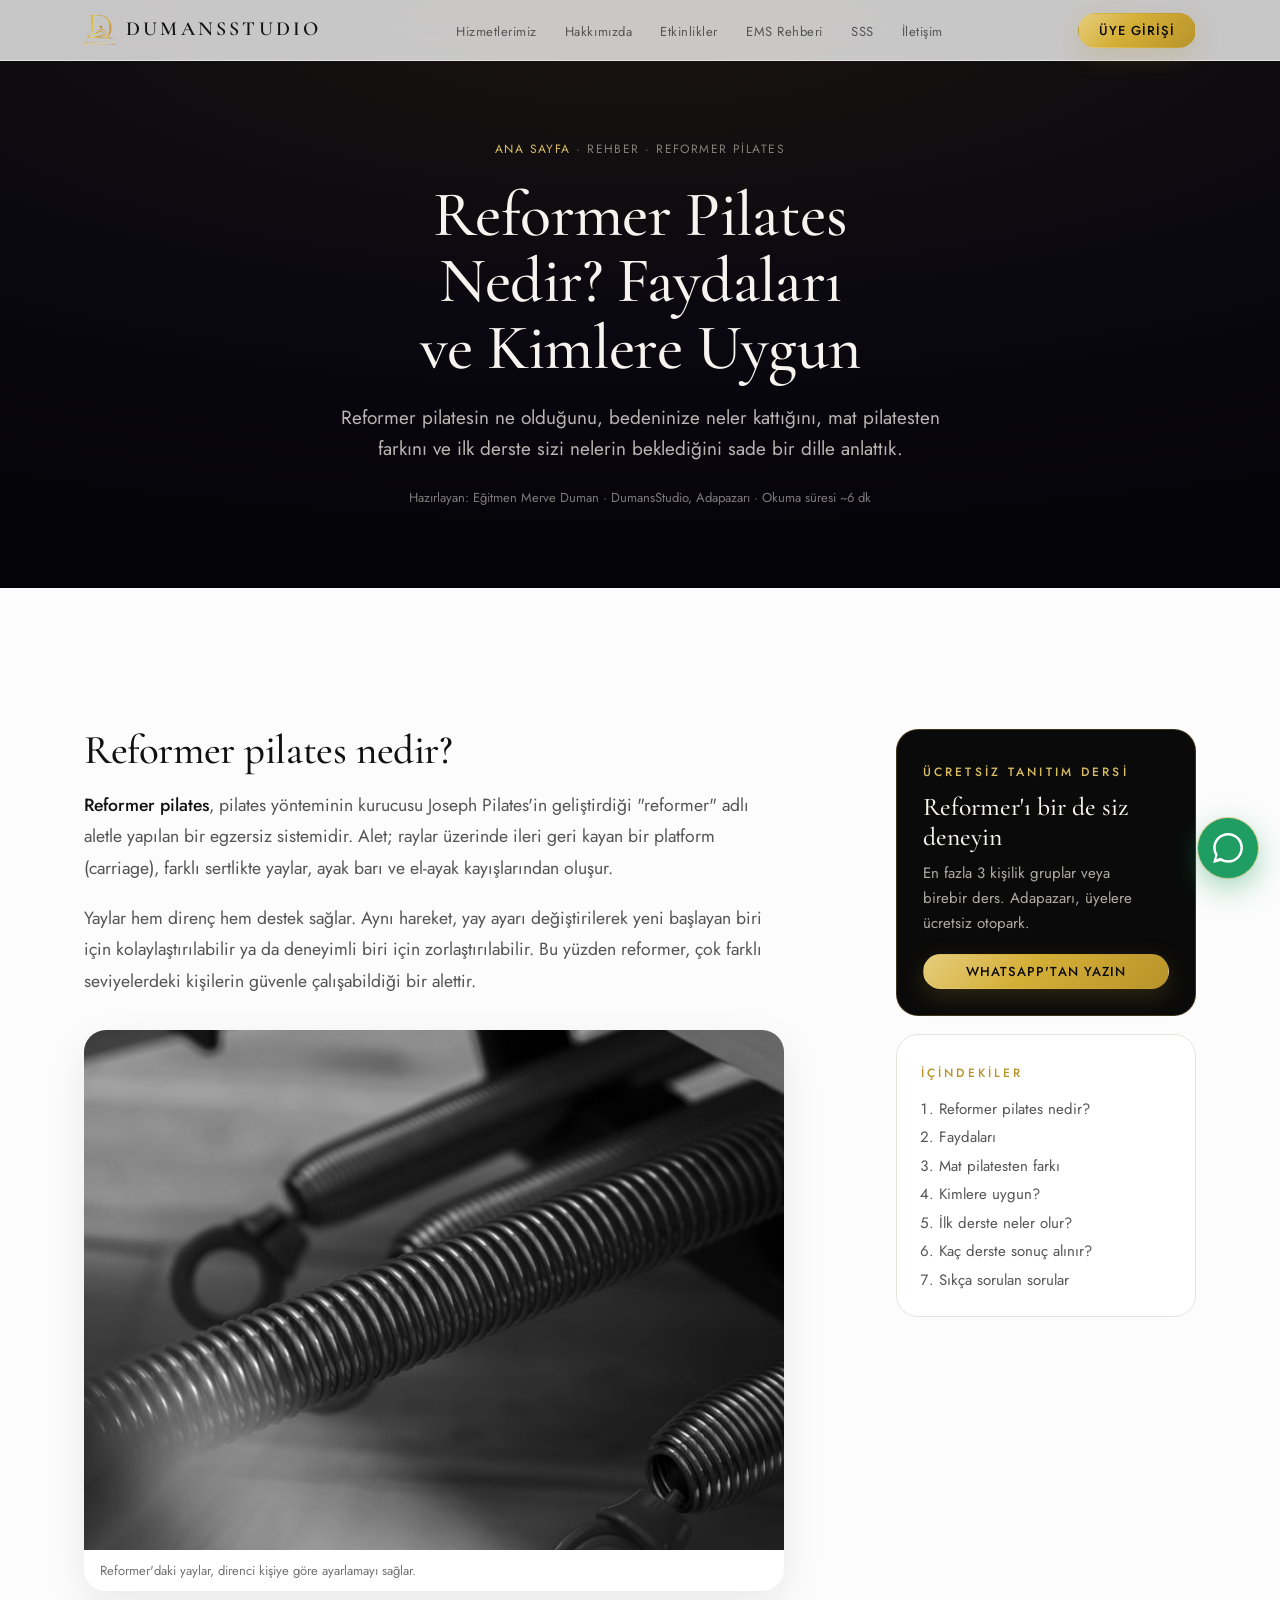
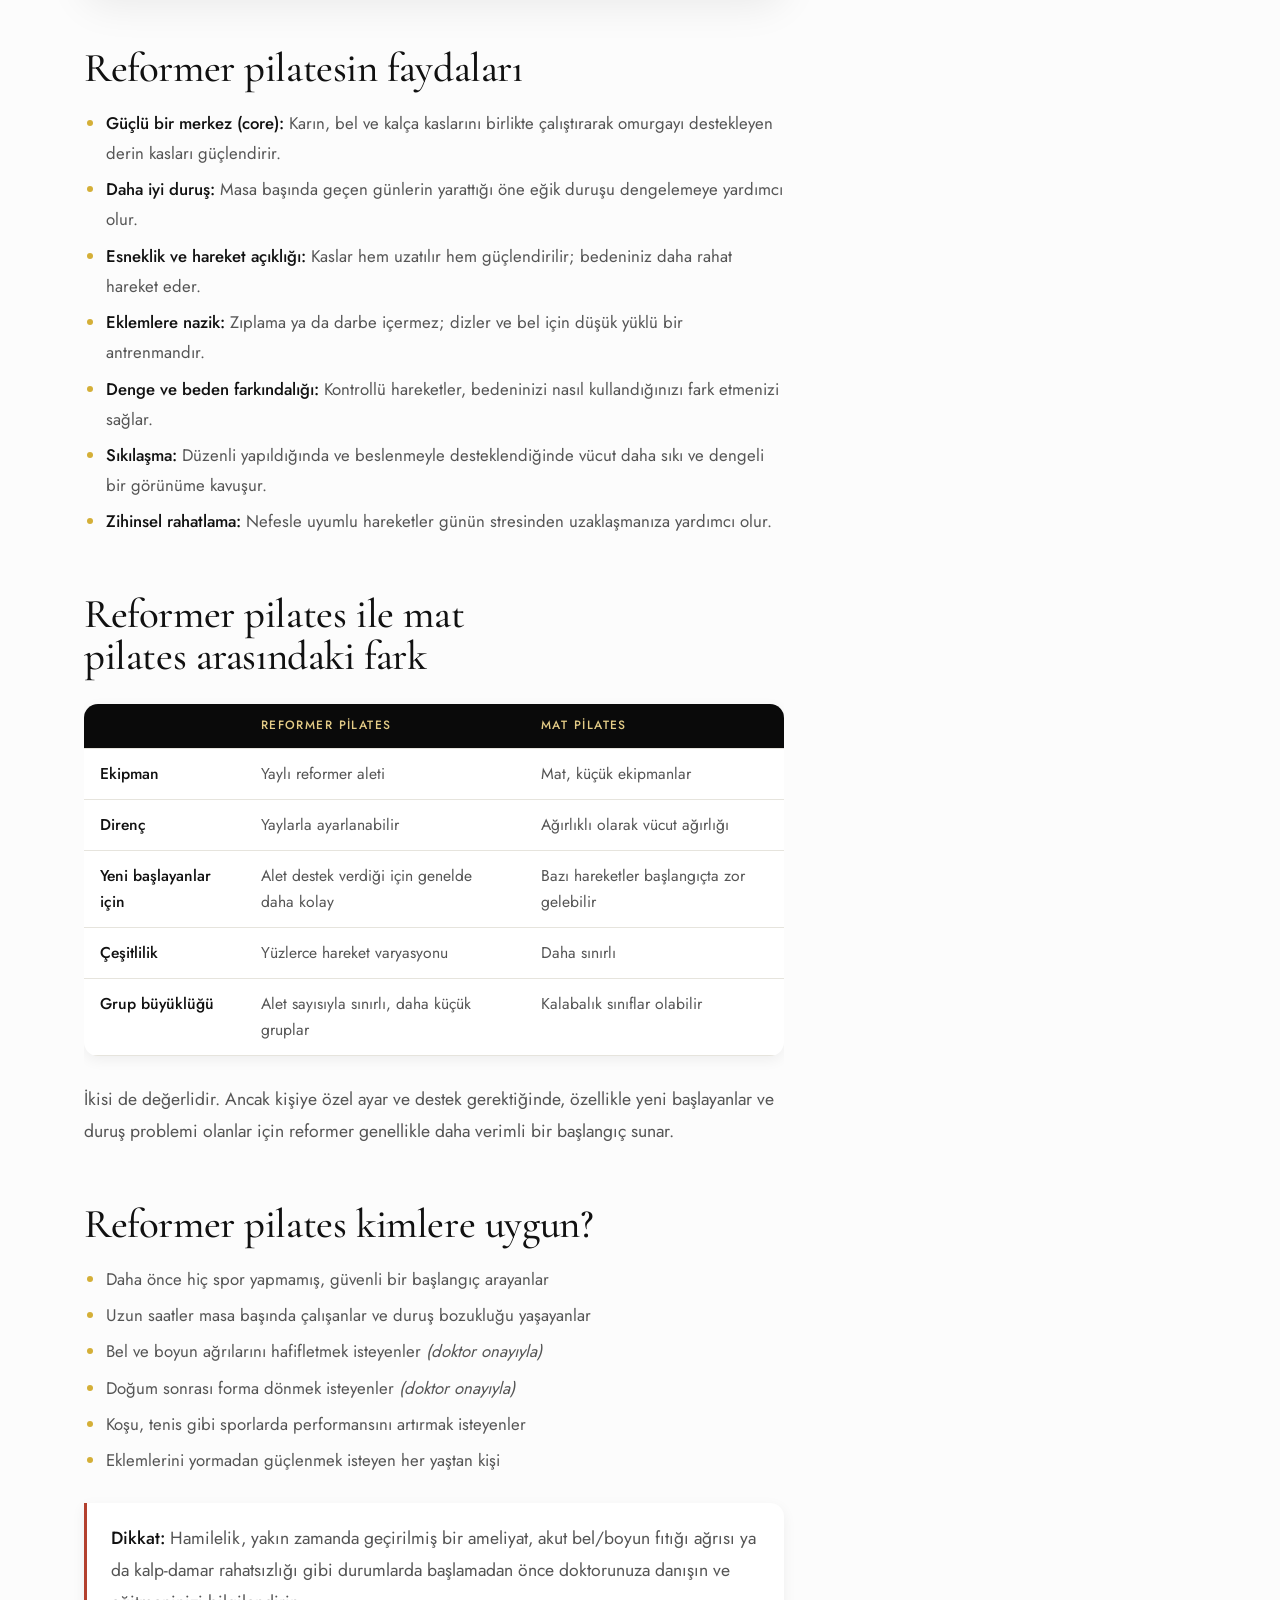
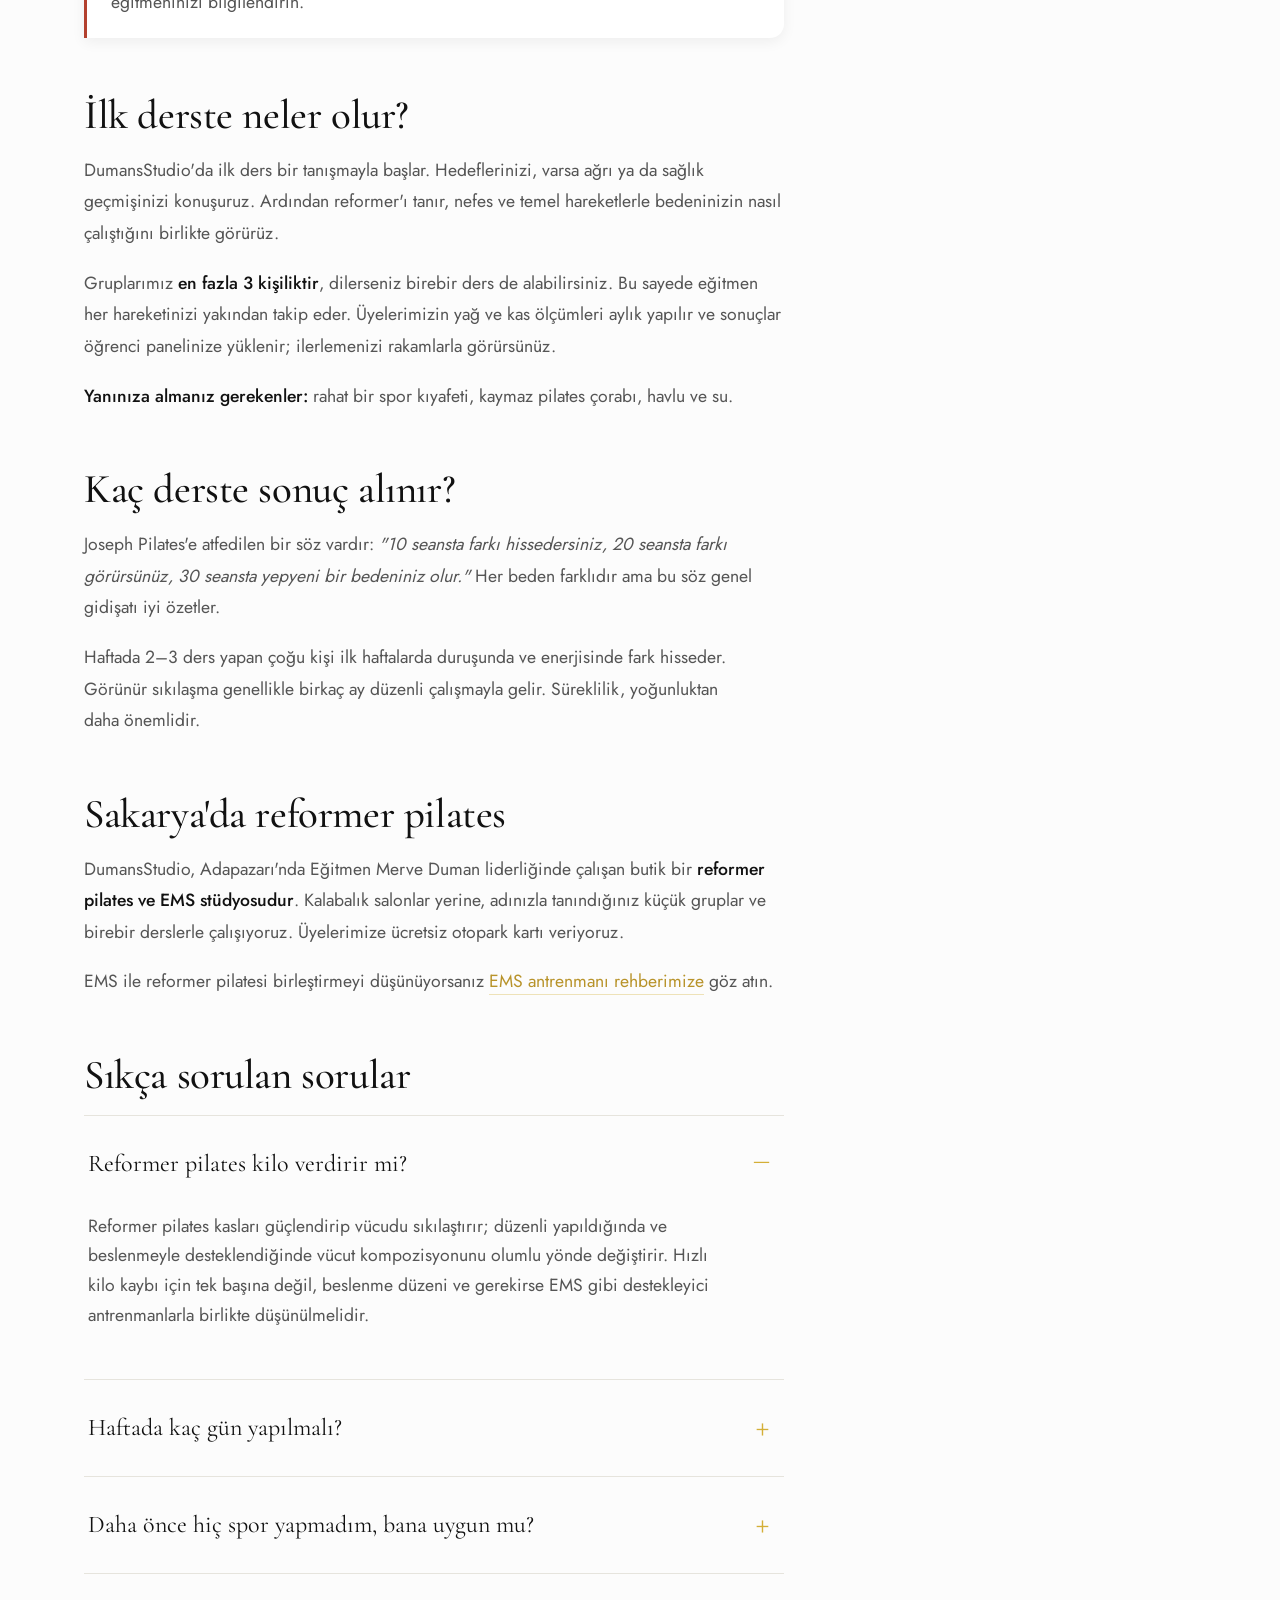
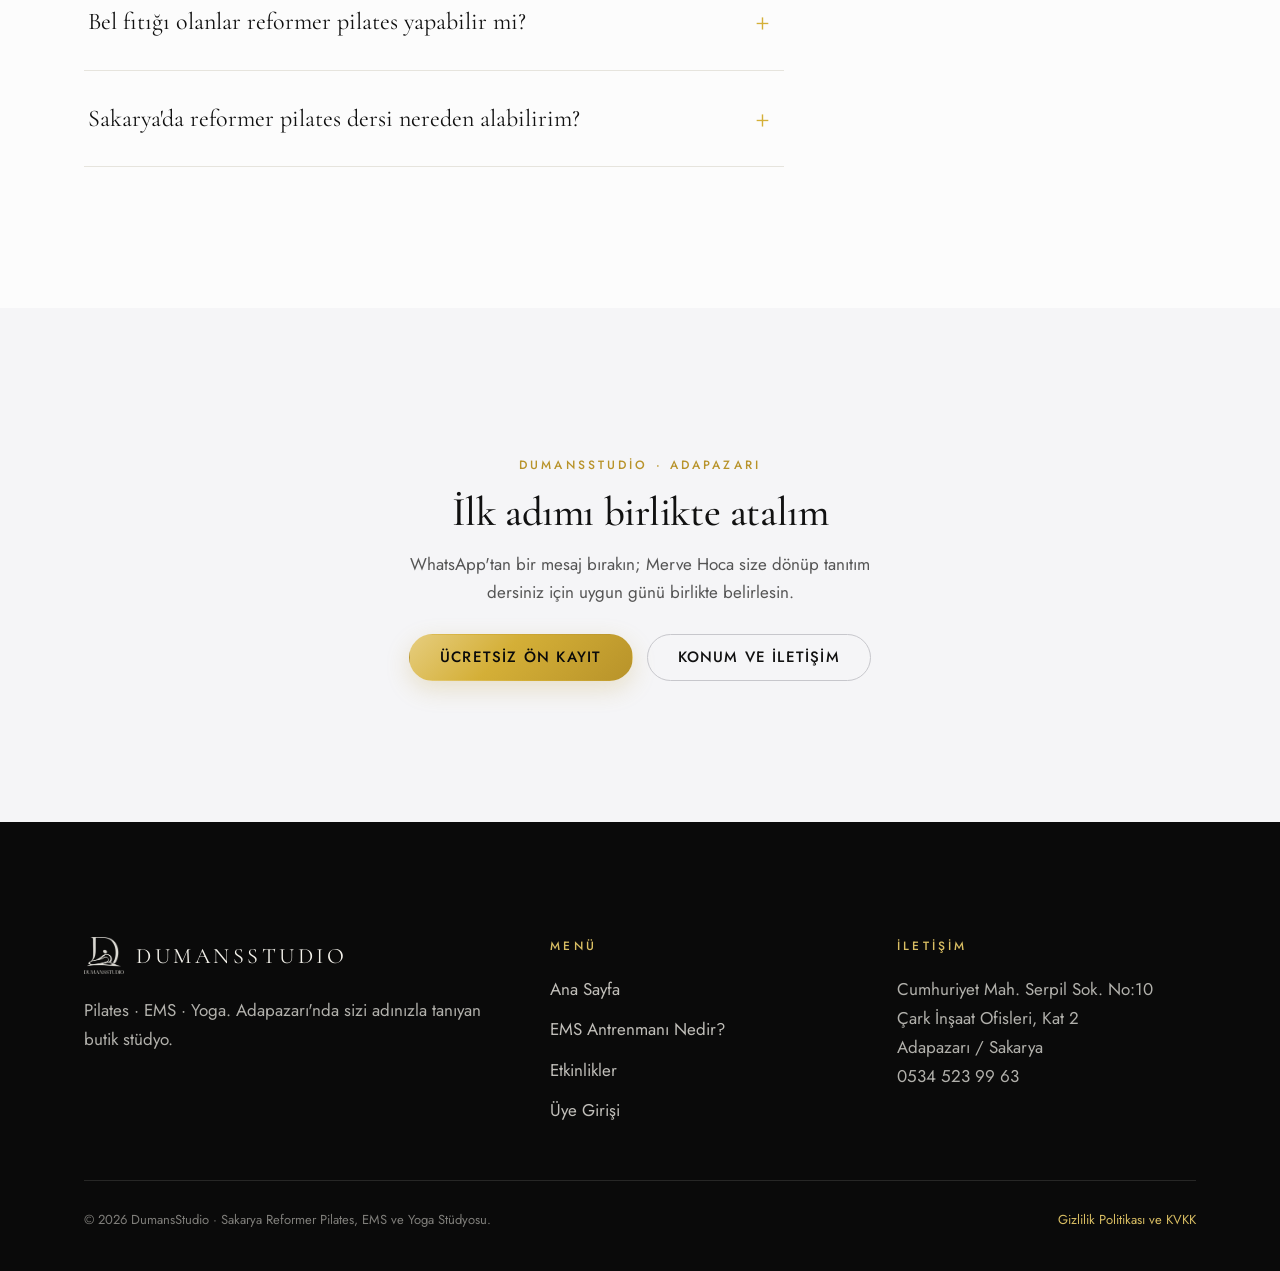
<file: reformer-pilates-nedir.html>
<!DOCTYPE html>
<html lang="tr">
<head>
<meta charset="utf-8">
<meta name="viewport" content="width=device-width, initial-scale=1">
<title>Reformer Pilates Nedir? Faydaları, Kimlere Uygun | Sakarya – DumansStudio</title>
<meta name="description" content="Reformer pilates nedir, faydaları nelerdir, mat pilatesten farkı ne, kimlere uygun ve kaç derste sonuç alınır? Adapazarı / Sakarya'daki DumansStudio eğitmeninden rehber.">
<meta name="robots" content="index, follow, max-image-preview:large">
<meta name="theme-color" content="#0a0810">
<link rel="canonical" href="https://dumansstudio.com/reformer-pilates-nedir">
<link rel="icon" href="/favicon.ico" sizes="48x48">
<link rel="icon" type="image/png" sizes="192x192" href="/favicon-192.png">
<link rel="icon" type="image/png" sizes="96x96" href="/favicon-96.png">
<link rel="icon" type="image/png" sizes="48x48" href="/favicon-48.png">
<link rel="apple-touch-icon" sizes="180x180" href="/apple-touch-icon.png">

<meta property="og:type" content="article">
<meta property="og:locale" content="tr_TR">
<meta property="og:site_name" content="DumansStudio">
<meta property="og:title" content="Reformer Pilates Nedir? Faydaları ve Kimlere Uygun">
<meta property="og:description" content="Reformer pilatesin faydaları, mat pilatesten farkı, ilk ders ve kaç derste sonuç alınır. Sakarya DumansStudio rehberi.">
<meta property="og:url" content="https://dumansstudio.com/reformer-pilates-nedir">
<meta property="og:image" content="https://dumansstudio.com/dumansstudio-sakarya-pilates-og.jpg">
<meta name="twitter:card" content="summary_large_image">

<link rel="preload" href="jost-latin.woff2" as="font" type="font/woff2" crossorigin>
<link rel="preload" href="cormorant-latin.woff2" as="font" type="font/woff2" crossorigin>
<link rel="stylesheet" href="site.css">
<script>document.documentElement.classList.add('js');</script>

<script type="application/ld+json">
{
  "@context": "https://schema.org",
  "@graph": [
    {
      "@type": "Article",
      "headline": "Reformer Pilates Nedir? Faydaları ve Kimlere Uygun",
      "description": "Reformer pilatesin faydaları, mat pilatesten farkı, kimlere uygun olduğu ve kaç derste sonuç alındığı.",
      "image": "https://dumansstudio.com/adapazari-reformer-pilates-grup-dersi.jpg",
      "datePublished": "2026-09-23",
      "dateModified": "2026-09-23",
      "inLanguage": "tr-TR",
      "author": { "@type": "Person", "name": "Merve Duman", "jobTitle": "Pilates Eğitmeni" },
      "publisher": { "@type": "Organization", "name": "DumansStudio", "logo": { "@type": "ImageObject", "url": "https://dumansstudio.com/dumansstudio-logo.png" } },
      "mainEntityOfPage": "https://dumansstudio.com/reformer-pilates-nedir"
    },
    {
      "@type": "BreadcrumbList",
      "itemListElement": [
        { "@type": "ListItem", "position": 1, "name": "Ana Sayfa", "item": "https://dumansstudio.com/" },
        { "@type": "ListItem", "position": 2, "name": "Reformer Pilates Nedir?", "item": "https://dumansstudio.com/reformer-pilates-nedir" }
      ]
    },
    {
      "@type": "FAQPage",
      "mainEntity": [
        { "@type": "Question", "name": "Reformer pilates kilo verdirir mi?", "acceptedAnswer": { "@type": "Answer", "text": "Reformer pilates kasları güçlendirip vücudu sıkılaştırır; düzenli yapıldığında ve beslenmeyle desteklendiğinde vücut kompozisyonunu olumlu yönde değiştirir. Hızlı kilo kaybı için tek başına değil, beslenme düzeni ve gerekirse EMS gibi destekleyici antrenmanlarla birlikte düşünülmelidir." } },
        { "@type": "Question", "name": "Reformer pilates haftada kaç gün yapılmalı?", "acceptedAnswer": { "@type": "Answer", "text": "Çoğu kişi için haftada 2–3 ders idealdir. Kaslara toparlanma süresi tanır ve ilerlemeyi hızlandırır. Başlangıçta haftada 2 ders de yeterli bir temel oluşturur." } },
        { "@type": "Question", "name": "Daha önce hiç spor yapmadım, reformer pilates bana uygun mu?", "acceptedAnswer": { "@type": "Answer", "text": "Evet. Reformer aletindeki yaylar direnci kişiye göre ayarlamayı sağlar; bu yüzden yeni başlayanlar için de güvenlidir. En fazla 3 kişilik gruplarda eğitmen her hareketi sizin seviyenize göre uyarlar." } },
        { "@type": "Question", "name": "Bel fıtığı olanlar reformer pilates yapabilir mi?", "acceptedAnswer": { "@type": "Answer", "text": "Pek çok kişi doktor onayıyla, kontrollü ve kişiye özel bir programla reformer pilates yapabilir. Akut ağrı döneminde başlanmamalı; ilk görüşmede durumunuzu eğitmeninize mutlaka anlatın." } },
        { "@type": "Question", "name": "Sakarya'da reformer pilates dersi nereden alabilirim?", "acceptedAnswer": { "@type": "Answer", "text": "DumansStudio, Adapazarı Cumhuriyet Mahallesi'nde en fazla 3 kişilik gruplar veya birebir reformer pilates dersleri veren butik bir stüdyodur. Ücretsiz tanıtım dersi için 0534 523 99 63 numarasından WhatsApp ile ulaşabilirsiniz." } }
      ]
    }
  ]
}
</script>
</head>
<body>

<header class="site-header solid" data-solid>
  <nav class="nav" aria-label="Ana menü">
    <a href="./" class="brand" aria-label="DumansStudio ana sayfa">
      <img src="logo-mark.png" alt="" width="96" height="89">
      <span>DUMANSSTUDIO</span>
    </a>
    <ul class="nav-links">
      <li><a href="./#hizmetler">Hizmetlerimiz</a></li>
      <li><a href="./#hakkimizda">Hakkımızda</a></li>
      <li><a href="./#etkinlikler">Etkinlikler</a></li>
      <li><a href="ems-antrenmani-nedir">EMS Rehberi</a></li>
      <li><a href="./#sss">SSS</a></li>
      <li><a href="./#konum">İletişim</a></li>
    </ul>
    <div class="nav-btns">
      <a class="btn btn-sm btn-primary" href="https://ogrenci.dumansstudio.com" rel="nofollow">Üye Girişi</a>
    </div>
    <button class="ham" type="button" aria-label="Menüyü aç" aria-expanded="false" aria-controls="mob-menu"><span></span><span></span><span></span></button>
  </nav>
</header>
<div class="mob-menu" id="mob-menu">
  <ul>
    <li><a href="./">Ana Sayfa</a></li>
    <li><a href="./#hizmetler">Hizmetlerimiz</a></li>
    <li><a href="./#etkinlikler">Etkinlikler</a></li>
    <li><a href="ems-antrenmani-nedir">EMS Rehberi</a></li>
    <li><a href="./#sss">SSS</a></li>
    <li><a href="./#konum">İletişim</a></li>
  </ul>
  <div class="mob-btns">
    <a class="btn btn-primary" href="https://ogrenci.dumansstudio.com" rel="nofollow">Üye Girişi</a>
  </div>
</div>

<main>
  <section class="page-hero">
    <div class="container">
      <nav class="crumbs" aria-label="Sayfa yolu"><a href="./">Ana Sayfa</a> · Rehber · Reformer Pilates</nav>
      <h1>Reformer Pilates Nedir? Faydaları ve Kimlere Uygun</h1>
      <p>Reformer pilatesin ne olduğunu, bedeninize neler kattığını, mat pilatesten farkını ve ilk derste sizi nelerin beklediğini sade bir dille anlattık.</p>
      <div class="meta">Hazırlayan: Eğitmen Merve Duman · DumansStudio, Adapazarı · Okuma süresi ~6 dk</div>
    </div>
  </section>

  <section class="section">
    <div class="container article-wrap">
      <article class="article">
        <h2 id="nedir">Reformer pilates nedir?</h2>
        <p><strong>Reformer pilates</strong>, pilates yönteminin kurucusu Joseph Pilates'in geliştirdiği "reformer" adlı aletle yapılan bir egzersiz sistemidir. Alet; raylar üzerinde ileri geri kayan bir platform (carriage), farklı sertlikte yaylar, ayak barı ve el-ayak kayışlarından oluşur.</p>
        <p>Yaylar hem direnç hem destek sağlar. Aynı hareket, yay ayarı değiştirilerek yeni başlayan biri için kolaylaştırılabilir ya da deneyimli biri için zorlaştırılabilir. Bu yüzden reformer, çok farklı seviyelerdeki kişilerin güvenle çalışabildiği bir alettir.</p>

        <figure>
          <img src="reformer-pilates-aleti-detay.jpg" alt="Reformer pilates aleti: yaylar ve kayan platform detayı" width="736" height="1114" loading="lazy" decoding="async" style="max-height:520px; object-fit:cover">
          <figcaption>Reformer'daki yaylar, direnci kişiye göre ayarlamayı sağlar.</figcaption>
        </figure>

        <h2 id="faydalar">Reformer pilatesin faydaları</h2>
        <ul>
          <li><strong>Güçlü bir merkez (core):</strong> Karın, bel ve kalça kaslarını birlikte çalıştırarak omurgayı destekleyen derin kasları güçlendirir.</li>
          <li><strong>Daha iyi duruş:</strong> Masa başında geçen günlerin yarattığı öne eğik duruşu dengelemeye yardımcı olur.</li>
          <li><strong>Esneklik ve hareket açıklığı:</strong> Kaslar hem uzatılır hem güçlendirilir; bedeniniz daha rahat hareket eder.</li>
          <li><strong>Eklemlere nazik:</strong> Zıplama ya da darbe içermez; dizler ve bel için düşük yüklü bir antrenmandır.</li>
          <li><strong>Denge ve beden farkındalığı:</strong> Kontrollü hareketler, bedeninizi nasıl kullandığınızı fark etmenizi sağlar.</li>
          <li><strong>Sıkılaşma:</strong> Düzenli yapıldığında ve beslenmeyle desteklendiğinde vücut daha sıkı ve dengeli bir görünüme kavuşur.</li>
          <li><strong>Zihinsel rahatlama:</strong> Nefesle uyumlu hareketler günün stresinden uzaklaşmanıza yardımcı olur.</li>
        </ul>

        <h2 id="fark">Reformer pilates ile mat pilates arasındaki fark</h2>
        <div class="table-scroll">
          <table class="compare">
            <thead><tr><th></th><th>Reformer Pilates</th><th>Mat Pilates</th></tr></thead>
            <tbody>
              <tr><td><strong>Ekipman</strong></td><td>Yaylı reformer aleti</td><td>Mat, küçük ekipmanlar</td></tr>
              <tr><td><strong>Direnç</strong></td><td>Yaylarla ayarlanabilir</td><td>Ağırlıklı olarak vücut ağırlığı</td></tr>
              <tr><td><strong>Yeni başlayanlar için</strong></td><td>Alet destek verdiği için genelde daha kolay</td><td>Bazı hareketler başlangıçta zor gelebilir</td></tr>
              <tr><td><strong>Çeşitlilik</strong></td><td>Yüzlerce hareket varyasyonu</td><td>Daha sınırlı</td></tr>
              <tr><td><strong>Grup büyüklüğü</strong></td><td>Alet sayısıyla sınırlı, daha küçük gruplar</td><td>Kalabalık sınıflar olabilir</td></tr>
            </tbody>
          </table>
        </div>
        <p>İkisi de değerlidir. Ancak kişiye özel ayar ve destek gerektiğinde, özellikle yeni başlayanlar ve duruş problemi olanlar için reformer genellikle daha verimli bir başlangıç sunar.</p>

        <h2 id="kimlere">Reformer pilates kimlere uygun?</h2>
        <ul>
          <li>Daha önce hiç spor yapmamış, güvenli bir başlangıç arayanlar</li>
          <li>Uzun saatler masa başında çalışanlar ve duruş bozukluğu yaşayanlar</li>
          <li>Bel ve boyun ağrılarını hafifletmek isteyenler <em>(doktor onayıyla)</em></li>
          <li>Doğum sonrası forma dönmek isteyenler <em>(doktor onayıyla)</em></li>
          <li>Koşu, tenis gibi sporlarda performansını artırmak isteyenler</li>
          <li>Eklemlerini yormadan güçlenmek isteyen her yaştan kişi</li>
        </ul>
        <div class="callout warn">
          <p><strong>Dikkat:</strong> Hamilelik, yakın zamanda geçirilmiş bir ameliyat, akut bel/boyun fıtığı ağrısı ya da kalp-damar rahatsızlığı gibi durumlarda başlamadan önce doktorunuza danışın ve eğitmeninizi bilgilendirin.</p>
        </div>

        <h2 id="ilk-ders">İlk derste neler olur?</h2>
        <p>DumansStudio'da ilk ders bir tanışmayla başlar. Hedeflerinizi, varsa ağrı ya da sağlık geçmişinizi konuşuruz. Ardından reformer'ı tanır, nefes ve temel hareketlerle bedeninizin nasıl çalıştığını birlikte görürüz.</p>
        <p>Gruplarımız <strong>en fazla 3 kişiliktir</strong>, dilerseniz birebir ders de alabilirsiniz. Bu sayede eğitmen her hareketinizi yakından takip eder. Üyelerimizin yağ ve kas ölçümleri aylık yapılır ve sonuçlar öğrenci panelinize yüklenir; ilerlemenizi rakamlarla görürsünüz.</p>
        <p><strong>Yanınıza almanız gerekenler:</strong> rahat bir spor kıyafeti, kaymaz pilates çorabı, havlu ve su.</p>

        <h2 id="sonuc">Kaç derste sonuç alınır?</h2>
        <p>Joseph Pilates'e atfedilen bir söz vardır: <em>"10 seansta farkı hissedersiniz, 20 seansta farkı görürsünüz, 30 seansta yepyeni bir bedeniniz olur."</em> Her beden farklıdır ama bu söz genel gidişatı iyi özetler.</p>
        <p>Haftada 2–3 ders yapan çoğu kişi ilk haftalarda duruşunda ve enerjisinde fark hisseder. Görünür sıkılaşma genellikle birkaç ay düzenli çalışmayla gelir. Süreklilik, yoğunluktan daha önemlidir.</p>

        <h2 id="sakarya">Sakarya'da reformer pilates</h2>
        <p>DumansStudio, Adapazarı'nda Eğitmen Merve Duman liderliğinde çalışan butik bir <strong>reformer pilates ve EMS stüdyosudur</strong>. Kalabalık salonlar yerine, adınızla tanındığınız küçük gruplar ve birebir derslerle çalışıyoruz. Üyelerimize ücretsiz otopark kartı veriyoruz.</p>
        <p>EMS ile reformer pilatesi birleştirmeyi düşünüyorsanız <a href="ems-antrenmani-nedir">EMS antrenmanı rehberimize</a> göz atın.</p>

        <h2 id="sss">Sıkça sorulan sorular</h2>
        <div class="faq">
          <details open><summary>Reformer pilates kilo verdirir mi?</summary><p>Reformer pilates kasları güçlendirip vücudu sıkılaştırır; düzenli yapıldığında ve beslenmeyle desteklendiğinde vücut kompozisyonunu olumlu yönde değiştirir. Hızlı kilo kaybı için tek başına değil, beslenme düzeni ve gerekirse EMS gibi destekleyici antrenmanlarla birlikte düşünülmelidir.</p></details>
          <details><summary>Haftada kaç gün yapılmalı?</summary><p>Çoğu kişi için haftada 2–3 ders idealdir. Kaslara toparlanma süresi tanır ve ilerlemeyi hızlandırır. Başlangıçta haftada 2 ders de yeterli bir temel oluşturur.</p></details>
          <details><summary>Daha önce hiç spor yapmadım, bana uygun mu?</summary><p>Evet. Reformer aletindeki yaylar direnci kişiye göre ayarlamayı sağlar; bu yüzden yeni başlayanlar için de güvenlidir. En fazla 3 kişilik gruplarda eğitmen her hareketi sizin seviyenize göre uyarlar.</p></details>
          <details><summary>Bel fıtığı olanlar reformer pilates yapabilir mi?</summary><p>Pek çok kişi doktor onayıyla, kontrollü ve kişiye özel bir programla reformer pilates yapabilir. Akut ağrı döneminde başlanmamalı; ilk görüşmede durumunuzu eğitmeninize mutlaka anlatın.</p></details>
          <details><summary>Sakarya'da reformer pilates dersi nereden alabilirim?</summary><p>DumansStudio, Adapazarı Cumhuriyet Mahallesi'nde en fazla 3 kişilik gruplar veya birebir reformer pilates dersleri veren butik bir stüdyodur. Ücretsiz tanıtım dersi için 0534 523 99 63 numarasından WhatsApp ile ulaşabilirsiniz.</p></details>
        </div>
      </article>

      <aside class="aside">
        <div class="aside-card">
          <span class="eyebrow" style="color: var(--gold-400)">Ücretsiz tanıtım dersi</span>
          <b>Reformer'ı bir de siz deneyin</b>
          <p>En fazla 3 kişilik gruplar veya birebir ders. Adapazarı, üyelere ücretsiz otopark.</p>
          <a class="btn btn-primary btn-sm" href="https://wa.me/905345239963?text=Merhaba%2C%20reformer%20pilates%20i%C3%A7in%20%C3%BCcretsiz%20tan%C4%B1t%C4%B1m%20dersi%20almak%20istiyorum." target="_blank" rel="noopener">WhatsApp'tan Yazın</a>
        </div>
        <nav class="aside-toc" aria-label="İçindekiler">
          <span class="eyebrow">İçindekiler</span>
          <ol>
            <li><a href="#nedir">Reformer pilates nedir?</a></li>
            <li><a href="#faydalar">Faydaları</a></li>
            <li><a href="#fark">Mat pilatesten farkı</a></li>
            <li><a href="#kimlere">Kimlere uygun?</a></li>
            <li><a href="#ilk-ders">İlk derste neler olur?</a></li>
            <li><a href="#sonuc">Kaç derste sonuç alınır?</a></li>
            <li><a href="#sss">Sıkça sorulan sorular</a></li>
          </ol>
        </nav>
      </aside>
    </div>
  </section>

  <section class="section alt">
    <div class="container page-cta">
      <span class="eyebrow">DumansStudio · Adapazarı</span>
      <h2>İlk adımı birlikte atalım</h2>
      <p>WhatsApp'tan bir mesaj bırakın; Merve Hoca size dönüp tanıtım dersiniz için uygun günü birlikte belirlesin.</p>
      <div class="btns">
        <a class="btn btn-primary" href="https://wa.me/905345239963?text=Merhaba%2C%20reformer%20pilates%20i%C3%A7in%20%C3%BCcretsiz%20tan%C4%B1t%C4%B1m%20dersi%20almak%20istiyorum." target="_blank" rel="noopener">Ücretsiz Ön Kayıt</a>
        <a class="btn btn-outline" href="./#konum">Konum ve İletişim</a>
      </div>
    </div>
  </section>
</main>

<footer class="site-footer">
  <div class="container">
    <div class="foot-grid">
      <div>
        <div class="foot-brand"><img src="logo-mark-light.png" alt="" width="96" height="89" loading="lazy"><span>DUMANSSTUDIO</span></div>
        <p>Pilates · EMS · Yoga. Adapazarı'nda sizi adınızla tanıyan butik stüdyo.</p>
      </div>
      <nav aria-label="Alt menü">
        <div class="eyebrow foot-title">Menü</div>
        <ul class="foot-links">
          <li><a href="./">Ana Sayfa</a></li>
          <li><a href="ems-antrenmani-nedir">EMS Antrenmanı Nedir?</a></li>
          <li><a href="./#etkinlikler">Etkinlikler</a></li>
          <li><a href="https://ogrenci.dumansstudio.com" rel="nofollow">Üye Girişi</a></li>
        </ul>
      </nav>
      <div>
        <div class="eyebrow foot-title">İletişim</div>
        <address>Cumhuriyet Mah. Serpil Sok. No:10<br>Çark İnşaat Ofisleri, Kat 2<br>Adapazarı / Sakarya<br><a href="tel:+905345239963">0534 523 99 63</a></address>
      </div>
    </div>
    <div class="foot-bottom"><span>© 2026 DumansStudio · Sakarya Reformer Pilates, EMS ve Yoga Stüdyosu.</span><span><a href="gizlilik-politikasi">Gizlilik Politikası ve KVKK</a></span></div>
  </div>
</footer>

<a class="wa-fab" href="https://wa.me/905345239963?text=Merhaba%2C%20DumansStudio%20hakk%C4%B1nda%20bilgi%20almak%20istiyorum." target="_blank" rel="noopener" aria-label="WhatsApp ile yazın">
  <svg width="30" height="30" viewBox="0 0 24 24" fill="#fff" aria-hidden="true"><path d="M.057 24l1.687-6.163a11.867 11.867 0 0 1-1.587-5.946C.16 5.335 5.495 0 12.05 0a11.817 11.817 0 0 1 8.413 3.488 11.824 11.824 0 0 1 3.48 8.414c-.003 6.557-5.338 11.892-11.893 11.892a11.9 11.9 0 0 1-5.688-1.448L.057 24zm6.597-3.807c1.676.995 3.276 1.591 5.392 1.592 5.448 0 9.886-4.434 9.889-9.885.002-5.462-4.415-9.89-9.881-9.892-5.452 0-9.887 4.434-9.889 9.884a9.86 9.86 0 0 0 1.51 5.26l-.999 3.648 3.978-1.045z"/></svg>
</a>

<script src="site.js" defer></script>
</body>
</html>
</file>
<file: site.css>
@font-face { font-family: 'Cormorant Garamond'; font-style: normal; font-weight: 400 700; font-display: swap; src: url(cormorant-latin-ext.woff2) format('woff2'); unicode-range: U+0100-02BA, U+02BD-02C5, U+02C7-02CC, U+02CE-02D7, U+02DD-02FF, U+0304, U+0308, U+0329, U+1D00-1DBF, U+1E00-1E9F, U+1EF2-1EFF, U+2020, U+20A0-20AB, U+20AD-20C0, U+2113, U+2C60-2C7F, U+A720-A7FF; }
@font-face { font-family: 'Cormorant Garamond'; font-style: normal; font-weight: 400 700; font-display: swap; src: url(cormorant-latin.woff2) format('woff2'); unicode-range: U+0000-00FF, U+0131, U+0152-0153, U+02BB-02BC, U+02C6, U+02DA, U+02DC, U+0304, U+0308, U+0329, U+2000-206F, U+20AC, U+2122, U+2191, U+2193, U+2212, U+2215, U+FEFF, U+FFFD; }
@font-face { font-family: 'Cormorant Garamond'; font-style: italic; font-weight: 400 500; font-display: swap; src: url(cormorant-italic-latin-ext.woff2) format('woff2'); unicode-range: U+0100-02BA, U+02BD-02C5, U+02C7-02CC, U+02CE-02D7, U+02DD-02FF, U+0304, U+0308, U+0329, U+1D00-1DBF, U+1E00-1E9F, U+1EF2-1EFF, U+2020, U+20A0-20AB, U+20AD-20C0, U+2113, U+2C60-2C7F, U+A720-A7FF; }
@font-face { font-family: 'Cormorant Garamond'; font-style: italic; font-weight: 400 500; font-display: swap; src: url(cormorant-italic-latin.woff2) format('woff2'); unicode-range: U+0000-00FF, U+0131, U+0152-0153, U+02BB-02BC, U+02C6, U+02DA, U+02DC, U+0304, U+0308, U+0329, U+2000-206F, U+20AC, U+2122, U+2191, U+2193, U+2212, U+2215, U+FEFF, U+FFFD; }
@font-face { font-family: 'Jost'; font-style: normal; font-weight: 300 700; font-display: swap; src: url(jost-latin-ext.woff2) format('woff2'); unicode-range: U+0100-02BA, U+02BD-02C5, U+02C7-02CC, U+02CE-02D7, U+02DD-02FF, U+0304, U+0308, U+0329, U+1D00-1DBF, U+1E00-1E9F, U+1EF2-1EFF, U+2020, U+20A0-20AB, U+20AD-20C0, U+2113, U+2C60-2C7F, U+A720-A7FF; }
@font-face { font-family: 'Jost'; font-style: normal; font-weight: 300 700; font-display: swap; src: url(jost-latin.woff2) format('woff2'); unicode-range: U+0000-00FF, U+0131, U+0152-0153, U+02BB-02BC, U+02C6, U+02DA, U+02DC, U+0304, U+0308, U+0329, U+2000-206F, U+20AC, U+2122, U+2191, U+2193, U+2212, U+2215, U+FEFF, U+FFFD; }

:root {
  --gold-300: #e3cb86; --gold-400: #d9be63; --gold-500: #d4af37; --gold-600: #b8932a;
  --gold-gradient: linear-gradient(135deg, #e6cd7e 0%, #d4af37 42%, #b8932a 100%);
  --gold-sheen: linear-gradient(120deg, #f4e3a8 0%, #d4af37 50%, #a9821f 100%);
  --ink-900: #0a0a0a; --ink-800: #111111; --ink-500: #555555; --ink-400: #737373; --ink-200: #c7c7cc;
  --white: #ffffff; --silk: #fcfcfc; --stone-50: #f5f5f7;
  --line: #e6e4dd; --line-gold: rgba(212, 175, 55, 0.34);
  --whatsapp: #1f9d63;
  --bg-page: var(--silk); --bg-alt: var(--stone-50);
  --text-title: var(--ink-800); --text-body: var(--ink-500); --text-muted: var(--ink-400);
  --text-on-dark: #f3f1ea; --text-brand: var(--gold-600);
  --border-subtle: var(--line); --border-strong: var(--ink-200); --border-brand: var(--line-gold);

  --font-display: 'Cormorant Garamond', 'Times New Roman', Georgia, serif;
  --font-sans: 'Jost', 'Helvetica Neue', Arial, sans-serif;
  --fs-h1: clamp(2.5rem, 4.4vw, 4rem); --fs-h2: clamp(2rem, 3.2vw, 3rem); --fs-h3: clamp(1.5rem, 2vw, 2rem);
  --fs-lead: 1.1875rem; --fs-body: 1.0625rem; --fs-sm: 0.9375rem; --fs-xs: 0.8125rem; --fs-eyebrow: 0.75rem;

  --space-section: clamp(80px, 11vw, 160px);
  --container: 1240px; --gutter: clamp(20px, 5vw, 64px);
  --radius-md: 14px; --radius-lg: 22px; --radius-xl: 32px; --radius-pill: 999px;
  --shadow-sm: 0 4px 14px rgba(17,17,17,0.06); --shadow-md: 0 14px 40px rgba(17,17,17,0.08); --shadow-lg: 0 30px 70px rgba(17,17,17,0.12);
  --shadow-gold: 0 18px 50px rgba(184,147,42,0.26); --shadow-gold-sm: 0 8px 24px rgba(184,147,42,0.22);
  --ease-out: cubic-bezier(0.16, 1, 0.3, 1); --dur: 360ms; --dur-reveal: 900ms;
}

*, *::before, *::after { box-sizing: border-box; }
html { scroll-behavior: smooth; scroll-padding-top: 64px; }
body { font-variant-numeric: lining-nums; margin: 0; font-family: var(--font-sans); font-size: var(--fs-body); line-height: 1.66; color: var(--text-body); background: var(--bg-page); -webkit-font-smoothing: antialiased; text-rendering: optimizeLegibility; }
h1, h2, h3, h4 { font-family: var(--font-display); color: var(--text-title); font-weight: 500; line-height: 1.04; letter-spacing: -0.01em; margin: 0; text-wrap: balance; }
p { margin: 0; text-wrap: pretty; }
a { color: inherit; text-decoration: none; }
img { display: block; max-width: 100%; height: auto; }
button { font: inherit; }
:focus-visible { outline: 2px solid var(--gold-500); outline-offset: 3px; }
.sr-only { position: absolute; width: 1px; height: 1px; padding: 0; margin: -1px; overflow: hidden; clip: rect(0,0,0,0); white-space: nowrap; border: 0; }

.container { max-width: var(--container); margin: 0 auto; padding: 0 var(--gutter); }
.section { padding: var(--space-section) 0; background: var(--bg-page); }
.section.alt { background: var(--bg-alt); }
.sec-head { text-align: center; max-width: 54ch; margin: 0 auto clamp(44px, 6vw, 72px); }
.sec-head h2 { font-size: var(--fs-h1); margin: 16px 0 0; }
.sec-head p { font-size: var(--fs-lead); margin: 20px auto 0; max-width: 48ch; }
.eyebrow { font-size: var(--fs-eyebrow); font-weight: 500; letter-spacing: 0.26em; text-transform: uppercase; color: var(--text-brand); }
.gold-text { background: var(--gold-sheen); -webkit-background-clip: text; background-clip: text; color: transparent; }
.rule-gold { width: 54px; height: 1px; background: var(--gold-gradient); border: 0; margin: 26px auto 0; }
.dash-list { list-style: none; padding: 0; margin: 0 0 32px; display: flex; flex-direction: column; gap: 12px; }
.dash-list li { display: flex; gap: 12px; align-items: baseline; }
.dash-list li::before { content: '—'; color: var(--gold-500); font-family: var(--font-display); font-size: 20px; line-height: 1; }

/* Buttons */
.btn { display: inline-flex; align-items: center; justify-content: center; gap: 10px; font-family: var(--font-sans); font-weight: 500; letter-spacing: 0.08em; text-transform: uppercase; line-height: 1; border: 1px solid transparent; border-radius: var(--radius-pill); cursor: pointer; padding: 15px 30px; font-size: var(--fs-sm); transition: transform var(--dur) var(--ease-out), box-shadow var(--dur) var(--ease-out), border-color var(--dur) var(--ease-out), color var(--dur) var(--ease-out); text-align: center; }
.btn:hover { transform: translateY(-2px); }
.btn-sm { padding: 10px 20px; font-size: var(--fs-xs); }
.btn-lg { padding: 19px 40px; font-size: var(--fs-body); }
.btn-primary { background: var(--gold-gradient); color: var(--ink-900); box-shadow: var(--shadow-gold-sm); }
.btn-primary:hover { box-shadow: var(--shadow-gold); }
.btn-outline { background: transparent; color: var(--text-title); border-color: var(--border-strong); }
.btn-outline:hover { border-color: var(--gold-500); }
.btn-outline-gold { background: transparent; color: var(--gold-600); border-color: var(--gold-500); }
.btn-light { background: transparent; color: #f3f1ea; border-color: rgba(243,241,234,0.5); }
.btn-light:hover { border-color: var(--gold-400); }

/* Scroll reveal (only hides when JS is running) */
.js [data-reveal] { opacity: 0; transform: translateY(18px); transition: opacity var(--dur-reveal) var(--ease-out), transform var(--dur-reveal) var(--ease-out); }
.js [data-reveal].is-visible { opacity: 1; transform: none; }

/* Preloader — gold logo, rotating dot-cloud figure, 0→100 counter (as in the original design) */
#preloader { display: none; }
.js #preloader { display: grid; place-items: center; position: fixed; inset: 0; z-index: 9000; background: radial-gradient(120% 90% at 50% 45%, #0d0b09 0%, #070608 60%, #050406 100%); transition: opacity 900ms var(--ease-out), visibility 900ms; }
#preloader.done { opacity: 0; visibility: hidden; pointer-events: none; }
.pl-inner { display: flex; flex-direction: column; align-items: center; gap: 6px; }
.pl-logo { width: clamp(118px, 30vw, 156px); animation: plPulse 2.4s cubic-bezier(0.65, 0, 0.35, 1) infinite; }
.pl-canvas { width: clamp(220px, 62vw, 300px); height: clamp(220px, 62vw, 300px); display: block; margin-top: -8px; }
.pl-meta { text-align: center; margin-top: -14px; }
.pl-text { font-size: 11px; letter-spacing: 0.34em; text-transform: uppercase; color: rgba(243,241,234,0.55); margin-bottom: 10px; }
.pl-pct { font-family: var(--font-display); font-size: 34px; line-height: 1; color: var(--gold-400); font-variant-numeric: tabular-nums lining-nums; }
.pl-pct small { font-size: 17px; color: rgba(243,241,234,0.4); margin-left: 2px; }
@keyframes plPulse { 0%, 100% { filter: drop-shadow(0 0 12px rgba(243,241,234,0.10)); } 50% { filter: drop-shadow(0 0 26px rgba(212,175,55,0.42)); } }

/* Header / nav */
.site-header { position: fixed; top: 0; left: 0; right: 0; z-index: 1100; border-bottom: 1px solid transparent; transition: background var(--dur) var(--ease-out), border-color var(--dur) var(--ease-out); }
.site-header.solid { background: rgba(252,252,252,0.78); backdrop-filter: saturate(140%) blur(18px); -webkit-backdrop-filter: saturate(140%) blur(18px); border-bottom-color: var(--border-subtle); }
.nav { max-width: var(--container); margin: 0 auto; padding: 0 var(--gutter); height: 60px; display: flex; align-items: center; justify-content: space-between; gap: 16px; }
.brand { display: flex; align-items: center; gap: 10px; flex-shrink: 0; }
.brand img { width: 32px; }
.brand span { font-family: var(--font-display); font-size: clamp(15px, 2.2vw, 20px); font-weight: 600; letter-spacing: 0.16em; color: #f3f1ea; transition: color var(--dur) var(--ease-out); }
.nav-links { display: flex; align-items: center; gap: clamp(18px, 2.2vw, 32px); flex: 1; justify-content: center; list-style: none; margin: 0; padding: 0; }
.nav-links a { font-size: 13px; letter-spacing: 0.04em; white-space: nowrap; color: rgba(243,241,234,0.86); transition: color var(--dur) var(--ease-out); }
.nav-links a:hover { color: var(--gold-500) !important; }
.nav-btns { display: flex; align-items: center; gap: 10px; flex-shrink: 0; }
.nav-btns .btn-ghost { color: rgba(243,241,234,0.92); border-color: rgba(243,241,234,0.38); background: transparent; }
.site-header.solid .brand span { color: var(--ink-800); }
.site-header.solid .nav-links a { color: var(--text-body); }
.site-header.solid .nav-btns .btn-ghost { color: var(--text-body); border-color: var(--border-strong); }
.ham { display: none; flex-direction: column; justify-content: center; gap: 5px; background: transparent; border: none; cursor: pointer; padding: 8px; }
.ham span { display: block; width: 24px; height: 2px; background: rgba(243,241,234,0.9); border-radius: 2px; transition: transform 0.28s ease, opacity 0.28s ease; }
.site-header.solid .ham span { background: var(--ink-800); }
.menu-open .site-header .ham span { background: rgba(243,241,234,0.9); }
.menu-open .ham span:nth-child(1) { transform: translateY(7px) rotate(45deg); }
.menu-open .ham span:nth-child(2) { opacity: 0; transform: scaleX(0); }
.menu-open .ham span:nth-child(3) { transform: translateY(-7px) rotate(-45deg); }
.menu-open .site-header { background: rgba(8,6,4,0.98); border-bottom-color: rgba(243,241,234,0.1); }
.menu-open .site-header .brand span { color: #f3f1ea; }
.mob-menu { position: fixed; top: 60px; left: 0; right: 0; height: calc(100vh - 60px); height: calc(100dvh - 60px); background: rgba(8,6,4,0.98); opacity: 0; pointer-events: none; visibility: hidden; transform: translateY(-12px); transition: opacity 0.32s ease, transform 0.32s ease, visibility 0.32s; overflow-y: auto; z-index: 1090; padding: 36px var(--gutter) 40px; display: flex; flex-direction: column; }
.menu-open .mob-menu { opacity: 1; pointer-events: auto; visibility: visible; transform: none; }
.mob-menu ul { list-style: none; margin: 0; padding: 0; flex: 1; }
.mob-menu li a { display: block; font-family: var(--font-display); font-size: clamp(1.9rem, 8vw, 2.6rem); color: #f3f1ea; padding: 12px 0; border-bottom: 1px solid rgba(243,241,234,0.1); }
.mob-menu .mob-btns { display: flex; flex-direction: column; gap: 12px; margin-top: 32px; }
.mob-menu .mob-btns .btn { width: 100%; padding: 16px; border-radius: 10px; }
.mob-menu .mob-btns .btn-ghost { color: rgba(243,241,234,0.78); border-color: rgba(243,241,234,0.28); }
@media (max-width: 1080px) { .nav-links, .nav-btns { display: none; } .ham { display: flex; } }
@media (min-width: 1081px) { .mob-menu { display: none; } }

/* Hero */
.hero { position: relative; min-height: 100vh; min-height: 100svh; display: flex; align-items: flex-end; overflow: hidden; background: radial-gradient(125% 95% at 50% 38%, #14110d 0%, #0a0810 55%, #050409 100%); }
.hero-canvas { position: absolute; inset: 0; z-index: 2; width: 100%; height: 100%; display: block; }
.hero-ghost { position: absolute; left: 50%; top: 41%; transform: translate(-50%, -50%); z-index: 1; font-family: var(--font-display); font-size: clamp(96px, 22vw, 320px); letter-spacing: 0.02em; white-space: nowrap; color: rgba(212,175,55,0.05); pointer-events: none; user-select: none; }
.hero-scrim { position: absolute; inset: 0; z-index: 3; pointer-events: none; background: linear-gradient(180deg, rgba(5,4,6,0.5) 0%, rgba(5,4,6,0) 22%, rgba(5,4,6,0) 46%, rgba(5,4,6,0.78) 66%, rgba(5,4,6,0.96) 100%); }
.hero-inner { position: relative; z-index: 4; width: 100%; max-width: var(--container); margin: 0 auto; padding: 0 var(--gutter) clamp(48px, 9vh, 104px); text-align: center; }
.hero-eyebrow { font-size: 12px; letter-spacing: 0.32em; text-transform: uppercase; color: var(--gold-500); margin-bottom: 18px; display: inline-flex; gap: 0.55em; justify-content: center; align-items: baseline; min-height: 1.2em; }
.hero-eyebrow .sep { color: rgba(243,241,234,0.42); }
.hero-word { display: inline-block; }
.hero-word.swap { animation: cword 640ms cubic-bezier(0.19,1,0.22,1); }
@keyframes cword { 0% { opacity: 0; transform: translateY(7px); filter: blur(5px); } 100% { opacity: 1; transform: none; filter: none; } }
.hero h1 { color: #f6f4ee; font-weight: 400; margin: 0 auto 22px; }
.hero h1 .h1-kw { display: block; font-family: var(--font-sans); font-size: clamp(12px, 1.3vw, 14px); letter-spacing: 0.22em; text-transform: uppercase; color: rgba(243,241,234,0.62); margin-bottom: 14px; font-weight: 400; line-height: 1.5; }
.hero h1 .h1-main { display: block; font-size: clamp(30px, 4.4vw, 54px); line-height: 1.08; max-width: 18ch; margin: 0 auto; }
.hero h1 em { font-style: italic; color: var(--gold-400); }
.hero-sub { color: rgba(243,241,234,0.78); font-size: var(--fs-lead); line-height: 1.62; max-width: 46ch; margin: 0 auto 34px; }
.hero-cta { display: flex; gap: 16px; flex-wrap: wrap; justify-content: center; }
@media (max-width: 600px) { .hero-cta .btn { flex: 1 1 auto; } }

/* Services */
.services { display: flex; flex-direction: column; gap: clamp(64px, 10vw, 130px); }
.srv { display: grid; grid-template-columns: minmax(0,1fr) minmax(0,1fr); gap: clamp(28px, 5vw, 72px); align-items: center; }
.srv-img { position: relative; border-radius: var(--radius-lg); overflow: hidden; box-shadow: var(--shadow-md); aspect-ratio: 4 / 5; }
.srv-img img { width: 100%; height: 100%; object-fit: cover; filter: grayscale(1) contrast(1.04); }
.srv-img::after { content: ''; position: absolute; inset: 0; background: linear-gradient(180deg, transparent 55%, rgba(10,10,10,0.5)); }
.srv.rev .srv-img { order: 2; }
.srv h3 { font-size: var(--fs-h2); margin: 14px 0 20px; max-width: 18ch; }
.srv p { font-size: var(--fs-lead); margin-bottom: 24px; max-width: 46ch; }
.ems-stats { display: grid; grid-template-columns: repeat(2, 1fr); gap: 10px; margin-bottom: 28px; padding: 20px; background: var(--ink-900); border-radius: var(--radius-lg); border: 1px solid rgba(212,175,55,0.22); }
.ems-stats div { padding: 8px 10px; }
.ems-stats b { display: block; font-family: var(--font-display); font-weight: 500; font-size: clamp(20px, 2.5vw, 28px); color: var(--gold-400); line-height: 1; }
.ems-stats span { display: block; font-size: 10px; letter-spacing: 0.14em; text-transform: uppercase; color: var(--gold-600); margin: 3px 0 4px; font-weight: 700; }
.ems-stats small { display: block; font-size: 11px; color: rgba(243,241,234,0.6); line-height: 1.4; }
@media (max-width: 780px) {
  .srv { display: flex; flex-direction: column; align-items: stretch; gap: 22px; }
  .srv-img { aspect-ratio: 4 / 3; }
  .srv.rev .srv-img { order: 0; }
}
.park { display: grid; grid-template-columns: 1fr 1fr; align-items: center; gap: clamp(28px, 5vw, 72px); margin-top: clamp(64px, 10vw, 130px); background: var(--white); border: 1px solid var(--line); border-radius: var(--radius-xl); padding: clamp(22px, 3vw, 40px); box-shadow: var(--shadow-lg); }
.park-media { border-radius: var(--radius-lg); overflow: hidden; box-shadow: 0 22px 50px rgba(10,10,10,0.28); aspect-ratio: 1100 / 733; }
.park-media img { width: 100%; height: 100%; object-fit: cover; }
.park h3 { font-size: var(--fs-h2); margin: 14px 0 18px; }
.park p { font-size: var(--fs-lead); max-width: 44ch; margin-bottom: 20px; }
.park strong { color: var(--gold-600); font-weight: 500; }
.park .dash-list { margin: 0; }
@media (max-width: 820px) { .park { grid-template-columns: 1fr; gap: 28px; } }

/* Student panel */
.panel-grid { display: grid; grid-template-columns: repeat(6, 1fr); gap: clamp(18px, 2.2vw, 28px); }
.pcard { grid-column: span 2; background: var(--white); border: 1px solid var(--border-subtle); border-radius: var(--radius-lg); padding: clamp(28px, 3vw, 40px); box-shadow: var(--shadow-sm); transition: transform var(--dur) var(--ease-out), box-shadow var(--dur) var(--ease-out), border-color var(--dur) var(--ease-out); }
.pcard.wide { grid-column: span 3; }
.pcard:hover { transform: translateY(-4px); box-shadow: var(--shadow-md); border-color: var(--border-brand); }
.pcard-top { display: flex; align-items: baseline; gap: 14px; margin-bottom: 18px; }
.pcard-top .num { font-family: var(--font-display); font-size: 42px; line-height: 1; font-weight: 500; }
.pcard h3 { font-size: var(--fs-h3); margin: 0 0 14px; max-width: 22ch; }
.mock { margin-top: 26px; padding: 20px 22px; border-radius: var(--radius-md); background: var(--bg-alt); border: 1px solid var(--border-subtle); }
.mock-row { display: flex; justify-content: space-between; align-items: baseline; margin-bottom: 12px; }
.mock-row b { font-family: var(--font-display); font-weight: 500; font-size: 19px; color: var(--text-title); }
.mock-row span { font-size: var(--fs-sm); color: var(--text-muted); }
.mock-bar { height: 8px; border-radius: 999px; background: rgba(17,17,17,0.08); overflow: hidden; }
.mock-bar i { display: block; width: 37.5%; height: 100%; border-radius: 999px; background: var(--gold-gradient); }
.mock-note { margin-top: 12px; font-size: var(--fs-xs); letter-spacing: 0.16em; text-transform: uppercase; color: var(--text-muted); }
.mock-drops { display: flex; gap: 6px; }
.mock-drops i { flex: 1; height: 12px; border-radius: 999px; background: rgba(17,17,17,0.08); }
.mock-drops i.on { background: var(--gold-gradient); }
.mock-chip { margin-top: 14px; display: inline-flex; gap: 8px; padding: 7px 16px; border-radius: 999px; border: 1px solid var(--border-brand); font-size: var(--fs-xs); letter-spacing: 0.1em; text-transform: uppercase; color: var(--gold-600); }
.center-cta { display: flex; justify-content: center; margin-top: clamp(48px, 7vw, 80px); }
@media (max-width: 900px) { .panel-grid { grid-template-columns: repeat(2, 1fr); } .pcard, .pcard.wide { grid-column: span 1; } .pcard:last-child { grid-column: span 2; } }
@media (max-width: 560px) { .panel-grid { grid-template-columns: 1fr; } .pcard:last-child { grid-column: span 1; } }

/* About */
.about { display: grid; grid-template-columns: minmax(0, 0.95fr) minmax(0, 1.05fr); gap: clamp(32px, 6vw, 88px); align-items: center; }
.about-img { border-radius: var(--radius-lg); overflow: hidden; aspect-ratio: 4 / 5; box-shadow: var(--shadow-lg); }
.about-img img { width: 100%; height: 100%; object-fit: cover; filter: grayscale(1) contrast(1.04); }
.about h2 { font-size: var(--fs-h1); margin: 16px 0 24px; max-width: 15ch; }
.about .lead { font-size: var(--fs-lead); margin-bottom: 20px; max-width: 52ch; }
.about .body { margin-bottom: 24px; max-width: 52ch; }
.analysis { margin-bottom: 36px; border-top: 1px solid var(--line); border-bottom: 1px solid var(--line); padding: 22px 0; }
.analysis-title { font-size: var(--fs-xs); letter-spacing: 0.18em; text-transform: uppercase; color: var(--gold-600); font-weight: 700; margin-bottom: 18px; }
.analysis ul { list-style: none; margin: 0; padding: 0; display: grid; grid-template-columns: repeat(4, 1fr); border-left: 1px solid var(--line); }
.analysis li { border-right: 1px solid var(--line); padding: 12px 10px; text-align: center; }
.analysis b { display: block; font-family: var(--font-display); font-weight: 500; font-size: 22px; color: var(--text-title); line-height: 1; margin-bottom: 6px; }
.analysis span { font-size: 10px; letter-spacing: 0.12em; color: var(--text-muted); text-transform: uppercase; }
.stats { display: flex; gap: clamp(20px, 4vw, 48px); flex-wrap: wrap; }
.stats b { display: block; font-family: var(--font-display); font-weight: 500; font-size: 52px; line-height: 1; color: var(--text-title); }
.stats span { display: block; font-size: var(--fs-sm); color: var(--text-muted); margin-top: 8px; max-width: 14ch; }
@media (max-width: 780px) { .about { display: flex; flex-direction: column; align-items: stretch; } .about-img { aspect-ratio: 4 / 3; } }

/* Events */
.ev-grid { display: grid; grid-template-columns: repeat(auto-fit, minmax(min(100%, 420px), 1fr)); gap: clamp(24px, 3vw, 36px); max-width: 1100px; margin: 0 auto; }
.ev-card { display: flex; flex-direction: column; background: var(--white); border-radius: var(--radius-lg); overflow: hidden; box-shadow: var(--shadow-lg); transition: transform var(--dur) var(--ease-out); }
.ev-card:hover { transform: translateY(-6px); }
.ev-cover { position: relative; aspect-ratio: 16 / 10; overflow: hidden; }
.ev-hit { all: unset; position: absolute; inset: 0; z-index: 2; cursor: zoom-in; }
.ev-hit:focus-visible { outline: 2px solid var(--gold-500); outline-offset: -4px; }
.ev-cover img { width: 100%; height: 100%; object-fit: cover; transition: transform 700ms var(--ease-out); }
.ev-card:hover .ev-cover img { transform: scale(1.05); }
.ev-cover::after { content: ''; position: absolute; inset: 0; background: linear-gradient(180deg, rgba(10,8,6,0) 40%, rgba(10,8,6,0.82) 100%); }
.ev-badge { position: absolute; z-index: 1; top: clamp(16px, 3vw, 24px); left: clamp(16px, 3vw, 24px); background: var(--gold-500); color: #fff; border-radius: var(--radius-md); padding: 10px 16px; text-align: center; box-shadow: var(--shadow-md); display: flex; flex-direction: column; line-height: 1; }
.ev-badge b { font-family: var(--font-display); font-size: 1.7rem; font-weight: 700; }
.ev-badge small { font-size: 0.62rem; letter-spacing: 0.14em; margin-top: 2px; }
.ev-new { position: absolute; z-index: 1; top: clamp(16px, 3vw, 24px); right: clamp(16px, 3vw, 24px); background: rgba(10,8,6,0.6); color: var(--gold-300); border: 1px solid rgba(212,175,55,0.5); border-radius: 999px; padding: 6px 12px; font-size: 11px; letter-spacing: 0.14em; text-transform: uppercase; backdrop-filter: blur(6px); }
.ev-info { position: absolute; z-index: 1; left: 0; right: 0; bottom: 0; padding: clamp(18px, 3vw, 28px); }
.ev-info h3 { color: #fff; font-size: var(--fs-h2); margin: 0 0 6px; }
.ev-info .place { color: rgba(255,255,255,0.8); font-size: var(--fs-sm); letter-spacing: 0.06em; }
.ev-body { padding: clamp(20px, 3vw, 28px); display: flex; flex-direction: column; gap: 18px; flex: 1; }
.ev-body p { font-size: var(--fs-body); }
.ev-thumbs { display: grid; grid-template-columns: repeat(4, 1fr); gap: 8px; margin-top: auto; }
.ev-thumbs button { all: unset; cursor: pointer; aspect-ratio: 1; border-radius: 10px; overflow: hidden; position: relative; }
.ev-thumbs img { width: 100%; height: 100%; object-fit: cover; transition: transform var(--dur) var(--ease-out); }
.ev-thumbs button:hover img { transform: scale(1.08); }
.ev-thumbs .more::after { content: attr(data-more); position: absolute; inset: 0; display: grid; place-items: center; background: rgba(10,8,6,0.62); color: #fff; font-family: var(--font-display); font-size: 1.5rem; }
.ev-open { align-self: flex-start; }

/* Gallery dialog */
dialog { border: 0; padding: 0; }
.gal { width: 100%; max-width: 100%; height: 100%; max-height: 100%; margin: 0; background: rgba(10,8,6,0.97); color: #f3f1ea; overflow-y: auto; overscroll-behavior: contain; }
.gal::backdrop { background: rgba(10,8,6,0.9); }
.gal[open] { animation: fade 220ms var(--ease-out); }
@keyframes fade { from { opacity: 0; } to { opacity: 1; } }
.gal-inner { max-width: 1100px; margin: 0 auto; padding: 64px 24px 80px; text-align: center; }
.gal-date { font-size: var(--fs-sm); letter-spacing: 0.14em; text-transform: uppercase; color: var(--gold-400); }
.gal h3 { color: #f3f1ea; font-size: var(--fs-h2); margin: 8px 0 14px; }
.gal-desc { color: rgba(243,241,234,0.7); max-width: 60ch; margin: 0 auto 40px; }
.gal-grid { columns: 4 220px; column-gap: 16px; text-align: left; }
.gal-grid figure { margin: 0 0 16px; break-inside: avoid; border-radius: var(--radius-md); overflow: hidden; border: 3px solid #fff; box-shadow: var(--shadow-lg); transition: transform var(--dur) var(--ease-out); }
.gal-grid figure:hover { transform: scale(1.03); }
.gal-grid a { display: block; cursor: zoom-in; }
.gal-grid img { width: 100%; }
.x-btn { position: fixed; top: 16px; right: 18px; z-index: 5; width: 44px; height: 44px; display: grid; place-items: center; border-radius: 50%; background: rgba(255,255,255,0.1); color: #f3f1ea; border: 0; cursor: pointer; font-size: 20px; }
.x-btn:hover { background: rgba(255,255,255,0.2); }

/* Photo viewer */
.viewer { width: 100%; max-width: 100%; height: 100%; max-height: 100%; margin: 0; background: rgba(5,4,3,0.97); overflow: hidden; }
.viewer::backdrop { background: rgba(5,4,3,0.95); }
.viewer-stage { position: absolute; inset: 0; display: grid; place-items: center; padding: 64px 12px 56px; }
.viewer-stage img { max-width: 100%; max-height: 100%; object-fit: contain; border-radius: 6px; box-shadow: 0 20px 60px rgba(0,0,0,0.5); }
.viewer-nav { position: absolute; top: 50%; transform: translateY(-50%); z-index: 4; width: 48px; height: 48px; border-radius: 50%; border: 0; background: rgba(255,255,255,0.1); color: #fff; font-size: 22px; cursor: pointer; }
.viewer-nav:hover { background: rgba(255,255,255,0.2); }
.viewer-prev { left: 14px; } .viewer-next { right: 14px; }
.viewer-count { position: absolute; bottom: 18px; left: 0; right: 0; text-align: center; color: rgba(243,241,234,0.6); font-size: var(--fs-xs); letter-spacing: 0.16em; }

/* Next-event band */
.next-band { background: var(--ink-900); color: var(--text-on-dark); border-radius: var(--radius-xl); padding: clamp(36px, 6vw, 72px) clamp(24px, 5vw, 64px); display: grid; grid-template-columns: 1.2fr 1fr; gap: clamp(28px, 5vw, 64px); align-items: center; border: 1px solid rgba(212,175,55,0.22); position: relative; overflow: hidden; }
.next-band::before { content: ''; position: absolute; width: 420px; height: 420px; right: -120px; top: -160px; border-radius: 50%; background: radial-gradient(circle, rgba(212,175,55,0.16), transparent 70%); }
.next-band h2 { color: #f6f4ee; font-size: var(--fs-h2); margin: 14px 0 16px; }
.next-band p { color: rgba(243,241,234,0.72); max-width: 46ch; }
.next-band { align-items: start; grid-template-columns: minmax(0, 1fr) minmax(0, 1.1fr); }
.next-band > * { min-width: 0; }
@media (max-width: 900px) { .next-band { grid-template-columns: minmax(0, 1fr); } }
.next-left { position: relative; }
.next-actions { display: flex; flex-wrap: wrap; gap: 12px; position: relative; margin-top: 22px; }
.next-actions .btn { flex: 1 1 200px; white-space: nowrap; padding-inline: 20px; }
@media (max-width: 900px) { .next-band { grid-template-columns: 1fr; } }

/* Spotlight card: next (or selected) event */
.spot { margin-top: 28px; position: relative; border-radius: var(--radius-lg); padding: 24px 24px 22px; background: linear-gradient(160deg, rgba(212,175,55,0.14), rgba(212,175,55,0.03) 60%); border: 1px solid rgba(212,175,55,0.3); min-height: 150px; }
.spot-kicker { display: block; font-size: 11px; letter-spacing: 0.22em; text-transform: uppercase; color: var(--gold-400); margin-bottom: 10px; }
.spot-title { display: block; font-family: var(--font-display); font-weight: 500; font-size: clamp(1.6rem, 2.6vw, 2.1rem); line-height: 1.1; color: #f6f4ee; margin-bottom: 8px; }
.spot p { font-size: var(--fs-sm); }
.spot-row { display: flex; gap: 18px; align-items: center; }
.spot-date { flex: 0 0 auto; width: 78px; text-align: center; border-radius: var(--radius-md); background: var(--gold-gradient); color: var(--ink-900); padding: 10px 0 8px; box-shadow: var(--shadow-gold-sm); line-height: 1; }
.spot-date b { display: block; font-family: var(--font-display); font-size: 2.2rem; font-weight: 700; }
.spot-date small { display: block; font-size: 10px; letter-spacing: 0.16em; margin-top: 4px; font-weight: 600; }
.spot.past .spot-date { background: rgba(243,241,234,0.1); color: rgba(243,241,234,0.75); box-shadow: none; }
.spot-meta { font-size: var(--fs-sm); color: rgba(243,241,234,0.72); line-height: 1.5; }
.spot-desc { margin-top: 14px; }
.spot-count { display: inline-flex; align-items: baseline; gap: 8px; margin-top: 16px; padding: 7px 14px; border-radius: 999px; border: 1px solid rgba(212,175,55,0.45); color: var(--gold-300); font-size: 12px; letter-spacing: 0.12em; text-transform: uppercase; }
.spot-count b { font-family: var(--font-display); font-size: 1.3rem; letter-spacing: 0; color: #f6f4ee; }
.spot-count.today { background: var(--gold-gradient); color: var(--ink-900); border-color: transparent; }
.spot-count.today b { color: var(--ink-900); }
.spot-links { display: flex; flex-wrap: wrap; gap: 16px; margin-top: 16px; }
.spot-links a, .spot-links button { all: unset; cursor: pointer; font-size: 13px; letter-spacing: 0.08em; text-transform: uppercase; color: var(--gold-300); border-bottom: 1px solid rgba(212,175,55,0.5); padding-bottom: 2px; }
.spot-links a:hover, .spot-links button:hover { color: #fff; }
.spot-anim { animation: spotIn 420ms var(--ease-out); }
@keyframes spotIn { from { opacity: 0; transform: translateY(8px); } to { opacity: 1; transform: none; } }

/* Month calendar */
.cal { position: relative; background: rgba(243,241,234,0.035); border: 1px solid rgba(243,241,234,0.1); border-radius: var(--radius-lg); padding: clamp(16px, 2.4vw, 24px); }
.cal-strip { display: flex; gap: 6px; overflow-x: auto; padding-bottom: 12px; margin-bottom: 14px; border-bottom: 1px solid rgba(243,241,234,0.08); scrollbar-width: none; }
.cal-strip::-webkit-scrollbar { display: none; }
.cal-strip button { all: unset; cursor: pointer; flex: 0 0 auto; position: relative; padding: 7px 11px 10px; border-radius: 10px; font-size: 12px; letter-spacing: 0.08em; text-transform: uppercase; color: rgba(243,241,234,0.55); text-align: center; line-height: 1.2; }
.cal-strip button small { display: block; font-size: 9px; letter-spacing: 0.12em; opacity: 0.6; }
.cal-strip button:hover { color: #f6f4ee; background: rgba(243,241,234,0.06); }
.cal-strip button[aria-selected="true"] { color: var(--ink-900); background: var(--gold-gradient); }
.cal-strip button.has::after { content: ''; position: absolute; left: 50%; bottom: 3px; width: 4px; height: 4px; margin-left: -2px; border-radius: 50%; background: var(--gold-400); }
.cal-strip button[aria-selected="true"].has::after { background: var(--ink-900); }
.cal-head { display: flex; align-items: center; justify-content: space-between; margin-bottom: 12px; }
.cal-month { color: #f6f4ee; font-size: 1.7rem; text-transform: capitalize; }
.cal-nav { all: unset; cursor: pointer; width: 36px; height: 36px; display: grid; place-items: center; border-radius: 50%; color: var(--gold-300); font-size: 22px; border: 1px solid rgba(212,175,55,0.3); }
.cal-nav:hover { background: rgba(212,175,55,0.12); }
.cal-nav:disabled { opacity: 0.25; cursor: default; background: none; }
.cal-wd, .cal-days { display: grid; grid-template-columns: repeat(7, 1fr); gap: 4px; text-align: center; }
.cal-wd span { font-size: 10px; letter-spacing: 0.14em; text-transform: uppercase; color: rgba(243,241,234,0.4); padding: 6px 0; }
.cal-days { min-height: 250px; align-content: start; }
.cal-days.slide-l { animation: calL 380ms var(--ease-out); }
.cal-days.slide-r { animation: calR 380ms var(--ease-out); }
@keyframes calL { from { opacity: 0; transform: translateX(18px); } to { opacity: 1; transform: none; } }
@keyframes calR { from { opacity: 0; transform: translateX(-18px); } to { opacity: 1; transform: none; } }
.cal-d { position: relative; aspect-ratio: 1; max-height: 44px; display: grid; place-items: center; border-radius: 50%; font-size: 14px; color: rgba(243,241,234,0.7); margin: 0 auto; width: 100%; max-width: 44px; }
.cal-d.we { color: rgba(243,241,234,0.45); }
.cal-d.past-day { color: rgba(243,241,234,0.25); }
.cal-d.today { box-shadow: inset 0 0 0 1px rgba(243,241,234,0.55); color: #fff; }
.cal-d.today::before { content: 'bugün'; position: absolute; bottom: -2px; font-size: 7px; letter-spacing: 0.1em; text-transform: uppercase; color: var(--gold-400); }
button.cal-d { all: unset; cursor: pointer; position: relative; aspect-ratio: 1; max-height: 44px; max-width: 44px; width: 100%; margin: 0 auto; display: grid; place-items: center; border-radius: 50%; font-size: 14px; font-weight: 600; transition: transform var(--dur) var(--ease-out); }
button.cal-d:hover { transform: scale(1.1); }
button.cal-d.ev { background: var(--gold-gradient); color: var(--ink-900); box-shadow: 0 0 0 4px rgba(212,175,55,0.14), 0 0 22px rgba(212,175,55,0.45); }
button.cal-d.ev.upcoming::after { content: ''; position: absolute; inset: -5px; border-radius: 50%; border: 1px solid rgba(212,175,55,0.6); animation: calPulse 2.2s ease-out infinite; }
@keyframes calPulse { from { transform: scale(0.9); opacity: 1; } to { transform: scale(1.35); opacity: 0; } }
button.cal-d.oz { color: var(--gold-300); box-shadow: inset 0 0 0 1.5px var(--gold-400); }
button.cal-d.past { background: rgba(243,241,234,0.08); color: rgba(243,241,234,0.65); box-shadow: inset 0 0 0 1px rgba(212,175,55,0.35); }
button.cal-d.sel { outline: 2px solid #f6f4ee; outline-offset: 3px; }
.cal-list { list-style: none; margin: 14px 0 0; padding: 14px 0 0; border-top: 1px solid rgba(243,241,234,0.08); display: flex; flex-direction: column; gap: 8px; min-height: 40px; }
.cal-list li { font-size: 13px; color: rgba(243,241,234,0.6); }
.cal-list button { all: unset; cursor: pointer; display: flex; gap: 12px; align-items: baseline; width: 100%; color: rgba(243,241,234,0.85); font-size: 14px; }
.cal-list button:hover { color: var(--gold-300); }
.cal-list b { color: var(--gold-400); font-family: var(--font-display); font-size: 1.15rem; min-width: 26px; }
.cal-legend { display: flex; flex-wrap: wrap; gap: 14px; margin-top: 14px; font-size: 11px; color: rgba(243,241,234,0.45); letter-spacing: 0.04em; }
.cal-legend span { display: inline-flex; align-items: center; gap: 6px; }
.cal-legend i { width: 10px; height: 10px; border-radius: 50%; display: inline-block; }
.lg-ev { background: var(--gold-gradient); }
.lg-oz { box-shadow: inset 0 0 0 1.5px var(--gold-400); }
.lg-past { background: rgba(243,241,234,0.12); box-shadow: inset 0 0 0 1px rgba(212,175,55,0.35); }
@media (prefers-reduced-motion: reduce) { button.cal-d.ev.upcoming::after, .cal-days.slide-l, .cal-days.slide-r, .spot-anim { animation: none; } }

/* Social */
.social { padding: var(--space-section) 0 0; overflow: hidden; }
.social-stage { display: flex; justify-content: center; align-items: flex-start; margin-top: clamp(40px, 6vw, 80px); padding-top: 30px; min-height: clamp(320px, 38vw, 520px); }
.scard { position: relative; flex: 0 0 auto; width: clamp(132px, 15vw, 218px); aspect-ratio: 9 / 14; margin-inline: clamp(-34px, -2.4vw, -22px); border-radius: var(--radius-lg); overflow: hidden; background: var(--stone-50); box-shadow: var(--shadow-md); border: 4px solid #fff; transform: translateY(var(--ty)) rotate(var(--rot)); transition: transform var(--dur-reveal) var(--ease-out), opacity var(--dur-reveal) var(--ease-out), box-shadow var(--dur) var(--ease-out); }
.js .social-stage .scard { transform: translateY(70px) scale(0.92); opacity: 0; }
.js .social-stage.is-visible .scard { opacity: 1; transform: translateY(var(--ty)) rotate(var(--rot)); }
.scard img { width: 100%; height: 100%; object-fit: cover; }
.social-stage .scard:hover { transform: translateY(-6px) scale(1.05) !important; z-index: 20 !important; transition-delay: 0ms !important; }
@media (max-width: 720px) {
  .social-stage { display: grid; grid-template-columns: repeat(2, 1fr); gap: 12px; min-height: 0; padding-top: 8px; }
  .scard, .js .social-stage.is-visible .scard { width: 100%; margin-inline: 0; transform: none; }
}

/* Partners */
.partner-grid { display: flex; flex-wrap: wrap; justify-content: center; gap: clamp(20px, 3vw, 36px); list-style: none; margin: 0; padding: 0; }
.partner { display: flex; flex-direction: column; align-items: center; gap: 14px; width: clamp(150px, 17vw, 200px); padding: 10px; border-radius: var(--radius-lg); transition: transform var(--dur) var(--ease-out); }
.partner:hover { transform: translateY(-6px); }
.partner-logo { width: 100%; aspect-ratio: 1; display: grid; place-items: center; background: #2b2b2e; border: 1px solid var(--line-gold); border-radius: var(--radius-md); padding: clamp(14px, 2vw, 22px); box-shadow: var(--shadow-md); }
.partner-logo.light { background: #fdfaf3; }
.partner-logo img { width: 100%; max-width: 130px; }
.partner-name { font-family: var(--font-display); font-size: 1.1rem; color: var(--text-title); text-align: center; line-height: 1.2; }
.partner-role { font-size: 12px; letter-spacing: 0.14em; text-transform: uppercase; color: var(--text-muted); text-align: center; }

/* FAQ */
.faq { max-width: 820px; margin: 0 auto; }
.faq details { border-bottom: 1px solid var(--line); }
.faq details:first-child { border-top: 1px solid var(--line); }
.faq summary { list-style: none; display: flex; align-items: center; justify-content: space-between; gap: 24px; cursor: pointer; padding: clamp(20px, 2.4vw, 28px) 4px; font-family: var(--font-display); font-size: clamp(1.15rem, 2vw, 1.5rem); color: var(--text-title); transition: color var(--dur) var(--ease-out); }
.faq summary::-webkit-details-marker { display: none; }
.faq summary:hover { color: var(--gold-600); }
.faq summary::after { content: '+'; flex: 0 0 auto; font-family: var(--font-sans); font-weight: 300; font-size: 1.6rem; line-height: 1; color: var(--gold-500); width: 1.4em; text-align: center; transition: transform var(--dur) var(--ease-out); }
.faq details[open] summary::after { content: '–'; transform: rotate(180deg); }
.faq details p { padding: 0 56px clamp(22px, 2.4vw, 30px) 4px; line-height: 1.7; max-width: 64ch; }
@media (max-width: 560px) { .faq details p { padding-right: 4px; } }

/* Footer */
.site-footer { background: var(--ink-900); color: var(--text-on-dark); padding: clamp(72px, 9vw, 120px) 0 40px; }
.foot-grid { display: grid; grid-template-columns: 1.4fr 1fr 1fr; gap: 48px; align-items: start; padding-bottom: 56px; border-bottom: 1px solid rgba(243,241,234,0.12); }
.foot-brand { display: flex; align-items: center; gap: 12px; margin-bottom: 22px; }
.foot-brand img { width: 40px; }
.foot-brand span { font-family: var(--font-display); font-size: 22px; letter-spacing: 0.16em; }
.site-footer p, .site-footer address { color: rgba(243,241,234,0.72); font-style: normal; line-height: 1.7; }
.foot-title { color: var(--gold-400); margin-bottom: 18px; }
.foot-links { list-style: none; padding: 0; margin: 0; display: flex; flex-direction: column; gap: 12px; }
.foot-links a { color: rgba(243,241,234,0.78); }
.site-footer a:hover { color: var(--gold-400); }
.foot-social { display: flex; gap: 20px; margin-top: 18px; font-size: var(--fs-sm); }
.foot-social a { color: rgba(243,241,234,0.6); }
.foot-bottom { display: flex; justify-content: space-between; flex-wrap: wrap; gap: 12px; padding-top: 28px; color: rgba(243,241,234,0.5); font-size: var(--fs-xs); }
.foot-bottom a { color: var(--gold-400); }
@media (max-width: 760px) { .foot-grid { grid-template-columns: 1fr; gap: 36px; } }

.wa-fab { position: fixed; right: 22px; bottom: 22px; z-index: 800; width: 60px; height: 60px; border-radius: 999px; display: grid; place-items: center; background: var(--whatsapp); box-shadow: 0 10px 30px rgba(31,157,99,0.4), 0 0 0 1px rgba(212,175,55,0.5); transition: transform var(--dur) var(--ease-out); }
.wa-fab:hover { transform: translateY(-3px) scale(1.05); }

.ripple { position: fixed; pointer-events: none; z-index: 3000; border-radius: 50%; border: 1.5px solid rgba(212,175,55,0.5); transform: translate(-50%, -50%) scale(0); opacity: 0; animation: ripple 760ms cubic-bezier(0.22,0.61,0.36,1) forwards; }
@keyframes ripple { 0% { transform: translate(-50%,-50%) scale(0); opacity: 0.62; } 60% { opacity: 0.28; } 100% { transform: translate(-50%,-50%) scale(1); opacity: 0; } }

@media (prefers-reduced-motion: reduce) {
  html { scroll-behavior: auto; }
  .js [data-reveal], .js .social-stage .scard { opacity: 1; transform: none; transition: none; }
  .ripple { display: none; }
}

/* Location / map */
.loc { display: grid; grid-template-columns: minmax(0, 0.8fr) minmax(0, 1.2fr); gap: clamp(24px, 4vw, 48px); align-items: stretch; }
.loc-card { background: var(--white); border: 1px solid var(--line); border-radius: var(--radius-lg); padding: clamp(24px, 3vw, 40px); box-shadow: var(--shadow-md); display: flex; flex-direction: column; gap: 18px; }
.loc-card h3 { font-size: var(--fs-h3); }
.loc-card address { font-style: normal; line-height: 1.7; }
.loc-card dl { margin: 0; display: grid; grid-template-columns: auto 1fr; gap: 8px 16px; font-size: var(--fs-sm); }
.loc-card dt { color: var(--gold-600); font-size: 11px; letter-spacing: 0.16em; text-transform: uppercase; padding-top: 3px; }
.loc-card dd { margin: 0; }
.loc-card .btns { display: flex; flex-wrap: wrap; gap: 10px; margin-top: auto; }
.loc-map { position: relative; border-radius: var(--radius-lg); overflow: hidden; box-shadow: var(--shadow-lg); min-height: 380px; background: var(--stone-50); border: 1px solid var(--line); }
.loc-map iframe { position: absolute; inset: 0; width: 100%; height: 100%; border: 0; filter: grayscale(0.35) contrast(1.02); }
@media (max-width: 860px) { .loc { grid-template-columns: 1fr; } .loc-map { min-height: 320px; } }

/* Guide links on home page */
.guide-links { display: grid; grid-template-columns: repeat(auto-fit, minmax(min(100%, 320px), 1fr)); gap: 20px; margin-top: clamp(48px, 7vw, 80px); }
.guide-link { display: flex; flex-direction: column; gap: 10px; padding: 26px 28px; border-radius: var(--radius-lg); border: 1px solid var(--border-brand); background: linear-gradient(160deg, rgba(212,175,55,0.08), transparent 60%), var(--white); box-shadow: var(--shadow-sm); transition: transform var(--dur) var(--ease-out), box-shadow var(--dur) var(--ease-out); }
.guide-link:hover { transform: translateY(-4px); box-shadow: var(--shadow-md); }
.guide-link b { font-family: var(--font-display); font-weight: 500; font-size: 1.6rem; color: var(--text-title); line-height: 1.15; }
.guide-link span { font-size: var(--fs-sm); }
.guide-link em { font-style: normal; font-size: 12px; letter-spacing: 0.14em; text-transform: uppercase; color: var(--gold-600); }

/* Guide (article) pages */
.page-hero { padding: 140px 0 clamp(48px, 7vw, 80px); background: radial-gradient(120% 90% at 50% 0%, #1a1510 0%, #0a0810 60%, #050409 100%); color: var(--text-on-dark); text-align: center; }
.crumbs { font-size: 12px; letter-spacing: 0.12em; text-transform: uppercase; color: rgba(243,241,234,0.5); margin-bottom: 22px; }
.crumbs a { color: var(--gold-400); }
.page-hero h1 { color: #f6f4ee; font-size: clamp(2.4rem, 5vw, 4.2rem); max-width: 20ch; margin: 0 auto 20px; }
.page-hero p { color: rgba(243,241,234,0.75); font-size: var(--fs-lead); max-width: 56ch; margin: 0 auto; }
.page-hero .meta { margin-top: 22px; font-size: 13px; color: rgba(243,241,234,0.5); }
.article-wrap { display: grid; grid-template-columns: minmax(0, 1fr) 300px; gap: clamp(32px, 5vw, 72px); align-items: start; }
.article { max-width: 70ch; }
.article h2 { font-size: var(--fs-h2); margin: 56px 0 18px; }
.article h2:first-child { margin-top: 0; }
.article h3 { font-size: 1.6rem; margin: 32px 0 12px; }
.article p { margin: 0 0 18px; font-size: 1.1rem; line-height: 1.8; }
.article ul, .article ol { margin: 0 0 22px; padding-left: 22px; line-height: 1.8; font-size: 1.05rem; }
.article li { margin-bottom: 6px; }
.article li::marker { color: var(--gold-500); }
.article strong { color: var(--text-title); font-weight: 500; }
.article a { color: var(--gold-600); border-bottom: 1px solid var(--line-gold); }
.article figure { margin: 32px 0; border-radius: var(--radius-lg); overflow: hidden; box-shadow: var(--shadow-md); }
.article figure img { width: 100%; }
.article figcaption { font-size: 13px; color: var(--text-muted); padding: 10px 16px; background: var(--white); }
.callout { border-left: 3px solid var(--gold-500); background: var(--white); padding: 20px 24px; border-radius: 0 var(--radius-md) var(--radius-md) 0; margin: 28px 0; box-shadow: var(--shadow-sm); }
.callout p:last-child { margin: 0; }
.callout.warn { border-left-color: #b3402e; }
.compare { width: 100%; border-collapse: collapse; margin: 8px 0 28px; font-size: 0.98rem; background: var(--white); border-radius: var(--radius-md); overflow: hidden; box-shadow: var(--shadow-sm); }
.compare th, .compare td { padding: 12px 16px; text-align: left; border-bottom: 1px solid var(--line); vertical-align: top; }
.compare th { background: var(--ink-900); color: var(--gold-300); font-weight: 500; font-size: 12px; letter-spacing: 0.12em; text-transform: uppercase; }
.table-scroll { overflow-x: auto; }
.aside { position: sticky; top: 88px; display: flex; flex-direction: column; gap: 18px; }
.aside-card { background: var(--ink-900); color: var(--text-on-dark); border-radius: var(--radius-lg); padding: 26px; border: 1px solid rgba(212,175,55,0.25); }
.aside-card b { display: block; font-family: var(--font-display); font-weight: 500; font-size: 1.6rem; color: #f6f4ee; margin: 8px 0 10px; line-height: 1.15; }
.aside-card p { color: rgba(243,241,234,0.7); font-size: var(--fs-sm); margin-bottom: 18px; }
.aside-card .btn { width: 100%; }
.aside-toc { background: var(--white); border: 1px solid var(--line); border-radius: var(--radius-lg); padding: 22px 24px; }
.aside-toc ol { margin: 10px 0 0; padding-left: 18px; font-size: var(--fs-sm); line-height: 1.9; }
.aside-toc a:hover { color: var(--gold-600); }
@media (max-width: 960px) { .article-wrap { grid-template-columns: 1fr; } .aside { position: static; } }
.page-cta { text-align: center; }
.page-cta h2 { font-size: var(--fs-h2); margin: 14px 0 16px; }
.page-cta p { max-width: 50ch; margin: 0 auto 28px; }
.page-cta .btns { display: flex; gap: 14px; justify-content: center; flex-wrap: wrap; }
</file>
